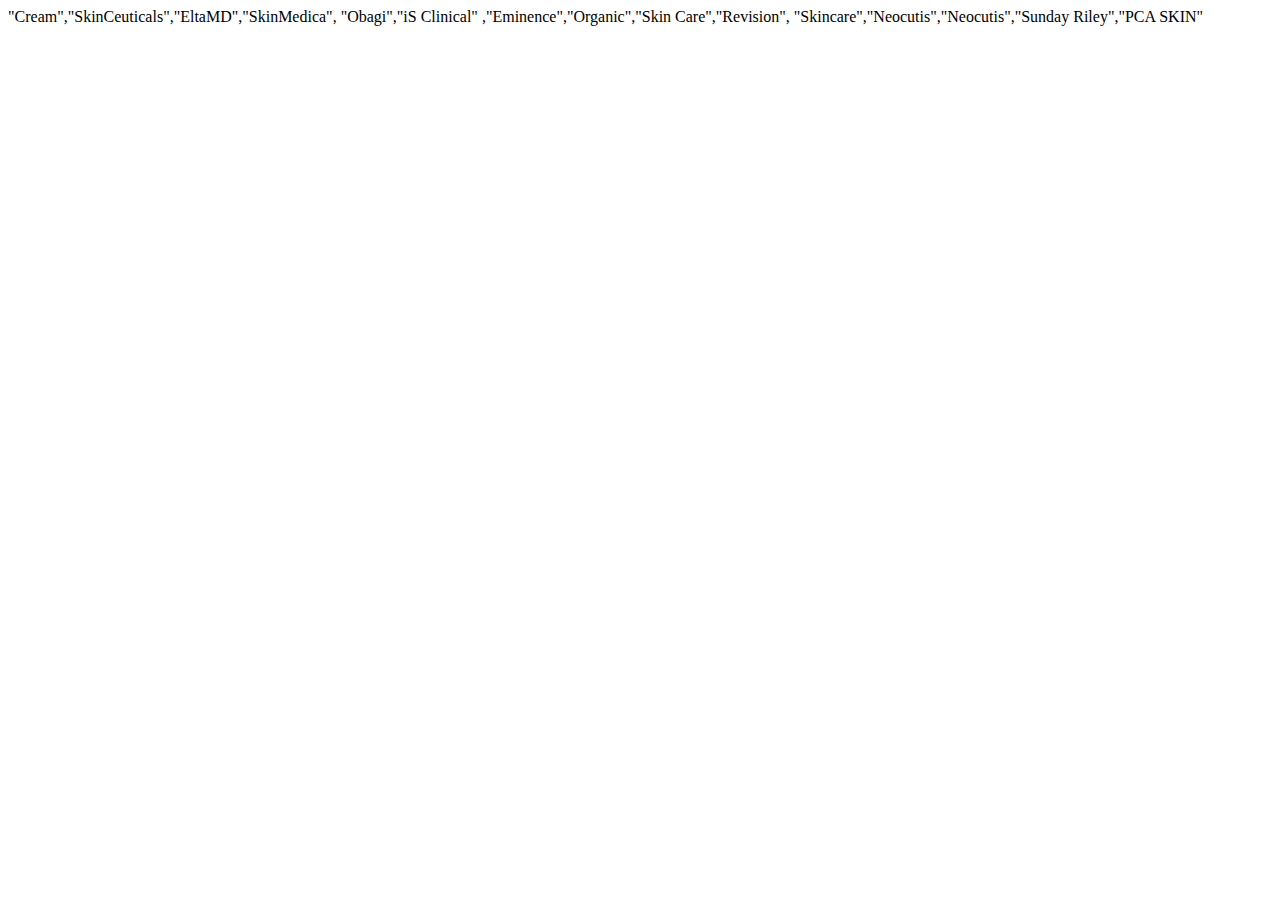
<file: tempdata.html>
<!DOCTYPE html>
<html lang="en">

<head>
  <meta charset="UTF-8">
  <meta http-equiv="X-UA-Compatible" content="IE=edge">
  <meta name="viewport" content="width=device-width, initial-scale=1.0">
  <title>Document</title>
</head>

<body>
</body>
<script>

  // image silder data
  let slider = [{

    "link": "https://static.thcdn.com/images/small/webp//productimg/original/11370295-4834866341625108.jpg",
    "count": 1,
    "height": 275,
    "width": 275,
    "title": "EltaMD UV Facial Broad-Spectrum SPF 30 Plus - Tube (3 oz.)",
    "titles": [
      "EltaMD UV Facial Broad-Spectrum SPF 30 Plus - Tube (3 oz.)"
    ]
  },
  {

    "link": "https://static.thcdn.com/images/small/webp//productimg/original/11370313-1184876993793817.jpg",
    "count": 1,
    "height": 275,
    "width": 275,
    "title": "EltaMD Barrier Renewal Complex (1.7 oz.)",
    "titles": [
      "EltaMD Barrier Renewal Complex (1.7 oz.)"
    ]
  },
  {
    "link": "https://static.thcdn.com/images/small/webp//productimg/original/11370310-1684944342590145.jpg",
    "count": 1,
    "height": 275,
    "width": 275,
    "title": "EltaMD UV Lip Balm BroadSpectrum SPF 36 (0.28 oz.)",
    "titles": [
      "EltaMD UV Lip Balm BroadSpectrum SPF 36 (0.28 oz.)"
    ]
  },
  {
    "link": "https://static.thcdn.com/images/small/webp//productimg/original/11370298-8474944344996235.jpg",
    "count": 1,
    "height": 275,
    "width": 275,
    "title": "EltaMD UV Physical Broad-Spectrum SPF 41 Sunscreen - Tinted (3 oz.)",
    "titles": [
      "EltaMD UV Physical Broad-Spectrum SPF 41 Sunscreen - Tinted (3 oz.)"
    ]
  },
  {
    "link": "https://static.thcdn.com/images/small/webp//productimg/1600/1600/12538013-4764765050522444.jpg",
    "count": 1,
    "height": 275,
    "width": 275,
    "title": "EltaMD UV Clear SPF46 Broad-Spectrum Duo (Worth $72)",
    "titles": [
      "EltaMD UV Clear SPF46 Broad-Spectrum Duo (Worth $72)"
    ]
  },
  {
    "link": "https://static.thcdn.com/images/small/webp//productimg/original/11370307-5484944342267303.jpg",
    "count": 1,
    "height": 275,
    "width": 275,
    "title": "EltaMD Foaming Facial Cleanser (7 oz.)",
    "titles": [
      "EltaMD Foaming Facial Cleanser (7 oz.)"
    ]
  },
  {
    "link": "https://static.thcdn.com/images/small/webp//productimg/original/11370297-1094944341202318.jpg",
    "count": 1,
    "height": 275,
    "width": 275,
    "title": "EltaMD UV Daily Broad-Spectrum SPF 40 (1.7 oz.)",
    "titles": [
      "EltaMD UV Daily Broad-Spectrum SPF 40 (1.7 oz.)"
    ]
  },
  {
    "link": "https://static.thcdn.com/images/small/webp//productimg/original/11370305-1094871771745126.jpg",
    "count": 1,
    "height": 275,
    "width": 275,
    "title": "EltaMD PM Therapy Facial Moisturizer (1.7 oz.)",
    "titles": [
      "EltaMD PM Therapy Facial Moisturizer (1.7 oz.)"
    ]
  },
  {
    "link": "https://static.thcdn.com/images/small/webp//productimg/original/11370311-1644944342668214.jpg",
    "count": 1,
    "height": 275,
    "width": 275,
    "title": "EltaMD UV Daily Tinted Broad-Spectrum SPF 40 (1.7 oz.)",
    "titles": [
      "EltaMD UV Daily Tinted Broad-Spectrum SPF 40 (1.7 oz.)"
    ]
  },
  {
    "link": "https://static.thcdn.com/images/small/webp//productimg/original/11370314-1304944342872775.jpg",
    "count": 1,
    "height": 275,
    "width": 275,
    "title": "EltaMD UV Elements Tinted Broad-Spectrum SPF 44 (2 oz.)",
    "titles": [
      "EltaMD UV Elements Tinted Broad-Spectrum SPF 44 (2 oz.)"
    ]
  },
  {
    "link": "https://static.thcdn.com/images/small/webp//productimg/original/11370304-1834876993606203.jpg",
    "count": 1,
    "height": 275,
    "width": 275,
    "title": "EltaMD AM Therapy Facial Moisturizer (1.7 oz.)",
    "titles": [
      "EltaMD AM Therapy Facial Moisturizer (1.7 oz.)"
    ]
  },
  {
    "link": "https://static.thcdn.com/images/small/webp//productimg/original/13985789-1635004000024537.jpg",
    "count": 1,
    "height": 275,
    "width": 275,
    "title": "EltaMD UV Luminous Broad Spectrum SPF 41, 1 oz",
    "titles": [
      "EltaMD UV Luminous Broad Spectrum SPF 41, 1 oz"
    ]
  },
  {
    "link": "https://static.thcdn.com/images/small/webp//productimg/original/13985788-8294996958046114.jpg",
    "count": 1,
    "height": 275,
    "width": 275,
    "title": "EltaMD UV Luminous Broad Spectrum SPF 41, 1.7 oz",
    "titles": [
      "EltaMD UV Luminous Broad Spectrum SPF 41, 1.7 oz"
    ]
  },
  {
    "link": "https://static.thcdn.com/images/small/webp//productimg/original/11370312-1044938634157826.jpg",
    "count": 2,
    "height": 275,
    "width": 270,
    "title": "EltaMD UV Clear Broad-Spectrum SPF 46 - Tinted (1.7 oz.)",
    "titles": [
      "EltaMD UV Clear Broad-Spectrum SPF 46 - Tinted (1.7 oz.)"
    ]
  },
  {
    "link": "https://static.thcdn.com/images/small/webp//productimg/original/11370303-1074944341868735.jpg",
    "count": 2,
    "height": 275,
    "width": 270,
    "title": "EltaMD UV Clear Broad-Spectrum SPF 46 (1.7 oz.)",
    "titles": [
      "EltaMD UV Clear Broad-Spectrum SPF 46 (1.7 oz.)"
    ]
  }];
  ///////////////////////////////
  //   product data
  let data = [
    {

      "price": 19,
      "discountPercentage": 13.31,
      "rating": 4.83,
      "stock": 110,
      "category": "skincare",

    },
    {
      "id": 17,
      "title": "Tree Oil 30ml",
      "description": "Tea tree oil contains a number of compounds, including terpinen-4-ol, that have been shown to kill certain bacteria,",
      "price": 12,
      "discountPercentage": 4.09,
      "rating": 4.52,
      "stock": 78,
      "brand": "Hemani Tea",
      "category": "skincare",
      "thumbnail": "https://dummyjson.com/image/i/products/17/thumbnail.jpg",
      "images": [
        "https://dummyjson.com/image/i/products/17/1.jpg",
        "https://dummyjson.com/image/i/products/17/2.jpg",
        "https://dummyjson.com/image/i/products/17/3.jpg",
        "https://dummyjson.com/image/i/products/17/thumbnail.jpg"
      ]
    },
    {
      "id": 18,
      "title": "Oil Free Moisturizer 100ml",
      "description": "Dermive Oil Free Moisturizer with SPF 20 is specifically formulated with ceramides, hyaluronic acid & sunscreen.",
      "price": 40,
      "discountPercentage": 13.1,
      "rating": 4.56,
      "stock": 88,
      "brand": "Dermive",
      "category": "skincare",
      "thumbnail": "https://dummyjson.com/image/i/products/18/thumbnail.jpg",
      "images": [
        "https://dummyjson.com/image/i/products/18/1.jpg",
        "https://dummyjson.com/image/i/products/18/2.jpg",
        "https://dummyjson.com/image/i/products/18/3.jpg",
        "https://dummyjson.com/image/i/products/18/4.jpg",
        "https://dummyjson.com/image/i/products/18/thumbnail.jpg"
      ]
    },
    {
      "id": 19,
      "title": "Skin Beauty Serum.",
      "description": "Product name: rorec collagen hyaluronic acid white face serum riceNet weight: 15 m",
      "price": 46,
      "discountPercentage": 10.68,
      "rating": 4.42,
      "stock": 54,
      "brand": "ROREC White Rice",
      "category": "skincare",
      "thumbnail": "https://dummyjson.com/image/i/products/19/thumbnail.jpg",
      "images": [
        "https://dummyjson.com/image/i/products/19/1.jpg",
        "https://dummyjson.com/image/i/products/19/2.jpg",
        "https://dummyjson.com/image/i/products/19/3.png",
        "https://dummyjson.com/image/i/products/19/thumbnail.jpg"
      ]
    },
    {
      "id": 20,
      "title": "Freckle Treatment Cream- 15gm",
      "description": "Fair & Clear is Pakistan's only pure Freckle cream which helpsfade Freckles, Darkspots and pigments. Mercury level is 0%, so there are no side effects.",
      "price": 70,
      "discountPercentage": 16.99,
      "rating": 4.06,
      "stock": 140,
      "brand": "Fair & Clear",
      "category": "skincare",
      "thumbnail": "https://dummyjson.com/image/i/products/20/thumbnail.jpg",
      "images": [
        "https://dummyjson.com/image/i/products/20/1.jpg",
        "https://dummyjson.com/image/i/products/20/2.jpg",
        "https://dummyjson.com/image/i/products/20/3.jpg",
        "https://dummyjson.com/image/i/products/20/4.jpg",
        "https://dummyjson.com/image/i/products/20/thumbnail.jpg"
      ]
    }
  ];


  let arr = ["Cream", "SkinCeuticals", "EltaMD", "SkinMedica", "Obagi", "iS Clinical", "Eminence", "Organic", "Skin Care", "Revision", "Skincare", "Neocutis", "Oribe", "Sunday Riley", "PCA SKIN"];
  console.log(arr.length);
  console.log(slider.length);

  slider.forEach((el) => {
    el["desc"] = "Lorem ipsum, dolor sit amet consectetur adipisicing elit. Distinctio animi ducimus voluptas accusamus quis necessitatibus.";
    delete el["height"];
    delete el["titles"];
    delete el["width"];
    el["count"]=1;
    el["price"] = (Math.random() * 999 + 100).toFixed(2);
    el["rating"] = (Math.random() * 9).toFixed(2);

  })
  slider.forEach((el, i) => {
    el["category"] = arr[i];
    el["id"] = i + 1;
  })

  localStorage.setItem("demo", JSON.stringify(slider));
  let st = JSON.parse(localStorage.getItem("demo"));
  console.log(st);
  st.forEach((el) => {

    fetch('https://636a539ec07d8f936d9a5d5e.mockapi.io/awadhStore/awadhStore', {
      method: 'POST', // or 'PUT'
      headers: {
        'Content-Type': 'application/json',
      },
      body: JSON.stringify(el),
    })
      .then((response) => response.json())
      .then((data) => {
        console.log('Success:', data);
      })
      .catch((error) => {
        console.error('Error:', error);
      });
  })
</script>

</html>



"Cream","SkinCeuticals","EltaMD","SkinMedica",
"Obagi","iS Clinical"
,"Eminence","Organic","Skin Care","Revision",
"Skincare","Neocutis","Neocutis","Sunday Riley","PCA SKIN"
</file>
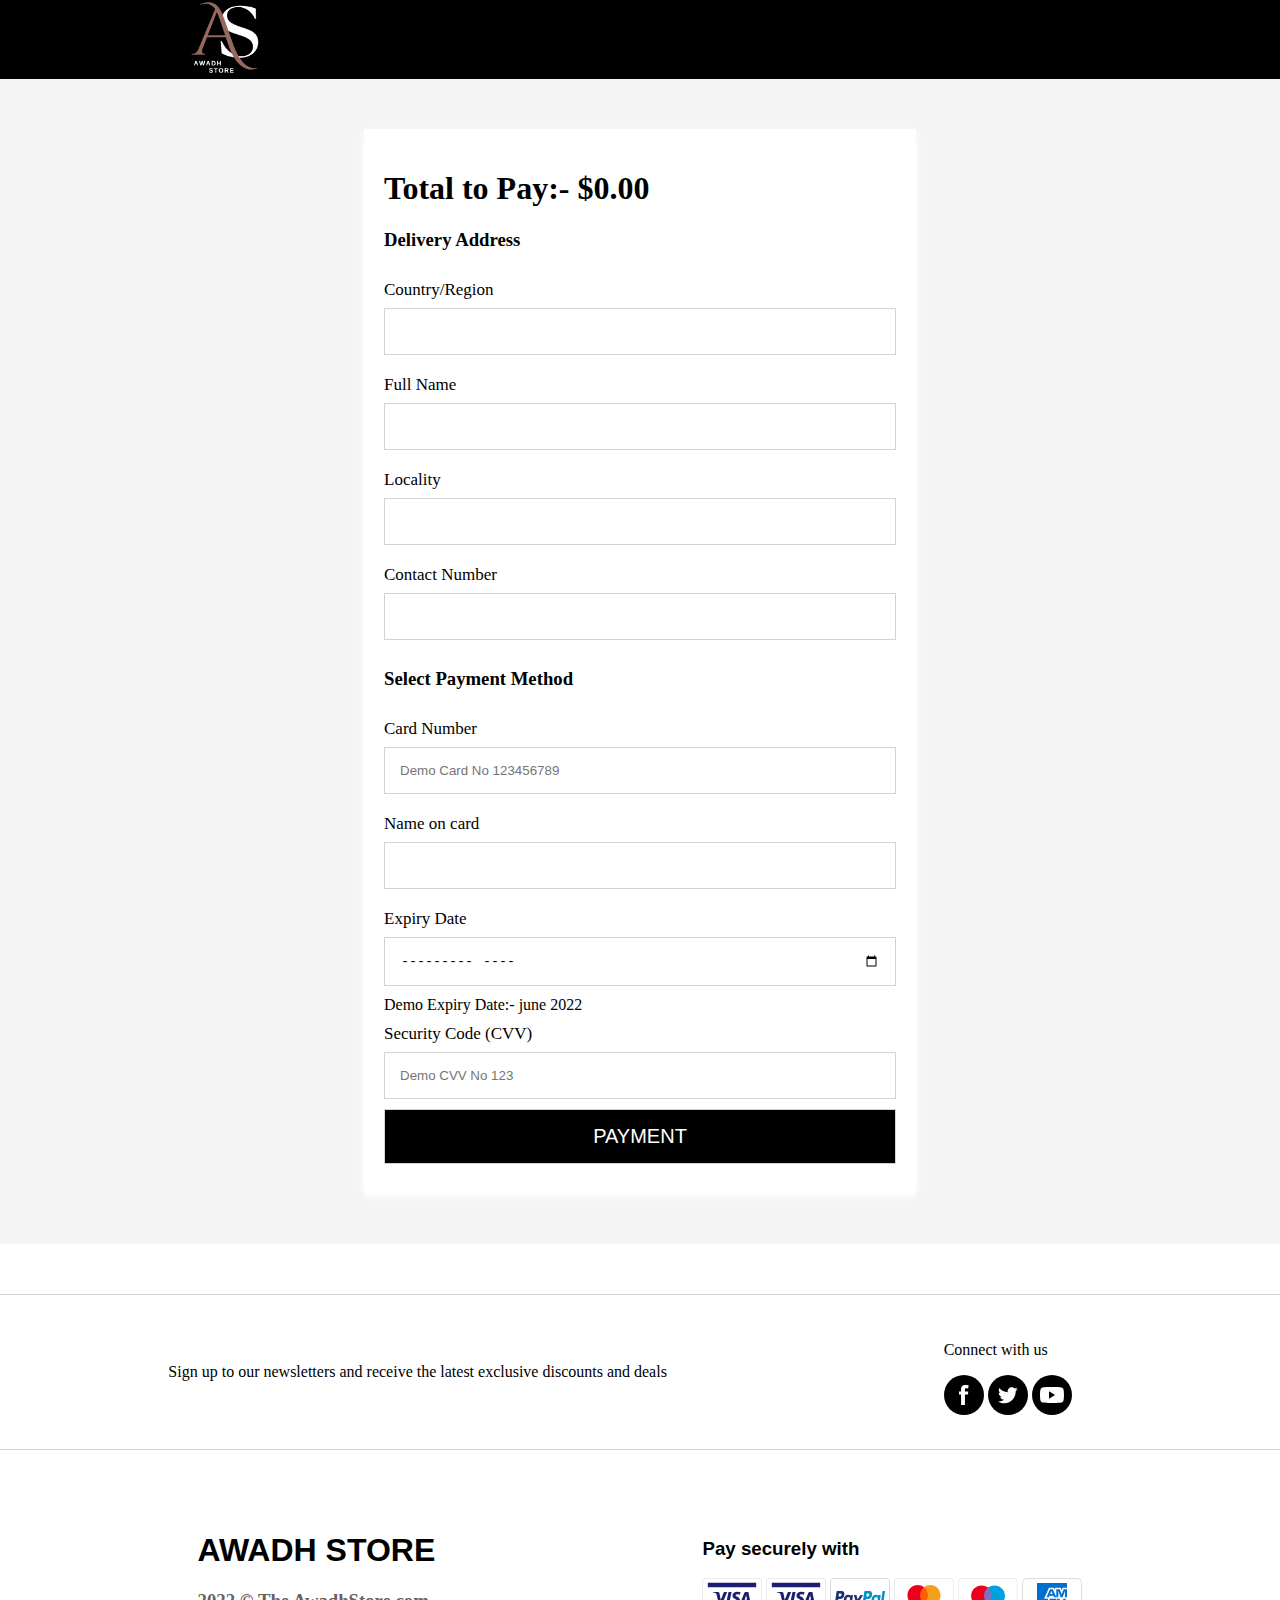
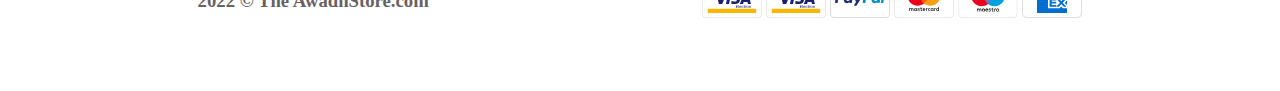
<file: sections/checkout.html>
<!DOCTYPE html>
<html lang="en">

<head>
    <meta charset="UTF-8">
    <meta http-equiv="X-UA-Compatible" content="IE=edge">
    <meta name="viewport" content="width=device-width, initial-scale=1.0">
    <link rel="stylesheet" href="https://cdnjs.cloudflare.com/ajax/libs/font-awesome/6.2.0/css/all.min.css"
        integrity="sha512-xh6O/CkQoPOWDdYTDqeRdPCVd1SpvCA9XXcUnZS2FmJNp1coAFzvtCN9BmamE+4aHK8yyUHUSCcJHgXloTyT2A=="
        crossorigin="anonymous" referrerpolicy="no-referrer" />
    <link rel="stylesheet" href="https://cdn.jsdelivr.net/npm/swiper/swiper-bundle.min.css" />
    <link rel="stylesheet" href="../css/navbar.css">
    <link rel="stylesheet" href="../css/index.css">
    <link rel="stylesheet" href="../css/checkout.css">
    <link rel="icon" type="image/x-icon" href="../logo/Loyal (1).png">
    <title>Awadh Store</title>
</head>

<body>
    <div id="alert">

    </div>

    <header>
        <div id="navbar">
            <div class="logo">
                <a href="../index.html"><img src="../logo/Loyal (1).png" alt="Awadh Store"></a>

            </div>
           
            <div class="auth">
              
            </div>
        </div>
       
    </header>
   <section id="p">
    <div class="del">
      <div class="totc">
        <h1>Total to Pay:-  <span id="totpay"></span></h1>
      </div>
        <div class="paymentCard">
            <form>
                <div>
                    <h3>Delivery Address</h3>
                </div>
              <div>
                <label for="country">Country/Region</label>
                <input type="text" id="country" >
                <label for="fullName">Full Name</label>
                <input type="text" id="fullName" >
                <label for="Locality">Locality</label>
                <input type="text" id="Locality" >
                <label for="contact">Contact Number</label>
                <input type="text" id="contact" >
              </div>
              <div>
                <h3>Select Payment Method</h3>
            </div>
          <div>
            <label for="cardNo">Card Number</label>
            <input type="number" id="cardNo" placeholder="Demo Card No 123456789">
            <label for="name">Name on card</label>
            <input type="text" id="name" >
            <label for="expiryDate">Expiry Date</label>
            <input type="month" id="expiryDate" ><span>Demo Expiry Date:- june 2022</span>
            <label for="securityCode">Security Code (CVV)</label>
            <input type="number" id="securityCode"  placeholder="Demo CVV No 123">
            <input type="submit" value="PAYMENT">
          </div>
            </form>
        </div>
    </div>
   </section>
    <footer>
        <section id="si">
            <div>
                <p>Sign up to our newsletters and receive the latest exclusive discounts and deals</p>
            </div>
            <div>
                <p>Connect with us</p>
                <div>
                    <svg class="eastendFooterSocialIcons_listItemSvg" width="40px" height="40px" viewBox="0 0 40 40"
                        xmlns="http://www.w3.org/2000/svg">
                        <circle class="eastendFooter_fill_hover-grey" cx="20" cy="20" r="20"></circle>
                        <path class="eastendFooterSocialIcons_listItemSvgPath-grey"
                            d="M17.0680736,16.6145435 L17.0680736,14.6052554 C17.0680736,13.7187702 17.0904121,12.3525954 17.7335254,11.5060843 C18.4119099,10.6090177 19.3418964,10 20.9432132,10 C23.5509376,10 24.6490506,10.3715243 24.6490506,10.3715243 L24.132914,13.4342484 C24.132914,13.4342484 23.2711187,13.1861737 22.4669332,13.1861737 C21.6627476,13.1861737 20.9432132,13.4742226 20.9432132,14.2772324 L20.9432132,16.6145435 L24.2399036,16.6145435 L24.0094645,19.6055494 L20.9432132,19.6055494 L20.9432132,30 L17.0680736,30 L17.0680736,19.6055494 L15,19.6055494 L15,16.6145435 L17.0680736,16.6145435 Z"
                            id="Facebook" fill="#FFFFFF"></path>
                    </svg>

                    <svg class="eastendFooterSocialIcons_listItemSvg" width="40px" height="40px" viewBox="0 0 40 40"
                        version="1.1" xmlns="http://www.w3.org/2000/svg" xmlns:xlink="http://www.w3.org/1999/xlink">
                        <circle id="Oval-2-Copy-2" class="eastendFooter_fill_hover-grey" cx="20" cy="20" r="20">
                        </circle>
                        <path class="eastendFooterSocialIcons_listItemSvgPath-grey"
                            d="M27.3656846,14.7303293 C28.1998845,14.2311958 28.8399769,13.4385904 29.1415367,12.4969382 C28.3604853,12.9590988 27.4974003,13.2941652 26.5753899,13.4744079 C25.8405546,12.6910456 24.7902946,12.2 23.6279607,12.2 C21.3991912,12.2 19.5909879,14.0093588 19.5909879,16.2392837 C19.5909879,16.5558637 19.6256499,16.8632005 19.694974,17.1589832 C16.3385326,16.9891392 13.3633738,15.3842865 11.3703062,12.9371462 C11.0225303,13.5367995 10.8238013,14.2311958 10.8238013,14.9706528 C10.8238013,16.369844 11.536684,17.607279 12.6204506,18.3317158 C11.9595609,18.3120739 11.3356441,18.1295205 10.7902946,17.8279607 L10.7902946,17.877643 C10.7902946,19.8348931 12.1825534,21.4674754 14.0311958,21.8383593 C13.6926632,21.9331023 13.3356441,21.9804737 12.9670711,21.9804737 C12.7071057,21.9804737 12.4529174,21.9562103 12.2068169,21.9088388 C12.7209705,23.5125361 14.2114385,24.680647 15.9792028,24.7129983 C14.5973426,25.7956095 12.8549971,26.4414789 10.9636049,26.4414789 C10.6377816,26.4414789 10.3154246,26.4229925 10,26.3860196 C11.7874061,27.5310225 13.9110341,28.2 16.1906412,28.2 C23.6198729,28.2 27.6811092,22.0463316 27.6811092,16.7072213 C27.6811092,16.5327556 27.677643,16.3571346 27.6707106,16.1849798 C28.4598498,15.6153668 29.1450029,14.9047949 29.6845754,14.0937031 C28.961294,14.4160601 28.1825534,14.6321202 27.3656846,14.7303293 Z"
                            id="Twitter" fill="#FFFFFF"></path>
                    </svg>
                    <svg class="eastendFooterSocialIcons_listItemSvg" width="40px" height="40px" viewBox="0 0 40 40"
                        version="1.1" xmlns="http://www.w3.org/2000/svg" xmlns:xlink="http://www.w3.org/1999/xlink">
                        <circle class="eastendFooter_fill_hover-grey" cx="20" cy="20" r="20"></circle>
                        <path class="eastendFooterSocialIcons_listItemSvgPath-grey"
                            d="M17,23.6363636 L17,16.3636364 L23,20.000139 L17,23.6363636 Z M31.4984545,14.4984516 C31.2224545,13.5149677 30.4091818,12.7405161 29.3766364,12.4776774 C27.5050455,12 20,12 20,12 C20,12 12.4949545,12 10.6233636,12.4776774 C9.59081818,12.7405161 8.77754545,13.5149677 8.50154545,14.4984516 C8,16.2809032 8,20 8,20 C8,20 8,23.7189677 8.50154545,25.5015484 C8.77754545,26.4850323 9.59081818,27.2594839 10.6233636,27.5224516 C12.4949545,28 20,28 20,28 C20,28 27.5050455,28 29.3766364,27.5224516 C30.4091818,27.2594839 31.2224545,26.4850323 31.4984545,25.5015484 C32,23.7189677 32,20 32,20 C32,20 32,16.2809032 31.4984545,14.4984516 Z"
                            fill="#FFFFFE"></path>
                    </svg><svg class="eastendFooterSocialIcons_listItemSvg" xmlns="http://www.w3.org/2000/svg"
                        width="40" height="40" viewBox="0 0 40 40">
                        <g fill="none" fill-rule="evenodd">
                            <circle class="eastendFooter_fill_hover-grey" cx="20" cy="20" r="20"></circle>
                            <path class="eastendFooterSocialIcons_listItemSvgPath-grey" fill-rule="nonzero"
                                d="M14.8826768,30.8902697 C14.7041358,28.9614609 14.7139674,27.5758582 14.9121715,26.7334614 C15.1681851,25.6470494 16.5650521,19.8116647 16.5650521,19.8116647 C16.5650521,19.8116647 16.1438684,18.9782048 16.1438684,17.7437517 C16.1438684,15.808726 17.2788228,14.3632851 18.6933866,14.3632851 C19.8967687,14.3632851 20.4772236,15.2550289 20.4772236,16.3239557 C20.4772236,17.5187758 19.7068231,19.3045947 19.3092351,20.9610233 C18.9777151,22.3470146 20.0135675,23.4777224 21.3962771,23.4777224 C23.9009635,23.4777224 25.8275546,20.8677691 25.8275546,17.1002973 C25.8275546,13.7652922 23.4019139,11.4351016 19.939241,11.4351016 C15.9303271,11.4351016 13.5766533,14.4064152 13.5766533,17.4779771 C13.5766533,18.6751285 14.0426689,19.9573744 14.6254834,20.6556157 C14.7265339,20.7628604 14.7636516,20.9144161 14.7234056,21.0554432 C14.6160451,21.4960696 14.3777283,22.4414345 14.3317166,22.6349371 C14.2691879,22.889055 14.1276136,22.9438418 13.8598021,22.8202799 C12.0995609,22.0112993 11,19.4689553 11,17.4266872 C11,13.0332463 14.2290752,9 20.3108737,9 C25.1999082,9 29,12.4422475 29,17.0420134 C29,21.8411103 25.9384545,25.7041676 21.6865046,25.7041676 C20.2577833,25.7041676 18.9163663,24.9697904 18.4562496,24.1036916 C18.4562496,24.1036916 17.7495576,26.7637691 17.5784886,27.4142175 C17.3566887,28.2566142 16.5145231,29.7852084 15.0519915,32 L14.8826768,30.8902697 Z">
                            </path>
                        </g>
                    </svg>
                </div>
            </div>
        </section>
        <section>
            <div>
                <h1>AWADH STORE</h1>
                <h3>2022 &copy; The AwadhStore.com</h3>
            </div>
            <div>
                <h3>Pay securely with </h3>
                <svg version="1.1" xmlns="http://www.w3.org/2000/svg" xmlns:xlink="http://www.w3.org/1999/xlink"
                    width="60" height="40" viewBox="0 0 60 40" xml:space="preserve">
                    <title>Visa Electron</title>
                    <path fill="#DDDDDD"
                        d="M56.25,0H3.75C1.685,0,0,1.8,0,4v32c0,2.199,1.686,4,3.75,4h52.5c2.064,0,3.75-1.801,3.75-4V4 C60,1.8,58.314,0,56.25,0z M59.25,36c0,1.764-1.346,3.2-3,3.2H3.75c-1.655,0-3-1.437-3-3.2V4c0-1.764,1.345-3.2,3-3.2h52.5 c1.654,0,3,1.436,3,3.2V36z">
                    </path>
                    <path fill="#FFFFFF"
                        d="M56.25,0.8H3.75c-1.655,0-3,1.436-3,3.2v32c0,1.764,1.345,3.2,3,3.2h52.5c1.654,0,3-1.437,3-3.2V4 C59.25,2.236,57.904,0.8,56.25,0.8z">
                    </path>
                    <path fill="#F8B600" d="M5.833,34.988h48.333v-4.342H5.833V34.988z"></path>
                    <path fill="#1A1F71"
                        d="M5.833,9.175h48.333v-4.34H5.833V9.175z M29.583,13.958l-2.548,11.931h-3.081L26.5,13.958H29.583 L29.583,13.958z M42.547,21.662l1.622-4.48l0.933,4.48H42.547z M45.986,25.889h2.849l-2.489-11.931h-2.628 c-0.593,0-1.092,0.344-1.313,0.875l-4.623,11.056h3.236l0.643-1.781h3.953L45.986,25.889L45.986,25.889z M37.941,21.994 c0.014-3.149-4.344-3.323-4.315-4.73c0.009-0.428,0.416-0.883,1.306-1c0.441-0.057,1.659-0.103,3.041,0.534l0.539-2.53 c-0.922-0.346-1.898-0.524-2.883-0.528c-3.047,0-5.19,1.62-5.207,3.944c-0.02,1.718,1.531,2.675,2.697,3.248 c1.201,0.584,1.604,0.959,1.598,1.482c-0.008,0.8-0.958,1.154-1.842,1.168c-1.55,0.023-2.449-0.42-3.165-0.754l-0.56,2.615 c0.722,0.33,2.05,0.619,3.426,0.634C35.814,26.077,37.932,24.475,37.941,21.994z M25.18,13.958l-4.993,11.931H16.93l-2.457-9.521 c-0.15-0.585-0.279-0.8-0.732-1.048c-0.74-0.403-1.964-0.78-3.04-1.015l0.073-0.346h5.243c0.668,0,1.27,0.445,1.422,1.216 l1.298,6.905l3.205-8.121H25.18z">
                    </path>
                    <path fill="#1A1F71"
                        d="M35.932,29.98H34v-2.855h1.932v0.32h-1.541v0.916h1.461v0.316h-1.461v0.982h1.541V29.98L35.932,29.98z M36.417,27h0.376v2.98h-0.376V27z M38.253,28.13c-0.086-0.001-0.171,0.014-0.252,0.043c-0.15,0.056-0.272,0.169-0.34,0.313 c-0.036,0.078-0.058,0.162-0.062,0.248h1.279c-0.001-0.086-0.018-0.17-0.05-0.248c-0.06-0.146-0.177-0.259-0.324-0.313 C38.424,28.143,38.339,28.129,38.253,28.13z M39.243,29.37c-0.017,0.091-0.054,0.179-0.108,0.253 c-0.059,0.079-0.131,0.146-0.213,0.2c-0.086,0.056-0.184,0.1-0.294,0.13C38.514,29.984,38.396,30,38.277,30 c-0.164,0-0.313-0.025-0.443-0.075c-0.126-0.047-0.24-0.12-0.336-0.216c-0.095-0.097-0.168-0.213-0.214-0.34 c-0.052-0.144-0.077-0.295-0.074-0.447c0-0.165,0.024-0.314,0.074-0.449c0.089-0.26,0.287-0.468,0.543-0.568 c0.13-0.051,0.274-0.077,0.433-0.077c0.155,0,0.295,0.024,0.42,0.073c0.125,0.05,0.23,0.119,0.319,0.209 c0.087,0.091,0.155,0.201,0.202,0.33c0.046,0.129,0.07,0.273,0.07,0.435v0.135H37.6v0.021c-0.002,0.094,0.014,0.188,0.047,0.275 c0.063,0.162,0.193,0.289,0.357,0.346c0.156,0.054,0.326,0.063,0.487,0.024c0.06-0.014,0.118-0.036,0.172-0.065 c0.049-0.027,0.093-0.062,0.13-0.104c0.035-0.039,0.061-0.085,0.078-0.135L39.243,29.37L39.243,29.37z M41.221,28.542 c-0.023-0.117-0.091-0.222-0.188-0.29c-0.056-0.038-0.116-0.067-0.181-0.086c-0.169-0.049-0.35-0.041-0.514,0.023 c-0.082,0.035-0.156,0.09-0.215,0.158c-0.063,0.071-0.109,0.154-0.141,0.245c-0.033,0.104-0.051,0.212-0.049,0.32 c-0.002,0.11,0.015,0.222,0.049,0.327c0.035,0.096,0.08,0.178,0.142,0.244c0.06,0.068,0.133,0.121,0.217,0.156 c0.089,0.035,0.185,0.054,0.28,0.053c0.141,0.006,0.279-0.029,0.4-0.101c0.104-0.067,0.178-0.175,0.205-0.296h0.369 c-0.016,0.102-0.051,0.198-0.105,0.285c-0.055,0.086-0.125,0.162-0.208,0.223c-0.09,0.064-0.19,0.113-0.296,0.145 c-0.119,0.035-0.243,0.053-0.367,0.051c-0.16,0-0.307-0.025-0.438-0.075c-0.258-0.097-0.459-0.302-0.554-0.56 c-0.053-0.145-0.078-0.297-0.076-0.451c0-0.164,0.025-0.313,0.076-0.447c0.093-0.258,0.294-0.463,0.55-0.563 c0.131-0.051,0.276-0.077,0.436-0.077c0.145,0,0.275,0.021,0.391,0.06c0.114,0.04,0.214,0.092,0.297,0.158 c0.084,0.066,0.15,0.143,0.199,0.227c0.049,0.086,0.08,0.177,0.09,0.271H41.221z M42.455,27.366v0.481h0.453v0.284h-0.453v1.28 c0,0.1,0.023,0.171,0.07,0.217c0.047,0.045,0.119,0.068,0.22,0.068h0.04l0.048-0.004c0.024,0,0.049-0.003,0.073-0.006v0.291 c-0.035,0.006-0.07,0.011-0.105,0.013c-0.045,0.003-0.091,0.005-0.137,0.005c-0.091,0.002-0.182-0.01-0.27-0.032 c-0.067-0.018-0.129-0.052-0.181-0.1c-0.049-0.049-0.085-0.11-0.103-0.177c-0.023-0.085-0.034-0.173-0.032-0.262v-1.294h-0.324 v-0.284h0.324v-0.48L42.455,27.366L42.455,27.366z M43.325,27.848h0.354v0.346h0.008c0.034-0.111,0.107-0.206,0.205-0.268 c0.052-0.032,0.107-0.057,0.166-0.072c0.11-0.031,0.227-0.035,0.338-0.013v0.341c-0.027-0.01-0.055-0.015-0.084-0.017 c-0.036-0.005-0.072-0.007-0.109-0.007c-0.07-0.002-0.141,0.011-0.207,0.035c-0.12,0.045-0.215,0.141-0.26,0.261 c-0.024,0.065-0.037,0.136-0.035,0.206v1.32h-0.376V27.848L43.325,27.848z M45.578,30c-0.164,0-0.313-0.025-0.444-0.077 c-0.126-0.048-0.241-0.123-0.338-0.219c-0.095-0.098-0.169-0.214-0.216-0.343c-0.052-0.143-0.077-0.295-0.075-0.447 c0-0.167,0.024-0.316,0.075-0.45c0.047-0.128,0.12-0.245,0.216-0.343c0.096-0.096,0.212-0.17,0.338-0.219 c0.132-0.049,0.28-0.075,0.444-0.075c0.165,0,0.313,0.026,0.443,0.075c0.133,0.052,0.246,0.125,0.338,0.219 c0.096,0.098,0.17,0.214,0.217,0.342c0.05,0.135,0.076,0.284,0.076,0.45c0,0.165-0.025,0.315-0.076,0.448 c-0.047,0.129-0.121,0.245-0.217,0.343c-0.096,0.096-0.211,0.171-0.338,0.219C45.891,29.975,45.742,30,45.578,30z M45.578,29.693 c0.1,0.002,0.197-0.017,0.29-0.053c0.084-0.035,0.159-0.088,0.22-0.154c0.063-0.071,0.107-0.154,0.135-0.244 c0.031-0.096,0.047-0.206,0.047-0.328c0-0.123-0.016-0.232-0.047-0.329c-0.027-0.091-0.074-0.174-0.136-0.245 c-0.06-0.067-0.134-0.12-0.218-0.154c-0.092-0.035-0.191-0.053-0.29-0.052c-0.1-0.001-0.198,0.017-0.291,0.054 c-0.083,0.033-0.158,0.086-0.218,0.153c-0.063,0.071-0.109,0.154-0.137,0.244c-0.032,0.106-0.049,0.218-0.047,0.329 c0,0.122,0.016,0.232,0.049,0.328c0.027,0.09,0.074,0.173,0.135,0.244c0.061,0.066,0.135,0.119,0.218,0.154 C45.381,29.677,45.479,29.695,45.578,29.693z M47.048,27.848H47.4v0.346h0.011c0.147-0.244,0.399-0.366,0.76-0.366 c0.128,0,0.243,0.019,0.345,0.055c0.197,0.063,0.354,0.212,0.428,0.404c0.039,0.104,0.059,0.216,0.057,0.327v1.367h-0.376v-1.309 c0-0.175-0.048-0.309-0.146-0.4c-0.096-0.092-0.235-0.138-0.42-0.138c-0.088-0.001-0.177,0.014-0.261,0.043 c-0.151,0.052-0.272,0.167-0.33,0.315c-0.03,0.08-0.046,0.164-0.045,0.25v1.238h-0.376L47.048,27.848L47.048,27.848z">
                    </path>
                    <path fill="none"
                        d="M56.25,0.8H3.75c-1.655,0-3,1.436-3,3.2v32c0,1.764,1.345,3.2,3,3.2h52.5c1.654,0,3-1.437,3-3.2V4 C59.25,2.236,57.904,0.8,56.25,0.8z">
                    </path>
                </svg>
                <svg version="1.1" xmlns="http://www.w3.org/2000/svg" xmlns:xlink="http://www.w3.org/1999/xlink"
                    width="60" height="40" viewBox="0 0 60 40" xml:space="preserve">
                    <title>Visa Electron</title>
                    <path fill="#DDDDDD"
                        d="M56.25,0H3.75C1.685,0,0,1.8,0,4v32c0,2.199,1.686,4,3.75,4h52.5c2.064,0,3.75-1.801,3.75-4V4 C60,1.8,58.314,0,56.25,0z M59.25,36c0,1.764-1.346,3.2-3,3.2H3.75c-1.655,0-3-1.437-3-3.2V4c0-1.764,1.345-3.2,3-3.2h52.5 c1.654,0,3,1.436,3,3.2V36z">
                    </path>
                    <path fill="#FFFFFF"
                        d="M56.25,0.8H3.75c-1.655,0-3,1.436-3,3.2v32c0,1.764,1.345,3.2,3,3.2h52.5c1.654,0,3-1.437,3-3.2V4 C59.25,2.236,57.904,0.8,56.25,0.8z">
                    </path>
                    <path fill="#F8B600" d="M5.833,34.988h48.333v-4.342H5.833V34.988z"></path>
                    <path fill="#1A1F71"
                        d="M5.833,9.175h48.333v-4.34H5.833V9.175z M29.583,13.958l-2.548,11.931h-3.081L26.5,13.958H29.583 L29.583,13.958z M42.547,21.662l1.622-4.48l0.933,4.48H42.547z M45.986,25.889h2.849l-2.489-11.931h-2.628 c-0.593,0-1.092,0.344-1.313,0.875l-4.623,11.056h3.236l0.643-1.781h3.953L45.986,25.889L45.986,25.889z M37.941,21.994 c0.014-3.149-4.344-3.323-4.315-4.73c0.009-0.428,0.416-0.883,1.306-1c0.441-0.057,1.659-0.103,3.041,0.534l0.539-2.53 c-0.922-0.346-1.898-0.524-2.883-0.528c-3.047,0-5.19,1.62-5.207,3.944c-0.02,1.718,1.531,2.675,2.697,3.248 c1.201,0.584,1.604,0.959,1.598,1.482c-0.008,0.8-0.958,1.154-1.842,1.168c-1.55,0.023-2.449-0.42-3.165-0.754l-0.56,2.615 c0.722,0.33,2.05,0.619,3.426,0.634C35.814,26.077,37.932,24.475,37.941,21.994z M25.18,13.958l-4.993,11.931H16.93l-2.457-9.521 c-0.15-0.585-0.279-0.8-0.732-1.048c-0.74-0.403-1.964-0.78-3.04-1.015l0.073-0.346h5.243c0.668,0,1.27,0.445,1.422,1.216 l1.298,6.905l3.205-8.121H25.18z">
                    </path>
                    <path fill="#1A1F71"
                        d="M35.932,29.98H34v-2.855h1.932v0.32h-1.541v0.916h1.461v0.316h-1.461v0.982h1.541V29.98L35.932,29.98z M36.417,27h0.376v2.98h-0.376V27z M38.253,28.13c-0.086-0.001-0.171,0.014-0.252,0.043c-0.15,0.056-0.272,0.169-0.34,0.313 c-0.036,0.078-0.058,0.162-0.062,0.248h1.279c-0.001-0.086-0.018-0.17-0.05-0.248c-0.06-0.146-0.177-0.259-0.324-0.313 C38.424,28.143,38.339,28.129,38.253,28.13z M39.243,29.37c-0.017,0.091-0.054,0.179-0.108,0.253 c-0.059,0.079-0.131,0.146-0.213,0.2c-0.086,0.056-0.184,0.1-0.294,0.13C38.514,29.984,38.396,30,38.277,30 c-0.164,0-0.313-0.025-0.443-0.075c-0.126-0.047-0.24-0.12-0.336-0.216c-0.095-0.097-0.168-0.213-0.214-0.34 c-0.052-0.144-0.077-0.295-0.074-0.447c0-0.165,0.024-0.314,0.074-0.449c0.089-0.26,0.287-0.468,0.543-0.568 c0.13-0.051,0.274-0.077,0.433-0.077c0.155,0,0.295,0.024,0.42,0.073c0.125,0.05,0.23,0.119,0.319,0.209 c0.087,0.091,0.155,0.201,0.202,0.33c0.046,0.129,0.07,0.273,0.07,0.435v0.135H37.6v0.021c-0.002,0.094,0.014,0.188,0.047,0.275 c0.063,0.162,0.193,0.289,0.357,0.346c0.156,0.054,0.326,0.063,0.487,0.024c0.06-0.014,0.118-0.036,0.172-0.065 c0.049-0.027,0.093-0.062,0.13-0.104c0.035-0.039,0.061-0.085,0.078-0.135L39.243,29.37L39.243,29.37z M41.221,28.542 c-0.023-0.117-0.091-0.222-0.188-0.29c-0.056-0.038-0.116-0.067-0.181-0.086c-0.169-0.049-0.35-0.041-0.514,0.023 c-0.082,0.035-0.156,0.09-0.215,0.158c-0.063,0.071-0.109,0.154-0.141,0.245c-0.033,0.104-0.051,0.212-0.049,0.32 c-0.002,0.11,0.015,0.222,0.049,0.327c0.035,0.096,0.08,0.178,0.142,0.244c0.06,0.068,0.133,0.121,0.217,0.156 c0.089,0.035,0.185,0.054,0.28,0.053c0.141,0.006,0.279-0.029,0.4-0.101c0.104-0.067,0.178-0.175,0.205-0.296h0.369 c-0.016,0.102-0.051,0.198-0.105,0.285c-0.055,0.086-0.125,0.162-0.208,0.223c-0.09,0.064-0.19,0.113-0.296,0.145 c-0.119,0.035-0.243,0.053-0.367,0.051c-0.16,0-0.307-0.025-0.438-0.075c-0.258-0.097-0.459-0.302-0.554-0.56 c-0.053-0.145-0.078-0.297-0.076-0.451c0-0.164,0.025-0.313,0.076-0.447c0.093-0.258,0.294-0.463,0.55-0.563 c0.131-0.051,0.276-0.077,0.436-0.077c0.145,0,0.275,0.021,0.391,0.06c0.114,0.04,0.214,0.092,0.297,0.158 c0.084,0.066,0.15,0.143,0.199,0.227c0.049,0.086,0.08,0.177,0.09,0.271H41.221z M42.455,27.366v0.481h0.453v0.284h-0.453v1.28 c0,0.1,0.023,0.171,0.07,0.217c0.047,0.045,0.119,0.068,0.22,0.068h0.04l0.048-0.004c0.024,0,0.049-0.003,0.073-0.006v0.291 c-0.035,0.006-0.07,0.011-0.105,0.013c-0.045,0.003-0.091,0.005-0.137,0.005c-0.091,0.002-0.182-0.01-0.27-0.032 c-0.067-0.018-0.129-0.052-0.181-0.1c-0.049-0.049-0.085-0.11-0.103-0.177c-0.023-0.085-0.034-0.173-0.032-0.262v-1.294h-0.324 v-0.284h0.324v-0.48L42.455,27.366L42.455,27.366z M43.325,27.848h0.354v0.346h0.008c0.034-0.111,0.107-0.206,0.205-0.268 c0.052-0.032,0.107-0.057,0.166-0.072c0.11-0.031,0.227-0.035,0.338-0.013v0.341c-0.027-0.01-0.055-0.015-0.084-0.017 c-0.036-0.005-0.072-0.007-0.109-0.007c-0.07-0.002-0.141,0.011-0.207,0.035c-0.12,0.045-0.215,0.141-0.26,0.261 c-0.024,0.065-0.037,0.136-0.035,0.206v1.32h-0.376V27.848L43.325,27.848z M45.578,30c-0.164,0-0.313-0.025-0.444-0.077 c-0.126-0.048-0.241-0.123-0.338-0.219c-0.095-0.098-0.169-0.214-0.216-0.343c-0.052-0.143-0.077-0.295-0.075-0.447 c0-0.167,0.024-0.316,0.075-0.45c0.047-0.128,0.12-0.245,0.216-0.343c0.096-0.096,0.212-0.17,0.338-0.219 c0.132-0.049,0.28-0.075,0.444-0.075c0.165,0,0.313,0.026,0.443,0.075c0.133,0.052,0.246,0.125,0.338,0.219 c0.096,0.098,0.17,0.214,0.217,0.342c0.05,0.135,0.076,0.284,0.076,0.45c0,0.165-0.025,0.315-0.076,0.448 c-0.047,0.129-0.121,0.245-0.217,0.343c-0.096,0.096-0.211,0.171-0.338,0.219C45.891,29.975,45.742,30,45.578,30z M45.578,29.693 c0.1,0.002,0.197-0.017,0.29-0.053c0.084-0.035,0.159-0.088,0.22-0.154c0.063-0.071,0.107-0.154,0.135-0.244 c0.031-0.096,0.047-0.206,0.047-0.328c0-0.123-0.016-0.232-0.047-0.329c-0.027-0.091-0.074-0.174-0.136-0.245 c-0.06-0.067-0.134-0.12-0.218-0.154c-0.092-0.035-0.191-0.053-0.29-0.052c-0.1-0.001-0.198,0.017-0.291,0.054 c-0.083,0.033-0.158,0.086-0.218,0.153c-0.063,0.071-0.109,0.154-0.137,0.244c-0.032,0.106-0.049,0.218-0.047,0.329 c0,0.122,0.016,0.232,0.049,0.328c0.027,0.09,0.074,0.173,0.135,0.244c0.061,0.066,0.135,0.119,0.218,0.154 C45.381,29.677,45.479,29.695,45.578,29.693z M47.048,27.848H47.4v0.346h0.011c0.147-0.244,0.399-0.366,0.76-0.366 c0.128,0,0.243,0.019,0.345,0.055c0.197,0.063,0.354,0.212,0.428,0.404c0.039,0.104,0.059,0.216,0.057,0.327v1.367h-0.376v-1.309 c0-0.175-0.048-0.309-0.146-0.4c-0.096-0.092-0.235-0.138-0.42-0.138c-0.088-0.001-0.177,0.014-0.261,0.043 c-0.151,0.052-0.272,0.167-0.33,0.315c-0.03,0.08-0.046,0.164-0.045,0.25v1.238h-0.376L47.048,27.848L47.048,27.848z">
                    </path>
                    <path fill="none"
                        d="M56.25,0.8H3.75c-1.655,0-3,1.436-3,3.2v32c0,1.764,1.345,3.2,3,3.2h52.5c1.654,0,3-1.437,3-3.2V4 C59.25,2.236,57.904,0.8,56.25,0.8z">
                    </path>
                </svg>
                <svg width="60" height="40" viewBox="0 0 60 40" fill="none" xmlns="http://www.w3.org/2000/svg">
                    <title>PayPal</title>
                    <rect x="0.5" y="0.5" width="59" height="39" rx="3.5" fill="white" stroke="#DDDDDD"></rect>
                    <path fill-rule="evenodd" clip-rule="evenodd"
                        d="M39.1883 17.0476C38.9757 18.599 37.9094 18.599 36.8781 18.599H36.2914L36.703 15.7024C36.7278 15.5274 36.8636 15.3984 37.0232 15.3984H37.2922C37.994 15.3984 38.6572 15.3984 38.9991 15.8429C39.2036 16.1088 39.2655 16.5029 39.1883 17.0476ZM38.7394 13H34.85C34.5841 13 34.3577 13.215 34.3163 13.507L32.7437 24.5891C32.7126 24.8076 32.8646 25.0054 33.0639 25.0054H35.0594C35.2455 25.0054 35.4041 24.8548 35.4329 24.6505L35.879 21.5088C35.9204 21.2169 36.1468 21.0018 36.4127 21.0018H37.6434C40.2052 21.0018 41.6836 19.6241 42.0701 16.8936C42.244 15.6994 42.0771 14.761 41.5739 14.1041C41.0208 13.3819 40.0406 13 38.7394 13Z"
                        fill="#0093C7"></path>
                    <path fill-rule="evenodd" clip-rule="evenodd"
                        d="M11.4486 17.0476C11.236 18.599 10.1698 18.599 9.13863 18.599H8.55184L8.96331 15.7024C8.98831 15.5274 9.12412 15.3984 9.28354 15.3984H9.55255C10.2545 15.3984 10.9177 15.3984 11.2594 15.8429C11.4641 16.1088 11.526 16.5029 11.4486 17.0476ZM10.9999 13H7.11048C6.84462 13 6.61825 13.215 6.57683 13.507L5.00401 24.5891C4.97307 24.8076 5.12514 25.0054 5.32424 25.0054H7.18127C7.44714 25.0054 7.67367 24.7903 7.7151 24.4986L8.13951 21.5088C8.18076 21.2169 8.40729 21.0018 8.67316 21.0018H9.9039C12.4655 21.0018 13.9441 19.6241 14.3306 16.8936C14.5045 15.6994 14.3376 14.761 13.8344 14.1041C13.2811 13.3819 12.3009 13 10.9999 13Z"
                        fill="#213170"></path>
                    <path fill-rule="evenodd" clip-rule="evenodd"
                        d="M20.029 21.0258C19.8491 22.2084 19.0043 23.0023 17.9269 23.0023C17.3867 23.0023 16.9543 22.8092 16.6764 22.4436C16.4009 22.0812 16.2972 21.5649 16.3845 20.9899C16.5523 19.818 17.4105 18.9985 18.4715 18.9985C19.0005 18.9985 19.4298 19.1936 19.7133 19.5624C19.9986 19.934 20.1106 20.4538 20.029 21.0258ZM22.6244 16.9978H20.7621C20.6025 16.9978 20.4667 17.1266 20.4419 17.302L20.3599 17.8806L20.2296 17.6709C19.8264 17.0203 18.9276 16.803 18.03 16.803C15.9725 16.803 14.2149 18.5356 13.8728 20.9658C13.6947 22.1781 13.9475 23.3365 14.5661 24.1452C15.1343 24.8881 15.9454 25.1974 16.9117 25.1974C18.5701 25.1974 19.4899 24.0135 19.4899 24.0135L19.4067 24.5886C19.3756 24.8073 19.5277 25.0053 19.7269 25.0053H21.4041C21.67 25.0053 21.8963 24.7904 21.9378 24.4985L22.9446 17.4141C22.9757 17.1953 22.8236 16.9978 22.6244 16.9978Z"
                        fill="#213170"></path>
                    <path fill-rule="evenodd" clip-rule="evenodd"
                        d="M47.7685 21.0258C47.5886 22.2084 46.744 23.0023 45.6665 23.0023C45.1262 23.0023 44.694 22.8092 44.4159 22.4436C44.1404 22.0812 44.0367 21.5649 44.1241 20.9899C44.2918 19.818 45.15 18.9985 46.2112 18.9985C46.74 18.9985 47.1694 19.1936 47.4528 19.5624C47.738 19.934 47.8501 20.4538 47.7685 21.0258ZM50.3638 16.9978H48.5016C48.342 16.9978 48.2061 17.1266 48.1813 17.302L48.0993 17.8806L47.9693 17.6709C47.5659 17.0203 46.6671 16.803 45.7695 16.803C43.7121 16.803 41.9544 18.5356 41.6123 20.9658C41.4344 22.1781 41.6871 23.3365 42.3055 24.1452C42.874 24.8881 43.6849 25.1974 44.6511 25.1974C46.3096 25.1974 47.2294 24.0135 47.2294 24.0135L47.1464 24.5886C47.1151 24.8073 47.2671 25.0053 47.4666 25.0053H49.1436C49.4094 25.0053 49.6358 24.7904 49.6774 24.4985L50.6841 17.4141C50.7152 17.1953 50.5631 16.9978 50.3638 16.9978Z"
                        fill="#0093C7"></path>
                    <path fill-rule="evenodd" clip-rule="evenodd"
                        d="M32.5432 16.9978H30.6713C30.4923 16.9978 30.3249 17.0965 30.2244 17.261L27.6423 21.4871L26.5479 17.4261C26.4795 17.172 26.2691 16.9978 26.0303 16.9978H24.1902C23.968 16.9978 23.8116 17.2406 23.8833 17.4743L25.9445 24.1974L24.0058 27.2373C23.8536 27.4758 24.0072 27.8059 24.2703 27.8059H26.1404C26.3177 27.8059 26.4835 27.7093 26.5846 27.5473L32.8098 17.5634C32.9587 17.3245 32.8049 16.9978 32.5432 16.9978Z"
                        fill="#213170"></path>
                    <path fill-rule="evenodd" clip-rule="evenodd"
                        d="M52.5589 13.3044L50.9627 24.5891C50.9317 24.8078 51.0838 25.0054 51.2829 25.0054H52.8884C53.1543 25.0054 53.3806 24.7903 53.4221 24.4986L54.9959 13.4165C55.0271 13.1977 54.875 13 54.6757 13H52.8792C52.7196 13 52.5837 13.1292 52.5589 13.3044Z"
                        fill="#0093C7"></path>
                </svg>
                <svg version="1.1" xmlns="http://www.w3.org/2000/svg" xmlns:xlink="http://www.w3.org/1999/xlink"
                    width="60" height="40" viewBox="0 0 60 40" xml:space="preserve">
                    <title>Mastercard</title>
                    <path fill="#DDDDDD"
                        d="M56.25,0H3.75C1.685,0,0,1.8,0,4v32c0,2.199,1.686,4,3.75,4h52.5c2.064,0,3.75-1.801,3.75-4V4 C60,1.8,58.314,0,56.25,0z M59.25,36c0,1.764-1.346,3.2-3,3.2H3.75c-1.655,0-3-1.437-3-3.2V4c0-1.764,1.345-3.2,3-3.2h52.5 c1.654,0,3,1.436,3,3.2V36z">
                    </path>
                    <path fill="#FFFFFF"
                        d="M56.25,0.8H3.75c-1.655,0-3,1.436-3,3.2v32c0,1.764,1.345,3.2,3,3.2h52.5c1.654,0,3-1.437,3-3.2V4 C59.25,2.236,57.904,0.8,56.25,0.8z">
                    </path>
                    <path
                        d="M19.472,32.939v-1.723c0-0.66-0.398-1.09-1.079-1.09c-0.34,0-0.71,0.115-0.965,0.488c-0.198-0.316-0.482-0.488-0.908-0.488 c-0.316-0.013-0.617,0.14-0.794,0.402v-0.346H15.13v2.756h0.596v-1.521c0-0.488,0.255-0.717,0.652-0.717 c0.398,0,0.596,0.258,0.596,0.717v1.52h0.596v-1.52c0-0.488,0.284-0.717,0.653-0.717c0.397,0,0.596,0.258,0.596,0.717v1.52h0.653 V32.939z M28.297,30.184h-0.965v-0.832h-0.596v0.832h-0.539v0.547h0.54v1.262c0,0.631,0.255,1.004,0.936,1.004 c0.255,0,0.54-0.086,0.738-0.2l-0.17-0.517c-0.153,0.096-0.331,0.146-0.511,0.143c-0.284,0-0.398-0.172-0.398-0.459V30.73h0.965 V30.184z M33.35,30.127c-0.293-0.006-0.565,0.148-0.711,0.402v-0.346h-0.596v2.756h0.596v-1.551c0-0.459,0.199-0.717,0.568-0.717 c0.113,0,0.255,0.029,0.369,0.059l0.17-0.574C33.632,30.127,33.462,30.127,33.35,30.127z M25.715,30.414 c-0.284-0.2-0.681-0.287-1.107-0.287c-0.681,0-1.135,0.344-1.135,0.891c0,0.457,0.34,0.717,0.936,0.803l0.284,0.027 c0.312,0.059,0.483,0.145,0.483,0.287c0,0.201-0.227,0.346-0.625,0.346c-0.397,0-0.71-0.145-0.908-0.287l-0.284,0.459 c0.313,0.229,0.738,0.344,1.164,0.344c0.795,0,1.249-0.373,1.249-0.891c0-0.486-0.37-0.744-0.937-0.83l-0.284-0.03 c-0.255-0.028-0.454-0.085-0.454-0.257c0-0.201,0.199-0.316,0.511-0.316c0.34,0,0.681,0.145,0.851,0.23L25.715,30.414z M41.55,30.127c-0.292-0.006-0.565,0.148-0.71,0.402v-0.346h-0.595v2.756h0.596v-1.551c0-0.459,0.198-0.717,0.567-0.717 c0.113,0,0.256,0.029,0.369,0.059l0.17-0.574C41.834,30.127,41.664,30.127,41.55,30.127z M33.945,31.561 c0,0.832,0.566,1.436,1.447,1.436c0.396,0,0.681-0.086,0.965-0.316l-0.284-0.486c-0.228,0.172-0.454,0.258-0.71,0.258 c-0.482,0-0.822-0.344-0.822-0.891c0-0.516,0.34-0.859,0.822-0.889c0.256,0,0.482,0.086,0.71,0.258l0.284-0.486 c-0.284-0.23-0.568-0.316-0.965-0.316C34.512,30.127,33.945,30.73,33.945,31.561z M39.45,31.561v-1.377h-0.597v0.346 c-0.199-0.26-0.481-0.402-0.851-0.402c-0.767,0-1.362,0.604-1.362,1.434c0,0.832,0.596,1.436,1.362,1.436 c0.397,0,0.681-0.145,0.851-0.402v0.346h0.597V31.561L39.45,31.561z M37.266,31.561c0-0.486,0.312-0.889,0.822-0.889 c0.482,0,0.823,0.373,0.823,0.891c0,0.486-0.341,0.889-0.823,0.889C37.577,32.422,37.266,32.049,37.266,31.561z M30.142,30.127 c-0.795,0-1.362,0.574-1.362,1.434c0,0.861,0.567,1.436,1.39,1.436c0.398,0,0.795-0.115,1.107-0.373l-0.284-0.43 c-0.228,0.172-0.51,0.287-0.794,0.287c-0.37,0-0.738-0.174-0.823-0.66h2.015v-0.23C31.419,30.7,30.908,30.127,30.142,30.127 L30.142,30.127z M30.142,30.643c0.37,0,0.624,0.23,0.681,0.66h-1.419C29.461,30.93,29.716,30.643,30.142,30.643z M44.927,31.561 v-2.467h-0.596v1.436c-0.199-0.26-0.481-0.402-0.851-0.402c-0.767,0-1.362,0.604-1.362,1.434c0,0.832,0.596,1.436,1.362,1.436 c0.396,0,0.68-0.145,0.851-0.402v0.346h0.596V31.561L44.927,31.561z M42.742,31.561c0-0.486,0.313-0.889,0.822-0.889 c0.482,0,0.824,0.373,0.824,0.891c0,0.486-0.341,0.889-0.824,0.889C43.055,32.422,42.742,32.049,42.742,31.561z M22.82,31.561 v-1.377h-0.596v0.346c-0.198-0.26-0.482-0.402-0.851-0.402c-0.766,0-1.362,0.604-1.362,1.434c0,0.832,0.596,1.436,1.362,1.436 c0.397,0,0.681-0.145,0.851-0.402v0.346h0.596V31.561L22.82,31.561z M20.607,31.561c0-0.486,0.312-0.889,0.823-0.889 c0.482,0,0.823,0.373,0.823,0.891c0,0.486-0.34,0.889-0.823,0.889C20.919,32.422,20.607,32.049,20.607,31.561z">
                    </path>
                    <path fill="#FF5F00" d="M25.516,9.27h8.939v16.238h-8.94L25.516,9.27z"></path>
                    <path fill="#EB001B"
                        d="M26.084,17.39c0-3.3,1.532-6.226,3.888-8.12c-1.789-1.43-4.01-2.209-6.3-2.209 c-5.648,0-10.217,4.62-10.217,10.328c0,5.71,4.57,10.328,10.217,10.328c2.383,0,4.569-0.832,6.3-2.209 C27.616,23.643,26.084,20.688,26.084,17.39L26.084,17.39z">
                    </path>
                    <path fill="#F79E1B"
                        d="M46.516,17.39c0,5.708-4.568,10.327-10.216,10.327c-2.384,0-4.569-0.832-6.3-2.209 c2.384-1.893,3.889-4.82,3.889-8.119c0-3.299-1.533-6.225-3.889-8.119c1.788-1.43,4.01-2.209,6.3-2.209 C41.947,7.061,46.516,11.709,46.516,17.39L46.516,17.39z">
                    </path>
                </svg>
                <svg version="1.1" xmlns="http://www.w3.org/2000/svg" xmlns:xlink="http://www.w3.org/1999/xlink"
                    width="60" height="40" viewBox="0 0 60 40" xml:space="preserve">
                    <title>Maestro</title>
                    <path fill="#DDDDDD"
                        d="M55.613,0H4.254C2.239,0,0.588,1.8,0.588,4v32c0,2.2,1.651,4,3.668,4h51.359c2.018,0,3.669-1.8,3.669-4V4 C59.284,1.8,57.633,0,55.613,0z M58.549,36c0,1.766-1.316,3.2-2.936,3.2H4.254c-1.618,0-2.934-1.435-2.934-3.2V4 c0-1.763,1.316-3.2,2.935-3.2h51.358c1.619,0,2.936,1.436,2.936,3.2V36z">
                    </path>
                    <path fill="#FFFFFF"
                        d="M55.613,0.8H4.255C2.636,0.8,1.32,2.237,1.32,4v32c0,1.766,1.316,3.2,2.934,3.2h51.359 c1.619,0,2.936-1.435,2.936-3.2V4C58.549,2.236,57.232,0.8,55.613,0.8z">
                    </path>
                    <path
                        d="M23.377,33.441v-1.735c0.021-0.295-0.087-0.585-0.296-0.794c-0.209-0.21-0.498-0.32-0.793-0.303 c-0.391-0.025-0.764,0.162-0.976,0.492c-0.193-0.319-0.544-0.508-0.917-0.492c-0.324-0.016-0.633,0.14-0.813,0.41v-0.34h-0.604 v2.762h0.61v-1.53c-0.051-0.352,0.191-0.679,0.543-0.729c0.045-0.007,0.091-0.009,0.136-0.006c0.4,0,0.604,0.26,0.604,0.73v1.535 h0.61v-1.53c-0.047-0.356,0.203-0.683,0.558-0.73c0.041-0.005,0.082-0.007,0.122-0.005c0.411,0,0.609,0.26,0.609,0.73v1.535H23.377z M26.774,32.061v-1.379h-0.61v0.336c-0.208-0.268-0.532-0.418-0.87-0.406c-0.803,0-1.453,0.648-1.453,1.447s0.65,1.446,1.452,1.446 c0.34,0.013,0.663-0.138,0.871-0.405v0.336h0.604l0.006-1.373V32.061z M24.529,32.061c0.028-0.455,0.415-0.804,0.87-0.785 c0.456,0.016,0.814,0.394,0.807,0.85c-0.009,0.455-0.379,0.82-0.834,0.822c-0.459,0.01-0.84-0.355-0.85-0.814 c0-0.023,0-0.047,0.001-0.07h0.005V32.061z M39.678,30.615c0.198,0,0.396,0.037,0.58,0.109c0.178,0.07,0.338,0.176,0.475,0.308 c0.134,0.131,0.24,0.287,0.313,0.46c0.152,0.369,0.152,0.785,0,1.156c-0.072,0.172-0.179,0.33-0.313,0.461 c-0.137,0.132-0.298,0.235-0.475,0.306c-0.383,0.147-0.807,0.147-1.189,0c-0.354-0.14-0.635-0.417-0.781-0.767 c-0.151-0.371-0.151-0.786,0-1.156c0.146-0.351,0.428-0.627,0.779-0.768c0.192-0.078,0.398-0.119,0.605-0.117L39.678,30.615z M39.678,31.193c-0.118-0.001-0.236,0.02-0.346,0.063c-0.104,0.042-0.197,0.104-0.275,0.183c-0.08,0.084-0.143,0.182-0.184,0.289 c-0.089,0.231-0.089,0.486,0,0.717c0.08,0.215,0.246,0.387,0.459,0.472c0.334,0.13,0.713,0.06,0.979-0.181 c0.08-0.084,0.143-0.182,0.183-0.291c0.089-0.23,0.089-0.485,0-0.717c-0.04-0.107-0.103-0.207-0.183-0.289 c-0.082-0.08-0.182-0.143-0.289-0.183c-0.111-0.05-0.229-0.077-0.351-0.08L39.678,31.193z M30.055,32.063 c0-0.869-0.54-1.447-1.315-1.447c-0.8,0.01-1.441,0.666-1.432,1.465c0,0.001,0,0.002,0,0.002c0.013,0.8,0.672,1.438,1.472,1.426 c0.414,0.014,0.818-0.124,1.136-0.388l-0.29-0.445c-0.23,0.183-0.514,0.285-0.808,0.289c-0.414,0.036-0.782-0.265-0.83-0.677h2.058 C30.055,32.215,30.055,32.143,30.055,32.063z M27.991,31.818c0.023-0.382,0.345-0.678,0.728-0.668 c0.379-0.008,0.693,0.292,0.703,0.67L27.991,31.818z M32.596,31.385c-0.266-0.152-0.564-0.233-0.871-0.236 c-0.33,0-0.529,0.121-0.529,0.322c0,0.203,0.211,0.238,0.471,0.272l0.29,0.04c0.604,0.088,0.97,0.342,0.97,0.828 s-0.464,0.902-1.262,0.902c-0.428,0.012-0.849-0.113-1.2-0.359l0.29-0.469c0.268,0.197,0.592,0.301,0.924,0.291 c0.412,0,0.633-0.123,0.633-0.336c0-0.156-0.156-0.244-0.487-0.291l-0.29-0.039c-0.621-0.086-0.958-0.365-0.958-0.815 c0-0.55,0.452-0.886,1.161-0.886c0.396-0.013,0.788,0.088,1.13,0.289L32.596,31.385z M35.499,31.229h-0.983v1.246 c0,0.291,0.098,0.463,0.399,0.463c0.19-0.006,0.373-0.06,0.535-0.155l0.174,0.515c-0.226,0.141-0.487,0.215-0.755,0.214 c-0.715,0-0.965-0.382-0.965-1.024v-1.258h-0.563V30.68h0.563v-0.84h0.611v0.84h0.983V31.229z M37.587,30.609 c0.146,0,0.292,0.026,0.431,0.076l-0.187,0.578c-0.12-0.049-0.249-0.072-0.378-0.07c-0.395,0-0.58,0.255-0.58,0.711v1.549H36.27 v-2.764h0.598v0.336c0.151-0.258,0.432-0.414,0.732-0.404L37.587,30.609L37.587,30.609z M41.762,33.039 c0.074,0,0.146,0.027,0.2,0.078c0.107,0.102,0.112,0.271,0.01,0.379c-0.028,0.029-0.062,0.052-0.1,0.066 c-0.034,0.016-0.072,0.023-0.11,0.023c-0.111-0.001-0.213-0.066-0.261-0.168c-0.06-0.137,0.003-0.297,0.141-0.356 c0.034-0.015,0.069-0.022,0.106-0.022H41.762z M41.762,33.529c0.058,0,0.112-0.023,0.151-0.065c0.082-0.085,0.081-0.22-0.005-0.303 c-0.061-0.06-0.151-0.077-0.23-0.044c-0.025,0.011-0.05,0.026-0.07,0.047c-0.074,0.082-0.074,0.207,0,0.289 c0.041,0.04,0.098,0.064,0.154,0.064v0.01V33.529z M41.779,33.184c0.027-0.001,0.055,0.008,0.076,0.023 c0.018,0.015,0.027,0.037,0.025,0.061c0.002,0.02-0.006,0.039-0.02,0.053c-0.018,0.015-0.038,0.023-0.061,0.025l0.083,0.096h-0.065 l-0.08-0.096h-0.025v0.096h-0.055v-0.267L41.779,33.184z M41.716,33.234v0.067h0.063c0.012,0.004,0.024,0.004,0.035,0 c0.005-0.008,0.005-0.018,0-0.026c0.005-0.008,0.005-0.018,0-0.025c-0.011-0.004-0.023-0.004-0.035,0l-0.063-0.018V33.234z">
                    </path>
                    <path fill="#7673C0" d="M25.482,9.604h9.146v16.375h-9.146V9.604z"></path>
                    <path fill="#EB001B"
                        d="M26.063,17.793c-0.002-3.199,1.47-6.221,3.992-8.19c-4.286-3.355-10.44-2.866-14.138,1.123 c-3.699,3.984-3.699,10.146,0,14.129c3.698,3.99,9.852,4.479,14.138,1.123C27.535,24.011,26.062,20.99,26.063,17.793z">
                    </path>
                    <path fill="#00A1DF"
                        d="M45.971,24.253v-0.332h0.135V23.85h-0.344v0.071h0.135v0.345L45.971,24.253z M46.641,24.253v-0.415h-0.104 l-0.122,0.296l-0.122-0.296h-0.106v0.415h0.074v-0.312l0.113,0.271h0.079l0.112-0.271v0.314L46.641,24.253z M46.966,17.793 c-0.005,3.991-2.29,7.629-5.885,9.363c-3.599,1.742-7.876,1.285-11.026-1.178c2.519-1.969,3.993-4.989,3.994-8.188 c0-3.195-1.472-6.213-3.994-8.187c3.15-2.464,7.427-2.922,11.028-1.18c3.595,1.735,5.882,5.374,5.885,9.366L46.966,17.793z">
                    </path>
                </svg>
                <svg width="60px" height="40px" viewBox="0 0 60 40" version="1.1" xmlns="http://www.w3.org/2000/svg"
                    xmlns:xlink="http://www.w3.org/1999/xlink">
                    <title>AMEX</title>
                    <g id="AMEX" stroke="none" stroke-width="1" fill="none" fill-rule="evenodd">
                        <g id="payment-logo/card-border" fill="#FFFFFF" stroke="#DDDDDD">
                            <rect id="Placehodler" x="0.5" y="0.5" width="59" height="39" rx="4"></rect>
                        </g>
                        <g id="Group-3" transform="translate(15.000000, 5.000000)">
                            <polygon id="Fill-1" fill="#FFFFFF" points="0 0 0 14.9532 0 30 14.9994 30 30 30 30 0">
                            </polygon>
                            <path
                                d="M0,0 L0,30 L30,30 L30,25.26 L25.86,25.26 L24.33,23.4702 L22.74,25.26 L10.98,25.26 L10.98,15.7302 L7.0998,15.7302 L11.9502,4.7502 L16.6698,4.7502 L17.8098,7.2402 L17.8098,4.7502 L23.67,4.7502 L24.6498,7.3602 L25.6098,4.7502 L30,4.7502 L30,0 L0,0 Z M26.61,6.3 L25.0698,10.3602 L24.66,11.4606 L24.24,10.3602 L22.6902,6.3 L19.3002,6.3 L19.3002,14.3004 L21.3402,14.3004 L21.3402,9.0906 L21.33,8.04 L21.7302,9.0906 L23.6802,14.3004 L25.62,14.3004 L27.5802,9.0906 L27.96,8.0502 L27.96,14.3004 L30,14.3004 L30,6.3 L26.61,6.3 Z M13.05,6.3 L9.51,14.3004 L11.8296,14.3004 L12.45,12.7602 L16.3302,12.7602 L16.95,14.3004 L19.3002,14.3004 L15.78,6.3 L13.05,6.3 Z M13.9896,9.0102 L14.3898,8.0106 L14.79,9.0102 L15.6198,11.0298 L13.1598,11.0298 L13.9896,9.0102 Z M26.7702,15.7404 L24.36,18.33 L21.96,15.7404 L19.3002,15.7404 L12.6198,15.7404 L12.6198,23.7102 L19.3002,23.7102 L19.3002,21.9804 L14.6598,21.9804 L14.6598,20.5902 L19.2102,20.5902 L19.2102,18.8706 L14.6598,18.8706 L14.6598,17.4702 L19.3002,17.4702 L19.3002,15.7404 L23.0298,19.74 L19.3002,23.7102 L21.8802,23.7102 L24.3102,21.1104 L26.73,23.7102 L29.3796,23.7102 L25.6398,19.71 L29.3796,15.7404 L26.7702,15.7404 Z M27.7398,19.7004 L30,22.0002 L30,17.43 L27.7398,19.7004 Z"
                                id="Fill-2" fill="#006FCF"></path>
                        </g>
                    </g>
                </svg>

            </div>
        </section>
    </footer>


    <script src="https://cdn.jsdelivr.net/npm/swiper/swiper-bundle.min.js"></script>

    <script>
        var swiper = new Swiper(".mySwiper", {
            slidesPerView: 3,
            spaceBetween: 50,
            slidesPerGroup: 5,
            loop: true,
            loopFillGroupWithBlank: true,
            pagination: {
                el: ".swiper-pagination",
                clickable: true,
            },
            navigation: {
                nextEl: ".swiper-button-next",
                prevEl: ".swiper-button-prev",
            },
        });
    </script>
</body>
<script src="../src/checkout.js"></script>


</html>
</file>
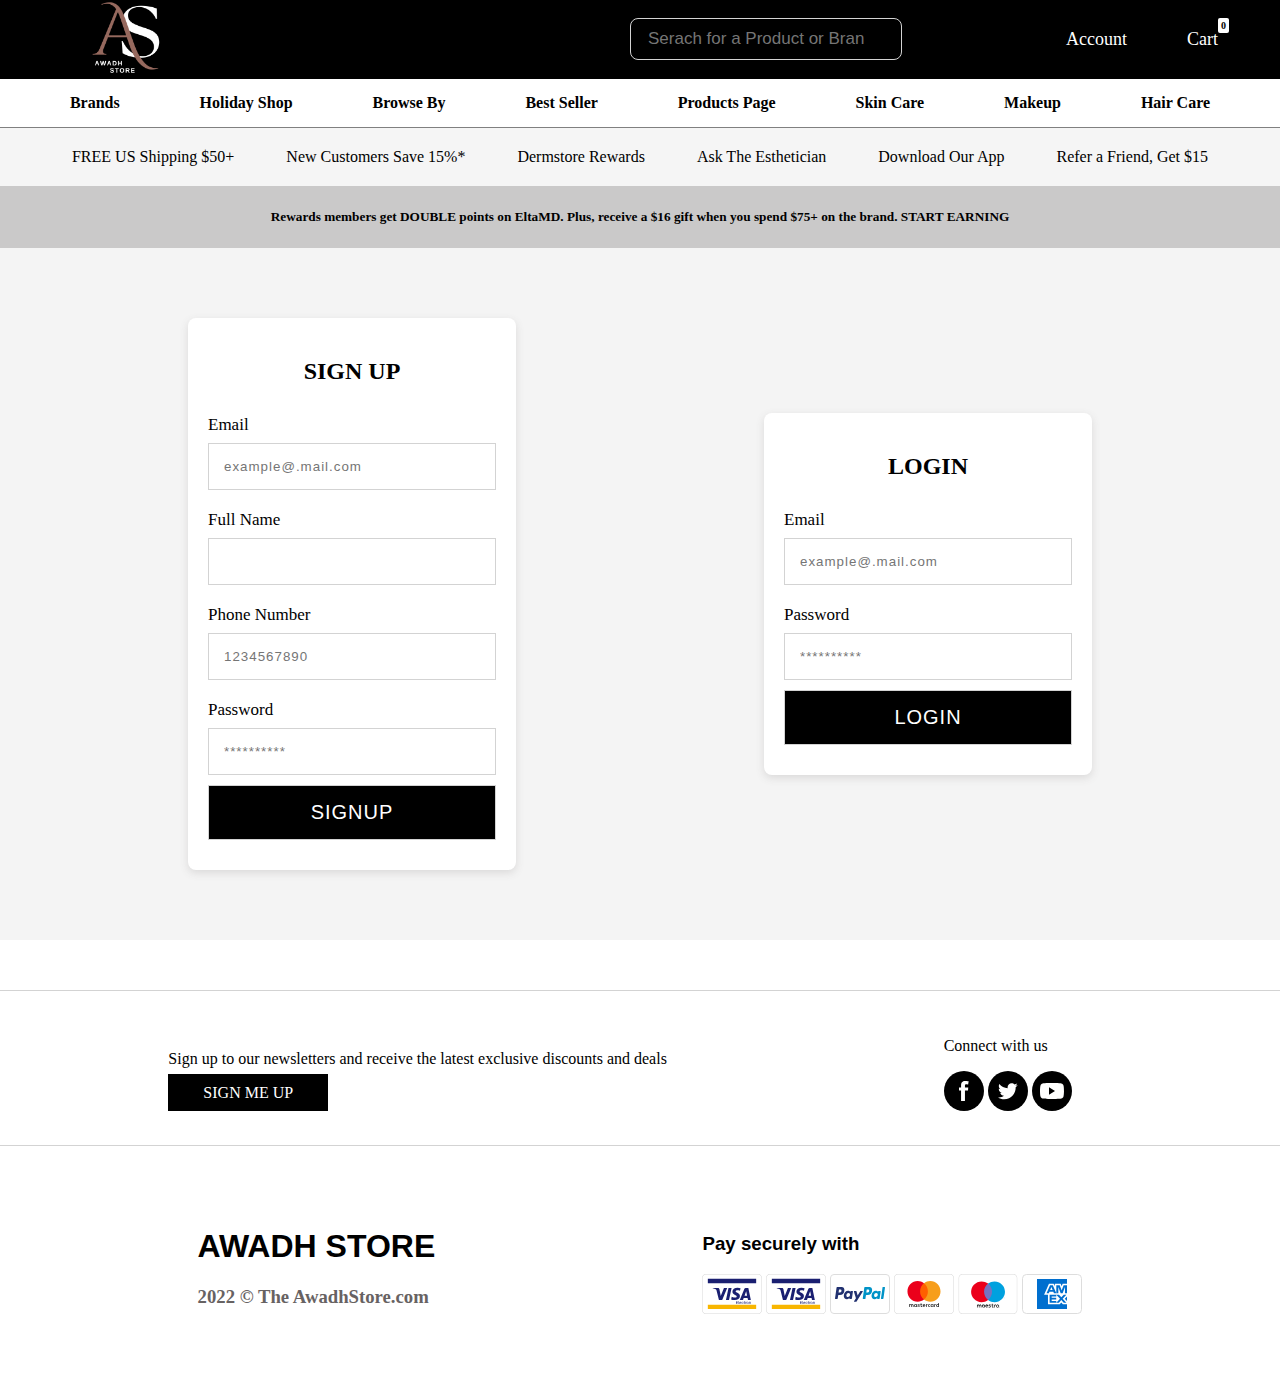
<file: sections/loginSign.html>
<!DOCTYPE html>
<html lang="en">

<head>
    <meta charset="UTF-8">
    <meta http-equiv="X-UA-Compatible" content="IE=edge">
    <meta name="viewport" content="width=device-width, initial-scale=1.0">
    <link rel="stylesheet" href="https://cdnjs.cloudflare.com/ajax/libs/font-awesome/6.2.0/css/all.min.css"
        integrity="sha512-xh6O/CkQoPOWDdYTDqeRdPCVd1SpvCA9XXcUnZS2FmJNp1coAFzvtCN9BmamE+4aHK8yyUHUSCcJHgXloTyT2A=="
        crossorigin="anonymous" referrerpolicy="no-referrer" />
    <link rel="stylesheet" href="https://cdn.jsdelivr.net/npm/swiper/swiper-bundle.min.css" />
    <link rel="stylesheet" href="../css/navbar.css">
    <link rel="stylesheet" href="../css/index.css">
    <link rel="stylesheet" href="../css/loginSign.css">
    <link rel="icon" type="image/x-icon" href="../logo/Loyal (1).png">
    <title>Awadh Store</title>
</head>

<body>
    <div id="alert">

    </div>
    <header>
        <div id="navbar">
            <div class="logo">
                <a href="../index.html"><img src="../logo/Loyal (1).png" alt="Awadh Store"></a>

            </div>
            <div class="search">
                <input type="text" autocomplete="off" name="" id="search" placeholder="Serach for a Product or Brand...">
                <span id="srbtn" > <i class="fa-solid fa-magnifying-glass"></i>
                </span>
            </div>
            <div class="auth">
                <div>
                    <ul>
                        <li> <i class="fa-regular fa-user"></i>
                            <span><a href="#" id="userName"> Account</a>
                            </span>
                        </li>
                        <li>
                            <ul id="authDrop">
                                 
                            </ul>
                        </li>
                    </ul>
                </div>

                <div>
                    <i class="fas fa-cart-plus"></i>
                    <span><a href="../sections/carts.html">Cart</a>
                        <span id="cartCount"></span>
                    </span>
                </div>
            </div>
        </div>
        <div id="navLinks">
            <div class="mainLink">
                <h4 id="brands"> Brands </h4>
                <div>
                    <ul class="visi">
                        <li class="alpha">[0-9]</li>
                        <li class="alpha">A</li>
                        <li class="alpha">B</li>
                        <li class="alpha">C</li>
                        <li class="alpha">D</li>
                        <li class="alpha">E</li>
                        <li class="alpha">F</li>
                        <li class="alpha">G</li>
                        <li class="alpha">H</li>
                    </ul>
                </div>
            </div>
            <div class="mainLink">
                <h4 id="holidayShop">Holiday Shop</h4>
                <div>
                    <ul>
                        <li>Shop By Price</li>
                        <li>
                            <ul>
                                <li>Gift Under $50</li>
                                <li>Gift Under $100</li>
                                <li>Gift Under $200</li>
                                <li>Luxury Gifts Over $100</li>
                            </ul>
                        </li>
                    </ul>
                    <ul>
                        <li>Shop By Category</li>
                        <li>
                            <ul>
                                <li>AwadhStore Exclusive</li>
                                <li>BeautyFIX</li>
                                <li>Skin Care GIfts</li>
                                <li>Hair Care GIfts</li>
                                <li>Tools & Devices GIfts</li>
                                <li>Clearance</li>
                            </ul>
                        </li>
                    </ul>
                </div>
            </div>
            <div class="mainLink">
                <h4 id="browseBy">Browse By</h4>
                <div>

                    <ul>
                        <li>Brands</li>
                        <li>
                            <ul>
                                <li>Brand List</li>
                                <li>Brand List0</li>
                                <li>Brand List0</li>
                                <li>Brand Listver $100</li>
                            </ul>
                        </li>
                    </ul>
                    <ul>
                        <li>Skin Type</li>
                        <li>
                            <ul>
                                <li>Concerne Exclusive</li>
                                <li>Concern</li>
                                <li>Concern GIfts</li>
                                <li>Concern GIfts</li>
                                <li>Concernevices GIfts</li>
                                <li>Concern</li>
                            </ul>
                        </li>
                    </ul>
                    <ul>
                        <li>Ingredient</li>
                        <li>
                            <ul>
                                <li>Vitamin Ce Exclusive</li>
                                <li>Vitamin C</li>
                                <li>Vitamin C GIfts</li>
                                <li>Vitamin C GIfts</li>
                                <li>Vitamin Cevices GIfts</li>
                                <li>Vitamin C</li>
                            </ul>
                        </li>
                    </ul>
                </div>
            </div>
            <div class="mainLink">
                <h4 id="bestSeller"><a href="#bes"> Best Seller</a></h4>

            </div>
            <div class="mainLink">
                <h4 id="gotoProduct"><a target="_blank" href="../sections/products.html"> Products Page</a></h4>

            </div>
            <div class="mainLink">
                <h4 id="skinCare">Skin Care</h4>
                <div>

                    <ul>
                        <li>Cleansers & Exfoliators</li>
                        <li>
                            <ul>

                                <li> Cleansers </li>
                                <li> Exfoliants, Peels & Scrubs</li>
                                <li> Toners & Mist </li>
                                <li> Face Wash </li>
                                <li> Makeup Remover </li>
                                <li> Men's Cleansers & Exfoliators</li>

                            </ul>
                        </li>
                    </ul>
                    <ul>
                        <li>Treatments And Serums</li>
                        <li>
                            <ul>
                                <li> Face Serums</li>
                                <li> Face Masks </li>
                                <li> Neck Cream </li>
                                <li> Wrinkle Cream</li>
                                <li> Acne Treatment</li>
                                <li> Dark Spot Corrector</li>

                            </ul>
                        </li>
                    </ul>
                    <ul>
                        <li>Moisturizers</li>
                        <li>
                            <ul>
                                <li> Face Moisturizer </li>
                                <li> Face Oils </li>
                                <li> Night Cream </li>
                                <li> Tinted Moisturizer </li>
                                <li> Essences</li>
                                <li> Men's Moisturizers & Treatments</li>

                            </ul>
                        </li>
                    </ul>
                </div>

            </div>
            <div class="mainLink">
                <h4 id="makeUp">Makeup</h4>
                <div>

                    <ul>
                        <li>Face</li>
                        <li>
                            <ul>
                                <li> Foundation</li>
                                <li> BB & CC Creams </li>
                                <li> Concealer </li>
                                <li> Blush </li>
                                <li> Highlighters & Contouring</li>
                                <li> Primer</li>
                                <li> Face Palettes</li>
                                <li> Setting Spray & Powders </li>
                            </ul>
                        </li>
                    </ul>
                    <ul>
                        <li>Lips</li>
                        <li>
                            <ul>
                                <li> Lipstick </li>
                                <li> Liquid Lipstick </li>
                                <li> Lip Gloss & Stains </li>
                                <li> Lip Balms & Treatments </li>
                            </ul>
                        </li>
                    </ul>
                    <ul>
                        <li>Eyes</li>
                        <li>
                            <ul>
                                <li> Eyeshadow </li>
                                <li> Eye Palettes </li>
                                <li> Mascara </li>
                                <li> Eyeliner </li>
                                <li> Eyebrow Makeup </li>
                                <li> Lash & Brow Enhancer </li>
                                <li> Eye Primer </li>
                                <li> False Lashes </li>
                            </ul>
                        </li>
                    </ul>
                    <ul>
                        <li>More</li>
                        <li>
                            <ul>
                                <li> Tools & Brushes </li>
                                <li> Makeup Meets Skin Care </li>
                                <li> New Arrivals </li>
                                <li> Bestsellers </li>
                                <li> Kits & Sets </li>
                                <li> Top Rated </li>
                                <li> Sale </li>
                                <li> View All... </li>
                            </ul>
                        </li>
                    </ul>
                    <ul>
                        <li>Popular Brands</li>
                        <li>
                            <ul>
                                <li> RevitaLash Cosmetics </li>
                                <li> jane iredale </li>
                                <li> Smashbox </li>
                                <li> ILIA </li>
                                <li> Tarte Cosmetics </li>
                                <li> Glo Skin Beauty </li>
                                <li> Kevyn Aucoin </li>
                                <li> BY TERRY </li>
                            </ul>
                        </li>
                    </ul>
                </div>
            </div>
            <div class="mainLink">
                <h4 id="hairCare">Hair Care</h4>
                <div>

                    <ul>
                        <li>Shop By Category</li>
                        <li>
                            <ul>
                                <li> Shampoo </li>
                                <li> Dry Shampoo </li>
                                <li> Conditioner </li>
                                <li> Hair Loss Products </li>
                                <li> Anti-Dandruff & Scalp Care </li>
                                <li> Hair Treatments </li>
                                <li> Hair Mask </li>
                                <li> Styling Products </li>
                                <li> Tools & Brushes </li>
                                <li> Natural Hair Care </li>
                            </ul>
                        </li>
                    </ul>
                    <ul>
                        <li>Shop By Hair Type</li>
                        <li>
                            <ul>
                                <li> Coarse </li>
                                <li> Frizzy </li>
                                <li> Color-Treated </li>
                                <li> Curly </li>
                                <li> Dry or Damaged </li>
                                <li> Fine </li>
                                <li> Oily </li>
                            </ul>
                        </li>
                    </ul>
                    <ul>
                        <li>More</li>
                        <li>
                            <ul>
                                <li> New Arrivals </li>
                                <li> Bestsellers </li>
                                <li> Kits & Sets </li>
                                <li> Top Rated </li>
                                <li> Travel Size </li>
                                <li> Men's Hair Care </li>
                                <li> Sale </li>
                                <li> View All... </li>
                            </ul>
                        </li>
                    </ul>
                    <ul>
                        <li>Popular Brands</li>
                        <li>
                            <ul>
                                <li> ghd </li>
                                <li> Oribe </li>
                                <li> Olaplex </li>
                                <li> Christophe Robin </li>
                                <li> Grow Gorgeous </li>
                                <li> R+Co </li>
                                <li> Briogeo </li>
                                <li> VIRTUE </li>
                                <li> Living Proof </li>
                                <li> miriam quevedo </li>
                                <li> Harry Josh Pro Tools </li>
                            </ul>
                        </li>
                    </ul>

                </div>
            </div>
        </div>
        <div id="offerLink">
            <div>
                <i class="fas fa-truck"></i>
                <span> FREE US Shipping $50+</span>
            </div>
            <div>
                <i class="fas fa-clock"></i>
                <span> New Customers Save 15%*</span>
            </div>
            <div>
                <i class="fas fa-clipboard-check"></i>
                <span> Dermstore Rewards</span>
            </div>
            <div>
                <i class="far fa-clock"></i>
                <span> Ask The Esthetician</span>
            </div>
            <div>
                <i class="fas fa-mobile-alt"></i>
                <span> Download Our App</span>
            </div>
            <div>
                <i class="fas fa-check"></i>
                <span>Refer a Friend, Get $15</span>
            </div>
        </div>
        <div class="notify">
            <h5> Rewards members get DOUBLE points on EltaMD. Plus, receive a $16 gift when you spend $75+ on the brand.
                START EARNING</h5>
        </div>
    </header>
    <section id="p">
        <div class="del">
            <div class="paymentCard">
                <form id="signUp">
                    <div>
                        <div>
                            <h2>Sign Up</h2>
                        </div>
                        <div>
                            <label for="email">Email</label>
                            <input type="email" id="email" placeholder="example@.mail.com">
                            <label for="fullName">Full Name</label>
                            <input type="text" id="fullName">
                            <label for="phone">Phone Number</label>
                            <input type="text" max="10" min="10" id="phone" placeholder="1234567890">
                            <label for="passwod">Password</label>
                            <input type="password" id="passwod" placeholder="**********">
                            <input type="submit" value="signUp">

                        </div>
                    </div>
                </form>
                <form id="logIn">
                    <div>
                        <div>
                            <h2>Login</h2>
                        </div>
                        <div>
                            <label for="emaill">Email</label>
                            <input type="email" id="emaill" placeholder="example@.mail.com">
                        
                            <label for="password">Password</label>
                            <input type="passwod" id="password" placeholder="**********">
                            <input type="submit" value="login">

                        </div>
                    </div>

                </form>
            </div>
        </div>
    </section>
    <footer>
        <section id="si">
            <div>
                <p>Sign up to our newsletters and receive the latest exclusive discounts and deals</p>
                <a href="./loginSign.html">Sign me up</a>
            </div>
            <div>
                <p>Connect with us</p>
                <div>
                    <svg class="eastendFooterSocialIcons_listItemSvg" width="40px" height="40px" viewBox="0 0 40 40"
                        xmlns="http://www.w3.org/2000/svg">
                        <circle class="eastendFooter_fill_hover-grey" cx="20" cy="20" r="20"></circle>
                        <path class="eastendFooterSocialIcons_listItemSvgPath-grey"
                            d="M17.0680736,16.6145435 L17.0680736,14.6052554 C17.0680736,13.7187702 17.0904121,12.3525954 17.7335254,11.5060843 C18.4119099,10.6090177 19.3418964,10 20.9432132,10 C23.5509376,10 24.6490506,10.3715243 24.6490506,10.3715243 L24.132914,13.4342484 C24.132914,13.4342484 23.2711187,13.1861737 22.4669332,13.1861737 C21.6627476,13.1861737 20.9432132,13.4742226 20.9432132,14.2772324 L20.9432132,16.6145435 L24.2399036,16.6145435 L24.0094645,19.6055494 L20.9432132,19.6055494 L20.9432132,30 L17.0680736,30 L17.0680736,19.6055494 L15,19.6055494 L15,16.6145435 L17.0680736,16.6145435 Z"
                            id="Facebook" fill="#FFFFFF"></path>
                    </svg>

                    <svg class="eastendFooterSocialIcons_listItemSvg" width="40px" height="40px" viewBox="0 0 40 40"
                        version="1.1" xmlns="http://www.w3.org/2000/svg" xmlns:xlink="http://www.w3.org/1999/xlink">
                        <circle id="Oval-2-Copy-2" class="eastendFooter_fill_hover-grey" cx="20" cy="20" r="20">
                        </circle>
                        <path class="eastendFooterSocialIcons_listItemSvgPath-grey"
                            d="M27.3656846,14.7303293 C28.1998845,14.2311958 28.8399769,13.4385904 29.1415367,12.4969382 C28.3604853,12.9590988 27.4974003,13.2941652 26.5753899,13.4744079 C25.8405546,12.6910456 24.7902946,12.2 23.6279607,12.2 C21.3991912,12.2 19.5909879,14.0093588 19.5909879,16.2392837 C19.5909879,16.5558637 19.6256499,16.8632005 19.694974,17.1589832 C16.3385326,16.9891392 13.3633738,15.3842865 11.3703062,12.9371462 C11.0225303,13.5367995 10.8238013,14.2311958 10.8238013,14.9706528 C10.8238013,16.369844 11.536684,17.607279 12.6204506,18.3317158 C11.9595609,18.3120739 11.3356441,18.1295205 10.7902946,17.8279607 L10.7902946,17.877643 C10.7902946,19.8348931 12.1825534,21.4674754 14.0311958,21.8383593 C13.6926632,21.9331023 13.3356441,21.9804737 12.9670711,21.9804737 C12.7071057,21.9804737 12.4529174,21.9562103 12.2068169,21.9088388 C12.7209705,23.5125361 14.2114385,24.680647 15.9792028,24.7129983 C14.5973426,25.7956095 12.8549971,26.4414789 10.9636049,26.4414789 C10.6377816,26.4414789 10.3154246,26.4229925 10,26.3860196 C11.7874061,27.5310225 13.9110341,28.2 16.1906412,28.2 C23.6198729,28.2 27.6811092,22.0463316 27.6811092,16.7072213 C27.6811092,16.5327556 27.677643,16.3571346 27.6707106,16.1849798 C28.4598498,15.6153668 29.1450029,14.9047949 29.6845754,14.0937031 C28.961294,14.4160601 28.1825534,14.6321202 27.3656846,14.7303293 Z"
                            id="Twitter" fill="#FFFFFF"></path>
                    </svg>
                    <svg class="eastendFooterSocialIcons_listItemSvg" width="40px" height="40px" viewBox="0 0 40 40"
                        version="1.1" xmlns="http://www.w3.org/2000/svg" xmlns:xlink="http://www.w3.org/1999/xlink">
                        <circle class="eastendFooter_fill_hover-grey" cx="20" cy="20" r="20"></circle>
                        <path class="eastendFooterSocialIcons_listItemSvgPath-grey"
                            d="M17,23.6363636 L17,16.3636364 L23,20.000139 L17,23.6363636 Z M31.4984545,14.4984516 C31.2224545,13.5149677 30.4091818,12.7405161 29.3766364,12.4776774 C27.5050455,12 20,12 20,12 C20,12 12.4949545,12 10.6233636,12.4776774 C9.59081818,12.7405161 8.77754545,13.5149677 8.50154545,14.4984516 C8,16.2809032 8,20 8,20 C8,20 8,23.7189677 8.50154545,25.5015484 C8.77754545,26.4850323 9.59081818,27.2594839 10.6233636,27.5224516 C12.4949545,28 20,28 20,28 C20,28 27.5050455,28 29.3766364,27.5224516 C30.4091818,27.2594839 31.2224545,26.4850323 31.4984545,25.5015484 C32,23.7189677 32,20 32,20 C32,20 32,16.2809032 31.4984545,14.4984516 Z"
                            fill="#FFFFFE"></path>
                    </svg><svg class="eastendFooterSocialIcons_listItemSvg" xmlns="http://www.w3.org/2000/svg"
                        width="40" height="40" viewBox="0 0 40 40">
                        <g fill="none" fill-rule="evenodd">
                            <circle class="eastendFooter_fill_hover-grey" cx="20" cy="20" r="20"></circle>
                            <path class="eastendFooterSocialIcons_listItemSvgPath-grey" fill-rule="nonzero"
                                d="M14.8826768,30.8902697 C14.7041358,28.9614609 14.7139674,27.5758582 14.9121715,26.7334614 C15.1681851,25.6470494 16.5650521,19.8116647 16.5650521,19.8116647 C16.5650521,19.8116647 16.1438684,18.9782048 16.1438684,17.7437517 C16.1438684,15.808726 17.2788228,14.3632851 18.6933866,14.3632851 C19.8967687,14.3632851 20.4772236,15.2550289 20.4772236,16.3239557 C20.4772236,17.5187758 19.7068231,19.3045947 19.3092351,20.9610233 C18.9777151,22.3470146 20.0135675,23.4777224 21.3962771,23.4777224 C23.9009635,23.4777224 25.8275546,20.8677691 25.8275546,17.1002973 C25.8275546,13.7652922 23.4019139,11.4351016 19.939241,11.4351016 C15.9303271,11.4351016 13.5766533,14.4064152 13.5766533,17.4779771 C13.5766533,18.6751285 14.0426689,19.9573744 14.6254834,20.6556157 C14.7265339,20.7628604 14.7636516,20.9144161 14.7234056,21.0554432 C14.6160451,21.4960696 14.3777283,22.4414345 14.3317166,22.6349371 C14.2691879,22.889055 14.1276136,22.9438418 13.8598021,22.8202799 C12.0995609,22.0112993 11,19.4689553 11,17.4266872 C11,13.0332463 14.2290752,9 20.3108737,9 C25.1999082,9 29,12.4422475 29,17.0420134 C29,21.8411103 25.9384545,25.7041676 21.6865046,25.7041676 C20.2577833,25.7041676 18.9163663,24.9697904 18.4562496,24.1036916 C18.4562496,24.1036916 17.7495576,26.7637691 17.5784886,27.4142175 C17.3566887,28.2566142 16.5145231,29.7852084 15.0519915,32 L14.8826768,30.8902697 Z">
                            </path>
                        </g>
                    </svg>
                </div>
            </div>
        </section>
        <section>
            <div>
                <h1>AWADH STORE</h1>
                <h3>2022 &copy; The AwadhStore.com</h3>
            </div>
            <div>
                <h3>Pay securely with </h3>
                <svg version="1.1" xmlns="http://www.w3.org/2000/svg" xmlns:xlink="http://www.w3.org/1999/xlink"
                    width="60" height="40" viewBox="0 0 60 40" xml:space="preserve">
                    <title>Visa Electron</title>
                    <path fill="#DDDDDD"
                        d="M56.25,0H3.75C1.685,0,0,1.8,0,4v32c0,2.199,1.686,4,3.75,4h52.5c2.064,0,3.75-1.801,3.75-4V4 C60,1.8,58.314,0,56.25,0z M59.25,36c0,1.764-1.346,3.2-3,3.2H3.75c-1.655,0-3-1.437-3-3.2V4c0-1.764,1.345-3.2,3-3.2h52.5 c1.654,0,3,1.436,3,3.2V36z">
                    </path>
                    <path fill="#FFFFFF"
                        d="M56.25,0.8H3.75c-1.655,0-3,1.436-3,3.2v32c0,1.764,1.345,3.2,3,3.2h52.5c1.654,0,3-1.437,3-3.2V4 C59.25,2.236,57.904,0.8,56.25,0.8z">
                    </path>
                    <path fill="#F8B600" d="M5.833,34.988h48.333v-4.342H5.833V34.988z"></path>
                    <path fill="#1A1F71"
                        d="M5.833,9.175h48.333v-4.34H5.833V9.175z M29.583,13.958l-2.548,11.931h-3.081L26.5,13.958H29.583 L29.583,13.958z M42.547,21.662l1.622-4.48l0.933,4.48H42.547z M45.986,25.889h2.849l-2.489-11.931h-2.628 c-0.593,0-1.092,0.344-1.313,0.875l-4.623,11.056h3.236l0.643-1.781h3.953L45.986,25.889L45.986,25.889z M37.941,21.994 c0.014-3.149-4.344-3.323-4.315-4.73c0.009-0.428,0.416-0.883,1.306-1c0.441-0.057,1.659-0.103,3.041,0.534l0.539-2.53 c-0.922-0.346-1.898-0.524-2.883-0.528c-3.047,0-5.19,1.62-5.207,3.944c-0.02,1.718,1.531,2.675,2.697,3.248 c1.201,0.584,1.604,0.959,1.598,1.482c-0.008,0.8-0.958,1.154-1.842,1.168c-1.55,0.023-2.449-0.42-3.165-0.754l-0.56,2.615 c0.722,0.33,2.05,0.619,3.426,0.634C35.814,26.077,37.932,24.475,37.941,21.994z M25.18,13.958l-4.993,11.931H16.93l-2.457-9.521 c-0.15-0.585-0.279-0.8-0.732-1.048c-0.74-0.403-1.964-0.78-3.04-1.015l0.073-0.346h5.243c0.668,0,1.27,0.445,1.422,1.216 l1.298,6.905l3.205-8.121H25.18z">
                    </path>
                    <path fill="#1A1F71"
                        d="M35.932,29.98H34v-2.855h1.932v0.32h-1.541v0.916h1.461v0.316h-1.461v0.982h1.541V29.98L35.932,29.98z M36.417,27h0.376v2.98h-0.376V27z M38.253,28.13c-0.086-0.001-0.171,0.014-0.252,0.043c-0.15,0.056-0.272,0.169-0.34,0.313 c-0.036,0.078-0.058,0.162-0.062,0.248h1.279c-0.001-0.086-0.018-0.17-0.05-0.248c-0.06-0.146-0.177-0.259-0.324-0.313 C38.424,28.143,38.339,28.129,38.253,28.13z M39.243,29.37c-0.017,0.091-0.054,0.179-0.108,0.253 c-0.059,0.079-0.131,0.146-0.213,0.2c-0.086,0.056-0.184,0.1-0.294,0.13C38.514,29.984,38.396,30,38.277,30 c-0.164,0-0.313-0.025-0.443-0.075c-0.126-0.047-0.24-0.12-0.336-0.216c-0.095-0.097-0.168-0.213-0.214-0.34 c-0.052-0.144-0.077-0.295-0.074-0.447c0-0.165,0.024-0.314,0.074-0.449c0.089-0.26,0.287-0.468,0.543-0.568 c0.13-0.051,0.274-0.077,0.433-0.077c0.155,0,0.295,0.024,0.42,0.073c0.125,0.05,0.23,0.119,0.319,0.209 c0.087,0.091,0.155,0.201,0.202,0.33c0.046,0.129,0.07,0.273,0.07,0.435v0.135H37.6v0.021c-0.002,0.094,0.014,0.188,0.047,0.275 c0.063,0.162,0.193,0.289,0.357,0.346c0.156,0.054,0.326,0.063,0.487,0.024c0.06-0.014,0.118-0.036,0.172-0.065 c0.049-0.027,0.093-0.062,0.13-0.104c0.035-0.039,0.061-0.085,0.078-0.135L39.243,29.37L39.243,29.37z M41.221,28.542 c-0.023-0.117-0.091-0.222-0.188-0.29c-0.056-0.038-0.116-0.067-0.181-0.086c-0.169-0.049-0.35-0.041-0.514,0.023 c-0.082,0.035-0.156,0.09-0.215,0.158c-0.063,0.071-0.109,0.154-0.141,0.245c-0.033,0.104-0.051,0.212-0.049,0.32 c-0.002,0.11,0.015,0.222,0.049,0.327c0.035,0.096,0.08,0.178,0.142,0.244c0.06,0.068,0.133,0.121,0.217,0.156 c0.089,0.035,0.185,0.054,0.28,0.053c0.141,0.006,0.279-0.029,0.4-0.101c0.104-0.067,0.178-0.175,0.205-0.296h0.369 c-0.016,0.102-0.051,0.198-0.105,0.285c-0.055,0.086-0.125,0.162-0.208,0.223c-0.09,0.064-0.19,0.113-0.296,0.145 c-0.119,0.035-0.243,0.053-0.367,0.051c-0.16,0-0.307-0.025-0.438-0.075c-0.258-0.097-0.459-0.302-0.554-0.56 c-0.053-0.145-0.078-0.297-0.076-0.451c0-0.164,0.025-0.313,0.076-0.447c0.093-0.258,0.294-0.463,0.55-0.563 c0.131-0.051,0.276-0.077,0.436-0.077c0.145,0,0.275,0.021,0.391,0.06c0.114,0.04,0.214,0.092,0.297,0.158 c0.084,0.066,0.15,0.143,0.199,0.227c0.049,0.086,0.08,0.177,0.09,0.271H41.221z M42.455,27.366v0.481h0.453v0.284h-0.453v1.28 c0,0.1,0.023,0.171,0.07,0.217c0.047,0.045,0.119,0.068,0.22,0.068h0.04l0.048-0.004c0.024,0,0.049-0.003,0.073-0.006v0.291 c-0.035,0.006-0.07,0.011-0.105,0.013c-0.045,0.003-0.091,0.005-0.137,0.005c-0.091,0.002-0.182-0.01-0.27-0.032 c-0.067-0.018-0.129-0.052-0.181-0.1c-0.049-0.049-0.085-0.11-0.103-0.177c-0.023-0.085-0.034-0.173-0.032-0.262v-1.294h-0.324 v-0.284h0.324v-0.48L42.455,27.366L42.455,27.366z M43.325,27.848h0.354v0.346h0.008c0.034-0.111,0.107-0.206,0.205-0.268 c0.052-0.032,0.107-0.057,0.166-0.072c0.11-0.031,0.227-0.035,0.338-0.013v0.341c-0.027-0.01-0.055-0.015-0.084-0.017 c-0.036-0.005-0.072-0.007-0.109-0.007c-0.07-0.002-0.141,0.011-0.207,0.035c-0.12,0.045-0.215,0.141-0.26,0.261 c-0.024,0.065-0.037,0.136-0.035,0.206v1.32h-0.376V27.848L43.325,27.848z M45.578,30c-0.164,0-0.313-0.025-0.444-0.077 c-0.126-0.048-0.241-0.123-0.338-0.219c-0.095-0.098-0.169-0.214-0.216-0.343c-0.052-0.143-0.077-0.295-0.075-0.447 c0-0.167,0.024-0.316,0.075-0.45c0.047-0.128,0.12-0.245,0.216-0.343c0.096-0.096,0.212-0.17,0.338-0.219 c0.132-0.049,0.28-0.075,0.444-0.075c0.165,0,0.313,0.026,0.443,0.075c0.133,0.052,0.246,0.125,0.338,0.219 c0.096,0.098,0.17,0.214,0.217,0.342c0.05,0.135,0.076,0.284,0.076,0.45c0,0.165-0.025,0.315-0.076,0.448 c-0.047,0.129-0.121,0.245-0.217,0.343c-0.096,0.096-0.211,0.171-0.338,0.219C45.891,29.975,45.742,30,45.578,30z M45.578,29.693 c0.1,0.002,0.197-0.017,0.29-0.053c0.084-0.035,0.159-0.088,0.22-0.154c0.063-0.071,0.107-0.154,0.135-0.244 c0.031-0.096,0.047-0.206,0.047-0.328c0-0.123-0.016-0.232-0.047-0.329c-0.027-0.091-0.074-0.174-0.136-0.245 c-0.06-0.067-0.134-0.12-0.218-0.154c-0.092-0.035-0.191-0.053-0.29-0.052c-0.1-0.001-0.198,0.017-0.291,0.054 c-0.083,0.033-0.158,0.086-0.218,0.153c-0.063,0.071-0.109,0.154-0.137,0.244c-0.032,0.106-0.049,0.218-0.047,0.329 c0,0.122,0.016,0.232,0.049,0.328c0.027,0.09,0.074,0.173,0.135,0.244c0.061,0.066,0.135,0.119,0.218,0.154 C45.381,29.677,45.479,29.695,45.578,29.693z M47.048,27.848H47.4v0.346h0.011c0.147-0.244,0.399-0.366,0.76-0.366 c0.128,0,0.243,0.019,0.345,0.055c0.197,0.063,0.354,0.212,0.428,0.404c0.039,0.104,0.059,0.216,0.057,0.327v1.367h-0.376v-1.309 c0-0.175-0.048-0.309-0.146-0.4c-0.096-0.092-0.235-0.138-0.42-0.138c-0.088-0.001-0.177,0.014-0.261,0.043 c-0.151,0.052-0.272,0.167-0.33,0.315c-0.03,0.08-0.046,0.164-0.045,0.25v1.238h-0.376L47.048,27.848L47.048,27.848z">
                    </path>
                    <path fill="none"
                        d="M56.25,0.8H3.75c-1.655,0-3,1.436-3,3.2v32c0,1.764,1.345,3.2,3,3.2h52.5c1.654,0,3-1.437,3-3.2V4 C59.25,2.236,57.904,0.8,56.25,0.8z">
                    </path>
                </svg>
                <svg version="1.1" xmlns="http://www.w3.org/2000/svg" xmlns:xlink="http://www.w3.org/1999/xlink"
                    width="60" height="40" viewBox="0 0 60 40" xml:space="preserve">
                    <title>Visa Electron</title>
                    <path fill="#DDDDDD"
                        d="M56.25,0H3.75C1.685,0,0,1.8,0,4v32c0,2.199,1.686,4,3.75,4h52.5c2.064,0,3.75-1.801,3.75-4V4 C60,1.8,58.314,0,56.25,0z M59.25,36c0,1.764-1.346,3.2-3,3.2H3.75c-1.655,0-3-1.437-3-3.2V4c0-1.764,1.345-3.2,3-3.2h52.5 c1.654,0,3,1.436,3,3.2V36z">
                    </path>
                    <path fill="#FFFFFF"
                        d="M56.25,0.8H3.75c-1.655,0-3,1.436-3,3.2v32c0,1.764,1.345,3.2,3,3.2h52.5c1.654,0,3-1.437,3-3.2V4 C59.25,2.236,57.904,0.8,56.25,0.8z">
                    </path>
                    <path fill="#F8B600" d="M5.833,34.988h48.333v-4.342H5.833V34.988z"></path>
                    <path fill="#1A1F71"
                        d="M5.833,9.175h48.333v-4.34H5.833V9.175z M29.583,13.958l-2.548,11.931h-3.081L26.5,13.958H29.583 L29.583,13.958z M42.547,21.662l1.622-4.48l0.933,4.48H42.547z M45.986,25.889h2.849l-2.489-11.931h-2.628 c-0.593,0-1.092,0.344-1.313,0.875l-4.623,11.056h3.236l0.643-1.781h3.953L45.986,25.889L45.986,25.889z M37.941,21.994 c0.014-3.149-4.344-3.323-4.315-4.73c0.009-0.428,0.416-0.883,1.306-1c0.441-0.057,1.659-0.103,3.041,0.534l0.539-2.53 c-0.922-0.346-1.898-0.524-2.883-0.528c-3.047,0-5.19,1.62-5.207,3.944c-0.02,1.718,1.531,2.675,2.697,3.248 c1.201,0.584,1.604,0.959,1.598,1.482c-0.008,0.8-0.958,1.154-1.842,1.168c-1.55,0.023-2.449-0.42-3.165-0.754l-0.56,2.615 c0.722,0.33,2.05,0.619,3.426,0.634C35.814,26.077,37.932,24.475,37.941,21.994z M25.18,13.958l-4.993,11.931H16.93l-2.457-9.521 c-0.15-0.585-0.279-0.8-0.732-1.048c-0.74-0.403-1.964-0.78-3.04-1.015l0.073-0.346h5.243c0.668,0,1.27,0.445,1.422,1.216 l1.298,6.905l3.205-8.121H25.18z">
                    </path>
                    <path fill="#1A1F71"
                        d="M35.932,29.98H34v-2.855h1.932v0.32h-1.541v0.916h1.461v0.316h-1.461v0.982h1.541V29.98L35.932,29.98z M36.417,27h0.376v2.98h-0.376V27z M38.253,28.13c-0.086-0.001-0.171,0.014-0.252,0.043c-0.15,0.056-0.272,0.169-0.34,0.313 c-0.036,0.078-0.058,0.162-0.062,0.248h1.279c-0.001-0.086-0.018-0.17-0.05-0.248c-0.06-0.146-0.177-0.259-0.324-0.313 C38.424,28.143,38.339,28.129,38.253,28.13z M39.243,29.37c-0.017,0.091-0.054,0.179-0.108,0.253 c-0.059,0.079-0.131,0.146-0.213,0.2c-0.086,0.056-0.184,0.1-0.294,0.13C38.514,29.984,38.396,30,38.277,30 c-0.164,0-0.313-0.025-0.443-0.075c-0.126-0.047-0.24-0.12-0.336-0.216c-0.095-0.097-0.168-0.213-0.214-0.34 c-0.052-0.144-0.077-0.295-0.074-0.447c0-0.165,0.024-0.314,0.074-0.449c0.089-0.26,0.287-0.468,0.543-0.568 c0.13-0.051,0.274-0.077,0.433-0.077c0.155,0,0.295,0.024,0.42,0.073c0.125,0.05,0.23,0.119,0.319,0.209 c0.087,0.091,0.155,0.201,0.202,0.33c0.046,0.129,0.07,0.273,0.07,0.435v0.135H37.6v0.021c-0.002,0.094,0.014,0.188,0.047,0.275 c0.063,0.162,0.193,0.289,0.357,0.346c0.156,0.054,0.326,0.063,0.487,0.024c0.06-0.014,0.118-0.036,0.172-0.065 c0.049-0.027,0.093-0.062,0.13-0.104c0.035-0.039,0.061-0.085,0.078-0.135L39.243,29.37L39.243,29.37z M41.221,28.542 c-0.023-0.117-0.091-0.222-0.188-0.29c-0.056-0.038-0.116-0.067-0.181-0.086c-0.169-0.049-0.35-0.041-0.514,0.023 c-0.082,0.035-0.156,0.09-0.215,0.158c-0.063,0.071-0.109,0.154-0.141,0.245c-0.033,0.104-0.051,0.212-0.049,0.32 c-0.002,0.11,0.015,0.222,0.049,0.327c0.035,0.096,0.08,0.178,0.142,0.244c0.06,0.068,0.133,0.121,0.217,0.156 c0.089,0.035,0.185,0.054,0.28,0.053c0.141,0.006,0.279-0.029,0.4-0.101c0.104-0.067,0.178-0.175,0.205-0.296h0.369 c-0.016,0.102-0.051,0.198-0.105,0.285c-0.055,0.086-0.125,0.162-0.208,0.223c-0.09,0.064-0.19,0.113-0.296,0.145 c-0.119,0.035-0.243,0.053-0.367,0.051c-0.16,0-0.307-0.025-0.438-0.075c-0.258-0.097-0.459-0.302-0.554-0.56 c-0.053-0.145-0.078-0.297-0.076-0.451c0-0.164,0.025-0.313,0.076-0.447c0.093-0.258,0.294-0.463,0.55-0.563 c0.131-0.051,0.276-0.077,0.436-0.077c0.145,0,0.275,0.021,0.391,0.06c0.114,0.04,0.214,0.092,0.297,0.158 c0.084,0.066,0.15,0.143,0.199,0.227c0.049,0.086,0.08,0.177,0.09,0.271H41.221z M42.455,27.366v0.481h0.453v0.284h-0.453v1.28 c0,0.1,0.023,0.171,0.07,0.217c0.047,0.045,0.119,0.068,0.22,0.068h0.04l0.048-0.004c0.024,0,0.049-0.003,0.073-0.006v0.291 c-0.035,0.006-0.07,0.011-0.105,0.013c-0.045,0.003-0.091,0.005-0.137,0.005c-0.091,0.002-0.182-0.01-0.27-0.032 c-0.067-0.018-0.129-0.052-0.181-0.1c-0.049-0.049-0.085-0.11-0.103-0.177c-0.023-0.085-0.034-0.173-0.032-0.262v-1.294h-0.324 v-0.284h0.324v-0.48L42.455,27.366L42.455,27.366z M43.325,27.848h0.354v0.346h0.008c0.034-0.111,0.107-0.206,0.205-0.268 c0.052-0.032,0.107-0.057,0.166-0.072c0.11-0.031,0.227-0.035,0.338-0.013v0.341c-0.027-0.01-0.055-0.015-0.084-0.017 c-0.036-0.005-0.072-0.007-0.109-0.007c-0.07-0.002-0.141,0.011-0.207,0.035c-0.12,0.045-0.215,0.141-0.26,0.261 c-0.024,0.065-0.037,0.136-0.035,0.206v1.32h-0.376V27.848L43.325,27.848z M45.578,30c-0.164,0-0.313-0.025-0.444-0.077 c-0.126-0.048-0.241-0.123-0.338-0.219c-0.095-0.098-0.169-0.214-0.216-0.343c-0.052-0.143-0.077-0.295-0.075-0.447 c0-0.167,0.024-0.316,0.075-0.45c0.047-0.128,0.12-0.245,0.216-0.343c0.096-0.096,0.212-0.17,0.338-0.219 c0.132-0.049,0.28-0.075,0.444-0.075c0.165,0,0.313,0.026,0.443,0.075c0.133,0.052,0.246,0.125,0.338,0.219 c0.096,0.098,0.17,0.214,0.217,0.342c0.05,0.135,0.076,0.284,0.076,0.45c0,0.165-0.025,0.315-0.076,0.448 c-0.047,0.129-0.121,0.245-0.217,0.343c-0.096,0.096-0.211,0.171-0.338,0.219C45.891,29.975,45.742,30,45.578,30z M45.578,29.693 c0.1,0.002,0.197-0.017,0.29-0.053c0.084-0.035,0.159-0.088,0.22-0.154c0.063-0.071,0.107-0.154,0.135-0.244 c0.031-0.096,0.047-0.206,0.047-0.328c0-0.123-0.016-0.232-0.047-0.329c-0.027-0.091-0.074-0.174-0.136-0.245 c-0.06-0.067-0.134-0.12-0.218-0.154c-0.092-0.035-0.191-0.053-0.29-0.052c-0.1-0.001-0.198,0.017-0.291,0.054 c-0.083,0.033-0.158,0.086-0.218,0.153c-0.063,0.071-0.109,0.154-0.137,0.244c-0.032,0.106-0.049,0.218-0.047,0.329 c0,0.122,0.016,0.232,0.049,0.328c0.027,0.09,0.074,0.173,0.135,0.244c0.061,0.066,0.135,0.119,0.218,0.154 C45.381,29.677,45.479,29.695,45.578,29.693z M47.048,27.848H47.4v0.346h0.011c0.147-0.244,0.399-0.366,0.76-0.366 c0.128,0,0.243,0.019,0.345,0.055c0.197,0.063,0.354,0.212,0.428,0.404c0.039,0.104,0.059,0.216,0.057,0.327v1.367h-0.376v-1.309 c0-0.175-0.048-0.309-0.146-0.4c-0.096-0.092-0.235-0.138-0.42-0.138c-0.088-0.001-0.177,0.014-0.261,0.043 c-0.151,0.052-0.272,0.167-0.33,0.315c-0.03,0.08-0.046,0.164-0.045,0.25v1.238h-0.376L47.048,27.848L47.048,27.848z">
                    </path>
                    <path fill="none"
                        d="M56.25,0.8H3.75c-1.655,0-3,1.436-3,3.2v32c0,1.764,1.345,3.2,3,3.2h52.5c1.654,0,3-1.437,3-3.2V4 C59.25,2.236,57.904,0.8,56.25,0.8z">
                    </path>
                </svg>
                <svg width="60" height="40" viewBox="0 0 60 40" fill="none" xmlns="http://www.w3.org/2000/svg">
                    <title>PayPal</title>
                    <rect x="0.5" y="0.5" width="59" height="39" rx="3.5" fill="white" stroke="#DDDDDD"></rect>
                    <path fill-rule="evenodd" clip-rule="evenodd"
                        d="M39.1883 17.0476C38.9757 18.599 37.9094 18.599 36.8781 18.599H36.2914L36.703 15.7024C36.7278 15.5274 36.8636 15.3984 37.0232 15.3984H37.2922C37.994 15.3984 38.6572 15.3984 38.9991 15.8429C39.2036 16.1088 39.2655 16.5029 39.1883 17.0476ZM38.7394 13H34.85C34.5841 13 34.3577 13.215 34.3163 13.507L32.7437 24.5891C32.7126 24.8076 32.8646 25.0054 33.0639 25.0054H35.0594C35.2455 25.0054 35.4041 24.8548 35.4329 24.6505L35.879 21.5088C35.9204 21.2169 36.1468 21.0018 36.4127 21.0018H37.6434C40.2052 21.0018 41.6836 19.6241 42.0701 16.8936C42.244 15.6994 42.0771 14.761 41.5739 14.1041C41.0208 13.3819 40.0406 13 38.7394 13Z"
                        fill="#0093C7"></path>
                    <path fill-rule="evenodd" clip-rule="evenodd"
                        d="M11.4486 17.0476C11.236 18.599 10.1698 18.599 9.13863 18.599H8.55184L8.96331 15.7024C8.98831 15.5274 9.12412 15.3984 9.28354 15.3984H9.55255C10.2545 15.3984 10.9177 15.3984 11.2594 15.8429C11.4641 16.1088 11.526 16.5029 11.4486 17.0476ZM10.9999 13H7.11048C6.84462 13 6.61825 13.215 6.57683 13.507L5.00401 24.5891C4.97307 24.8076 5.12514 25.0054 5.32424 25.0054H7.18127C7.44714 25.0054 7.67367 24.7903 7.7151 24.4986L8.13951 21.5088C8.18076 21.2169 8.40729 21.0018 8.67316 21.0018H9.9039C12.4655 21.0018 13.9441 19.6241 14.3306 16.8936C14.5045 15.6994 14.3376 14.761 13.8344 14.1041C13.2811 13.3819 12.3009 13 10.9999 13Z"
                        fill="#213170"></path>
                    <path fill-rule="evenodd" clip-rule="evenodd"
                        d="M20.029 21.0258C19.8491 22.2084 19.0043 23.0023 17.9269 23.0023C17.3867 23.0023 16.9543 22.8092 16.6764 22.4436C16.4009 22.0812 16.2972 21.5649 16.3845 20.9899C16.5523 19.818 17.4105 18.9985 18.4715 18.9985C19.0005 18.9985 19.4298 19.1936 19.7133 19.5624C19.9986 19.934 20.1106 20.4538 20.029 21.0258ZM22.6244 16.9978H20.7621C20.6025 16.9978 20.4667 17.1266 20.4419 17.302L20.3599 17.8806L20.2296 17.6709C19.8264 17.0203 18.9276 16.803 18.03 16.803C15.9725 16.803 14.2149 18.5356 13.8728 20.9658C13.6947 22.1781 13.9475 23.3365 14.5661 24.1452C15.1343 24.8881 15.9454 25.1974 16.9117 25.1974C18.5701 25.1974 19.4899 24.0135 19.4899 24.0135L19.4067 24.5886C19.3756 24.8073 19.5277 25.0053 19.7269 25.0053H21.4041C21.67 25.0053 21.8963 24.7904 21.9378 24.4985L22.9446 17.4141C22.9757 17.1953 22.8236 16.9978 22.6244 16.9978Z"
                        fill="#213170"></path>
                    <path fill-rule="evenodd" clip-rule="evenodd"
                        d="M47.7685 21.0258C47.5886 22.2084 46.744 23.0023 45.6665 23.0023C45.1262 23.0023 44.694 22.8092 44.4159 22.4436C44.1404 22.0812 44.0367 21.5649 44.1241 20.9899C44.2918 19.818 45.15 18.9985 46.2112 18.9985C46.74 18.9985 47.1694 19.1936 47.4528 19.5624C47.738 19.934 47.8501 20.4538 47.7685 21.0258ZM50.3638 16.9978H48.5016C48.342 16.9978 48.2061 17.1266 48.1813 17.302L48.0993 17.8806L47.9693 17.6709C47.5659 17.0203 46.6671 16.803 45.7695 16.803C43.7121 16.803 41.9544 18.5356 41.6123 20.9658C41.4344 22.1781 41.6871 23.3365 42.3055 24.1452C42.874 24.8881 43.6849 25.1974 44.6511 25.1974C46.3096 25.1974 47.2294 24.0135 47.2294 24.0135L47.1464 24.5886C47.1151 24.8073 47.2671 25.0053 47.4666 25.0053H49.1436C49.4094 25.0053 49.6358 24.7904 49.6774 24.4985L50.6841 17.4141C50.7152 17.1953 50.5631 16.9978 50.3638 16.9978Z"
                        fill="#0093C7"></path>
                    <path fill-rule="evenodd" clip-rule="evenodd"
                        d="M32.5432 16.9978H30.6713C30.4923 16.9978 30.3249 17.0965 30.2244 17.261L27.6423 21.4871L26.5479 17.4261C26.4795 17.172 26.2691 16.9978 26.0303 16.9978H24.1902C23.968 16.9978 23.8116 17.2406 23.8833 17.4743L25.9445 24.1974L24.0058 27.2373C23.8536 27.4758 24.0072 27.8059 24.2703 27.8059H26.1404C26.3177 27.8059 26.4835 27.7093 26.5846 27.5473L32.8098 17.5634C32.9587 17.3245 32.8049 16.9978 32.5432 16.9978Z"
                        fill="#213170"></path>
                    <path fill-rule="evenodd" clip-rule="evenodd"
                        d="M52.5589 13.3044L50.9627 24.5891C50.9317 24.8078 51.0838 25.0054 51.2829 25.0054H52.8884C53.1543 25.0054 53.3806 24.7903 53.4221 24.4986L54.9959 13.4165C55.0271 13.1977 54.875 13 54.6757 13H52.8792C52.7196 13 52.5837 13.1292 52.5589 13.3044Z"
                        fill="#0093C7"></path>
                </svg>
                <svg version="1.1" xmlns="http://www.w3.org/2000/svg" xmlns:xlink="http://www.w3.org/1999/xlink"
                    width="60" height="40" viewBox="0 0 60 40" xml:space="preserve">
                    <title>Mastercard</title>
                    <path fill="#DDDDDD"
                        d="M56.25,0H3.75C1.685,0,0,1.8,0,4v32c0,2.199,1.686,4,3.75,4h52.5c2.064,0,3.75-1.801,3.75-4V4 C60,1.8,58.314,0,56.25,0z M59.25,36c0,1.764-1.346,3.2-3,3.2H3.75c-1.655,0-3-1.437-3-3.2V4c0-1.764,1.345-3.2,3-3.2h52.5 c1.654,0,3,1.436,3,3.2V36z">
                    </path>
                    <path fill="#FFFFFF"
                        d="M56.25,0.8H3.75c-1.655,0-3,1.436-3,3.2v32c0,1.764,1.345,3.2,3,3.2h52.5c1.654,0,3-1.437,3-3.2V4 C59.25,2.236,57.904,0.8,56.25,0.8z">
                    </path>
                    <path
                        d="M19.472,32.939v-1.723c0-0.66-0.398-1.09-1.079-1.09c-0.34,0-0.71,0.115-0.965,0.488c-0.198-0.316-0.482-0.488-0.908-0.488 c-0.316-0.013-0.617,0.14-0.794,0.402v-0.346H15.13v2.756h0.596v-1.521c0-0.488,0.255-0.717,0.652-0.717 c0.398,0,0.596,0.258,0.596,0.717v1.52h0.596v-1.52c0-0.488,0.284-0.717,0.653-0.717c0.397,0,0.596,0.258,0.596,0.717v1.52h0.653 V32.939z M28.297,30.184h-0.965v-0.832h-0.596v0.832h-0.539v0.547h0.54v1.262c0,0.631,0.255,1.004,0.936,1.004 c0.255,0,0.54-0.086,0.738-0.2l-0.17-0.517c-0.153,0.096-0.331,0.146-0.511,0.143c-0.284,0-0.398-0.172-0.398-0.459V30.73h0.965 V30.184z M33.35,30.127c-0.293-0.006-0.565,0.148-0.711,0.402v-0.346h-0.596v2.756h0.596v-1.551c0-0.459,0.199-0.717,0.568-0.717 c0.113,0,0.255,0.029,0.369,0.059l0.17-0.574C33.632,30.127,33.462,30.127,33.35,30.127z M25.715,30.414 c-0.284-0.2-0.681-0.287-1.107-0.287c-0.681,0-1.135,0.344-1.135,0.891c0,0.457,0.34,0.717,0.936,0.803l0.284,0.027 c0.312,0.059,0.483,0.145,0.483,0.287c0,0.201-0.227,0.346-0.625,0.346c-0.397,0-0.71-0.145-0.908-0.287l-0.284,0.459 c0.313,0.229,0.738,0.344,1.164,0.344c0.795,0,1.249-0.373,1.249-0.891c0-0.486-0.37-0.744-0.937-0.83l-0.284-0.03 c-0.255-0.028-0.454-0.085-0.454-0.257c0-0.201,0.199-0.316,0.511-0.316c0.34,0,0.681,0.145,0.851,0.23L25.715,30.414z M41.55,30.127c-0.292-0.006-0.565,0.148-0.71,0.402v-0.346h-0.595v2.756h0.596v-1.551c0-0.459,0.198-0.717,0.567-0.717 c0.113,0,0.256,0.029,0.369,0.059l0.17-0.574C41.834,30.127,41.664,30.127,41.55,30.127z M33.945,31.561 c0,0.832,0.566,1.436,1.447,1.436c0.396,0,0.681-0.086,0.965-0.316l-0.284-0.486c-0.228,0.172-0.454,0.258-0.71,0.258 c-0.482,0-0.822-0.344-0.822-0.891c0-0.516,0.34-0.859,0.822-0.889c0.256,0,0.482,0.086,0.71,0.258l0.284-0.486 c-0.284-0.23-0.568-0.316-0.965-0.316C34.512,30.127,33.945,30.73,33.945,31.561z M39.45,31.561v-1.377h-0.597v0.346 c-0.199-0.26-0.481-0.402-0.851-0.402c-0.767,0-1.362,0.604-1.362,1.434c0,0.832,0.596,1.436,1.362,1.436 c0.397,0,0.681-0.145,0.851-0.402v0.346h0.597V31.561L39.45,31.561z M37.266,31.561c0-0.486,0.312-0.889,0.822-0.889 c0.482,0,0.823,0.373,0.823,0.891c0,0.486-0.341,0.889-0.823,0.889C37.577,32.422,37.266,32.049,37.266,31.561z M30.142,30.127 c-0.795,0-1.362,0.574-1.362,1.434c0,0.861,0.567,1.436,1.39,1.436c0.398,0,0.795-0.115,1.107-0.373l-0.284-0.43 c-0.228,0.172-0.51,0.287-0.794,0.287c-0.37,0-0.738-0.174-0.823-0.66h2.015v-0.23C31.419,30.7,30.908,30.127,30.142,30.127 L30.142,30.127z M30.142,30.643c0.37,0,0.624,0.23,0.681,0.66h-1.419C29.461,30.93,29.716,30.643,30.142,30.643z M44.927,31.561 v-2.467h-0.596v1.436c-0.199-0.26-0.481-0.402-0.851-0.402c-0.767,0-1.362,0.604-1.362,1.434c0,0.832,0.596,1.436,1.362,1.436 c0.396,0,0.68-0.145,0.851-0.402v0.346h0.596V31.561L44.927,31.561z M42.742,31.561c0-0.486,0.313-0.889,0.822-0.889 c0.482,0,0.824,0.373,0.824,0.891c0,0.486-0.341,0.889-0.824,0.889C43.055,32.422,42.742,32.049,42.742,31.561z M22.82,31.561 v-1.377h-0.596v0.346c-0.198-0.26-0.482-0.402-0.851-0.402c-0.766,0-1.362,0.604-1.362,1.434c0,0.832,0.596,1.436,1.362,1.436 c0.397,0,0.681-0.145,0.851-0.402v0.346h0.596V31.561L22.82,31.561z M20.607,31.561c0-0.486,0.312-0.889,0.823-0.889 c0.482,0,0.823,0.373,0.823,0.891c0,0.486-0.34,0.889-0.823,0.889C20.919,32.422,20.607,32.049,20.607,31.561z">
                    </path>
                    <path fill="#FF5F00" d="M25.516,9.27h8.939v16.238h-8.94L25.516,9.27z"></path>
                    <path fill="#EB001B"
                        d="M26.084,17.39c0-3.3,1.532-6.226,3.888-8.12c-1.789-1.43-4.01-2.209-6.3-2.209 c-5.648,0-10.217,4.62-10.217,10.328c0,5.71,4.57,10.328,10.217,10.328c2.383,0,4.569-0.832,6.3-2.209 C27.616,23.643,26.084,20.688,26.084,17.39L26.084,17.39z">
                    </path>
                    <path fill="#F79E1B"
                        d="M46.516,17.39c0,5.708-4.568,10.327-10.216,10.327c-2.384,0-4.569-0.832-6.3-2.209 c2.384-1.893,3.889-4.82,3.889-8.119c0-3.299-1.533-6.225-3.889-8.119c1.788-1.43,4.01-2.209,6.3-2.209 C41.947,7.061,46.516,11.709,46.516,17.39L46.516,17.39z">
                    </path>
                </svg>
                <svg version="1.1" xmlns="http://www.w3.org/2000/svg" xmlns:xlink="http://www.w3.org/1999/xlink"
                    width="60" height="40" viewBox="0 0 60 40" xml:space="preserve">
                    <title>Maestro</title>
                    <path fill="#DDDDDD"
                        d="M55.613,0H4.254C2.239,0,0.588,1.8,0.588,4v32c0,2.2,1.651,4,3.668,4h51.359c2.018,0,3.669-1.8,3.669-4V4 C59.284,1.8,57.633,0,55.613,0z M58.549,36c0,1.766-1.316,3.2-2.936,3.2H4.254c-1.618,0-2.934-1.435-2.934-3.2V4 c0-1.763,1.316-3.2,2.935-3.2h51.358c1.619,0,2.936,1.436,2.936,3.2V36z">
                    </path>
                    <path fill="#FFFFFF"
                        d="M55.613,0.8H4.255C2.636,0.8,1.32,2.237,1.32,4v32c0,1.766,1.316,3.2,2.934,3.2h51.359 c1.619,0,2.936-1.435,2.936-3.2V4C58.549,2.236,57.232,0.8,55.613,0.8z">
                    </path>
                    <path
                        d="M23.377,33.441v-1.735c0.021-0.295-0.087-0.585-0.296-0.794c-0.209-0.21-0.498-0.32-0.793-0.303 c-0.391-0.025-0.764,0.162-0.976,0.492c-0.193-0.319-0.544-0.508-0.917-0.492c-0.324-0.016-0.633,0.14-0.813,0.41v-0.34h-0.604 v2.762h0.61v-1.53c-0.051-0.352,0.191-0.679,0.543-0.729c0.045-0.007,0.091-0.009,0.136-0.006c0.4,0,0.604,0.26,0.604,0.73v1.535 h0.61v-1.53c-0.047-0.356,0.203-0.683,0.558-0.73c0.041-0.005,0.082-0.007,0.122-0.005c0.411,0,0.609,0.26,0.609,0.73v1.535H23.377z M26.774,32.061v-1.379h-0.61v0.336c-0.208-0.268-0.532-0.418-0.87-0.406c-0.803,0-1.453,0.648-1.453,1.447s0.65,1.446,1.452,1.446 c0.34,0.013,0.663-0.138,0.871-0.405v0.336h0.604l0.006-1.373V32.061z M24.529,32.061c0.028-0.455,0.415-0.804,0.87-0.785 c0.456,0.016,0.814,0.394,0.807,0.85c-0.009,0.455-0.379,0.82-0.834,0.822c-0.459,0.01-0.84-0.355-0.85-0.814 c0-0.023,0-0.047,0.001-0.07h0.005V32.061z M39.678,30.615c0.198,0,0.396,0.037,0.58,0.109c0.178,0.07,0.338,0.176,0.475,0.308 c0.134,0.131,0.24,0.287,0.313,0.46c0.152,0.369,0.152,0.785,0,1.156c-0.072,0.172-0.179,0.33-0.313,0.461 c-0.137,0.132-0.298,0.235-0.475,0.306c-0.383,0.147-0.807,0.147-1.189,0c-0.354-0.14-0.635-0.417-0.781-0.767 c-0.151-0.371-0.151-0.786,0-1.156c0.146-0.351,0.428-0.627,0.779-0.768c0.192-0.078,0.398-0.119,0.605-0.117L39.678,30.615z M39.678,31.193c-0.118-0.001-0.236,0.02-0.346,0.063c-0.104,0.042-0.197,0.104-0.275,0.183c-0.08,0.084-0.143,0.182-0.184,0.289 c-0.089,0.231-0.089,0.486,0,0.717c0.08,0.215,0.246,0.387,0.459,0.472c0.334,0.13,0.713,0.06,0.979-0.181 c0.08-0.084,0.143-0.182,0.183-0.291c0.089-0.23,0.089-0.485,0-0.717c-0.04-0.107-0.103-0.207-0.183-0.289 c-0.082-0.08-0.182-0.143-0.289-0.183c-0.111-0.05-0.229-0.077-0.351-0.08L39.678,31.193z M30.055,32.063 c0-0.869-0.54-1.447-1.315-1.447c-0.8,0.01-1.441,0.666-1.432,1.465c0,0.001,0,0.002,0,0.002c0.013,0.8,0.672,1.438,1.472,1.426 c0.414,0.014,0.818-0.124,1.136-0.388l-0.29-0.445c-0.23,0.183-0.514,0.285-0.808,0.289c-0.414,0.036-0.782-0.265-0.83-0.677h2.058 C30.055,32.215,30.055,32.143,30.055,32.063z M27.991,31.818c0.023-0.382,0.345-0.678,0.728-0.668 c0.379-0.008,0.693,0.292,0.703,0.67L27.991,31.818z M32.596,31.385c-0.266-0.152-0.564-0.233-0.871-0.236 c-0.33,0-0.529,0.121-0.529,0.322c0,0.203,0.211,0.238,0.471,0.272l0.29,0.04c0.604,0.088,0.97,0.342,0.97,0.828 s-0.464,0.902-1.262,0.902c-0.428,0.012-0.849-0.113-1.2-0.359l0.29-0.469c0.268,0.197,0.592,0.301,0.924,0.291 c0.412,0,0.633-0.123,0.633-0.336c0-0.156-0.156-0.244-0.487-0.291l-0.29-0.039c-0.621-0.086-0.958-0.365-0.958-0.815 c0-0.55,0.452-0.886,1.161-0.886c0.396-0.013,0.788,0.088,1.13,0.289L32.596,31.385z M35.499,31.229h-0.983v1.246 c0,0.291,0.098,0.463,0.399,0.463c0.19-0.006,0.373-0.06,0.535-0.155l0.174,0.515c-0.226,0.141-0.487,0.215-0.755,0.214 c-0.715,0-0.965-0.382-0.965-1.024v-1.258h-0.563V30.68h0.563v-0.84h0.611v0.84h0.983V31.229z M37.587,30.609 c0.146,0,0.292,0.026,0.431,0.076l-0.187,0.578c-0.12-0.049-0.249-0.072-0.378-0.07c-0.395,0-0.58,0.255-0.58,0.711v1.549H36.27 v-2.764h0.598v0.336c0.151-0.258,0.432-0.414,0.732-0.404L37.587,30.609L37.587,30.609z M41.762,33.039 c0.074,0,0.146,0.027,0.2,0.078c0.107,0.102,0.112,0.271,0.01,0.379c-0.028,0.029-0.062,0.052-0.1,0.066 c-0.034,0.016-0.072,0.023-0.11,0.023c-0.111-0.001-0.213-0.066-0.261-0.168c-0.06-0.137,0.003-0.297,0.141-0.356 c0.034-0.015,0.069-0.022,0.106-0.022H41.762z M41.762,33.529c0.058,0,0.112-0.023,0.151-0.065c0.082-0.085,0.081-0.22-0.005-0.303 c-0.061-0.06-0.151-0.077-0.23-0.044c-0.025,0.011-0.05,0.026-0.07,0.047c-0.074,0.082-0.074,0.207,0,0.289 c0.041,0.04,0.098,0.064,0.154,0.064v0.01V33.529z M41.779,33.184c0.027-0.001,0.055,0.008,0.076,0.023 c0.018,0.015,0.027,0.037,0.025,0.061c0.002,0.02-0.006,0.039-0.02,0.053c-0.018,0.015-0.038,0.023-0.061,0.025l0.083,0.096h-0.065 l-0.08-0.096h-0.025v0.096h-0.055v-0.267L41.779,33.184z M41.716,33.234v0.067h0.063c0.012,0.004,0.024,0.004,0.035,0 c0.005-0.008,0.005-0.018,0-0.026c0.005-0.008,0.005-0.018,0-0.025c-0.011-0.004-0.023-0.004-0.035,0l-0.063-0.018V33.234z">
                    </path>
                    <path fill="#7673C0" d="M25.482,9.604h9.146v16.375h-9.146V9.604z"></path>
                    <path fill="#EB001B"
                        d="M26.063,17.793c-0.002-3.199,1.47-6.221,3.992-8.19c-4.286-3.355-10.44-2.866-14.138,1.123 c-3.699,3.984-3.699,10.146,0,14.129c3.698,3.99,9.852,4.479,14.138,1.123C27.535,24.011,26.062,20.99,26.063,17.793z">
                    </path>
                    <path fill="#00A1DF"
                        d="M45.971,24.253v-0.332h0.135V23.85h-0.344v0.071h0.135v0.345L45.971,24.253z M46.641,24.253v-0.415h-0.104 l-0.122,0.296l-0.122-0.296h-0.106v0.415h0.074v-0.312l0.113,0.271h0.079l0.112-0.271v0.314L46.641,24.253z M46.966,17.793 c-0.005,3.991-2.29,7.629-5.885,9.363c-3.599,1.742-7.876,1.285-11.026-1.178c2.519-1.969,3.993-4.989,3.994-8.188 c0-3.195-1.472-6.213-3.994-8.187c3.15-2.464,7.427-2.922,11.028-1.18c3.595,1.735,5.882,5.374,5.885,9.366L46.966,17.793z">
                    </path>
                </svg>
                <svg width="60px" height="40px" viewBox="0 0 60 40" version="1.1" xmlns="http://www.w3.org/2000/svg"
                    xmlns:xlink="http://www.w3.org/1999/xlink">
                    <title>AMEX</title>
                    <g id="AMEX" stroke="none" stroke-width="1" fill="none" fill-rule="evenodd">
                        <g id="payment-logo/card-border" fill="#FFFFFF" stroke="#DDDDDD">
                            <rect id="Placehodler" x="0.5" y="0.5" width="59" height="39" rx="4"></rect>
                        </g>
                        <g id="Group-3" transform="translate(15.000000, 5.000000)">
                            <polygon id="Fill-1" fill="#FFFFFF" points="0 0 0 14.9532 0 30 14.9994 30 30 30 30 0">
                            </polygon>
                            <path
                                d="M0,0 L0,30 L30,30 L30,25.26 L25.86,25.26 L24.33,23.4702 L22.74,25.26 L10.98,25.26 L10.98,15.7302 L7.0998,15.7302 L11.9502,4.7502 L16.6698,4.7502 L17.8098,7.2402 L17.8098,4.7502 L23.67,4.7502 L24.6498,7.3602 L25.6098,4.7502 L30,4.7502 L30,0 L0,0 Z M26.61,6.3 L25.0698,10.3602 L24.66,11.4606 L24.24,10.3602 L22.6902,6.3 L19.3002,6.3 L19.3002,14.3004 L21.3402,14.3004 L21.3402,9.0906 L21.33,8.04 L21.7302,9.0906 L23.6802,14.3004 L25.62,14.3004 L27.5802,9.0906 L27.96,8.0502 L27.96,14.3004 L30,14.3004 L30,6.3 L26.61,6.3 Z M13.05,6.3 L9.51,14.3004 L11.8296,14.3004 L12.45,12.7602 L16.3302,12.7602 L16.95,14.3004 L19.3002,14.3004 L15.78,6.3 L13.05,6.3 Z M13.9896,9.0102 L14.3898,8.0106 L14.79,9.0102 L15.6198,11.0298 L13.1598,11.0298 L13.9896,9.0102 Z M26.7702,15.7404 L24.36,18.33 L21.96,15.7404 L19.3002,15.7404 L12.6198,15.7404 L12.6198,23.7102 L19.3002,23.7102 L19.3002,21.9804 L14.6598,21.9804 L14.6598,20.5902 L19.2102,20.5902 L19.2102,18.8706 L14.6598,18.8706 L14.6598,17.4702 L19.3002,17.4702 L19.3002,15.7404 L23.0298,19.74 L19.3002,23.7102 L21.8802,23.7102 L24.3102,21.1104 L26.73,23.7102 L29.3796,23.7102 L25.6398,19.71 L29.3796,15.7404 L26.7702,15.7404 Z M27.7398,19.7004 L30,22.0002 L30,17.43 L27.7398,19.7004 Z"
                                id="Fill-2" fill="#006FCF"></path>
                        </g>
                    </g>
                </svg>

            </div>
        </section>
    </footer>


    <script src="https://cdn.jsdelivr.net/npm/swiper/swiper-bundle.min.js"></script>

    <script>
        var swiper = new Swiper(".mySwiper", {
            slidesPerView: 3,
            spaceBetween: 50,
            slidesPerGroup: 5,
            loop: true,
            loopFillGroupWithBlank: true,
            pagination: {
                el: ".swiper-pagination",
                clickable: true,
            },
            navigation: {
                nextEl: ".swiper-button-next",
                prevEl: ".swiper-button-prev",
            },
        });
    </script>
</body>
<script src="../src/loginSign.js"></script>


</html>
</file>
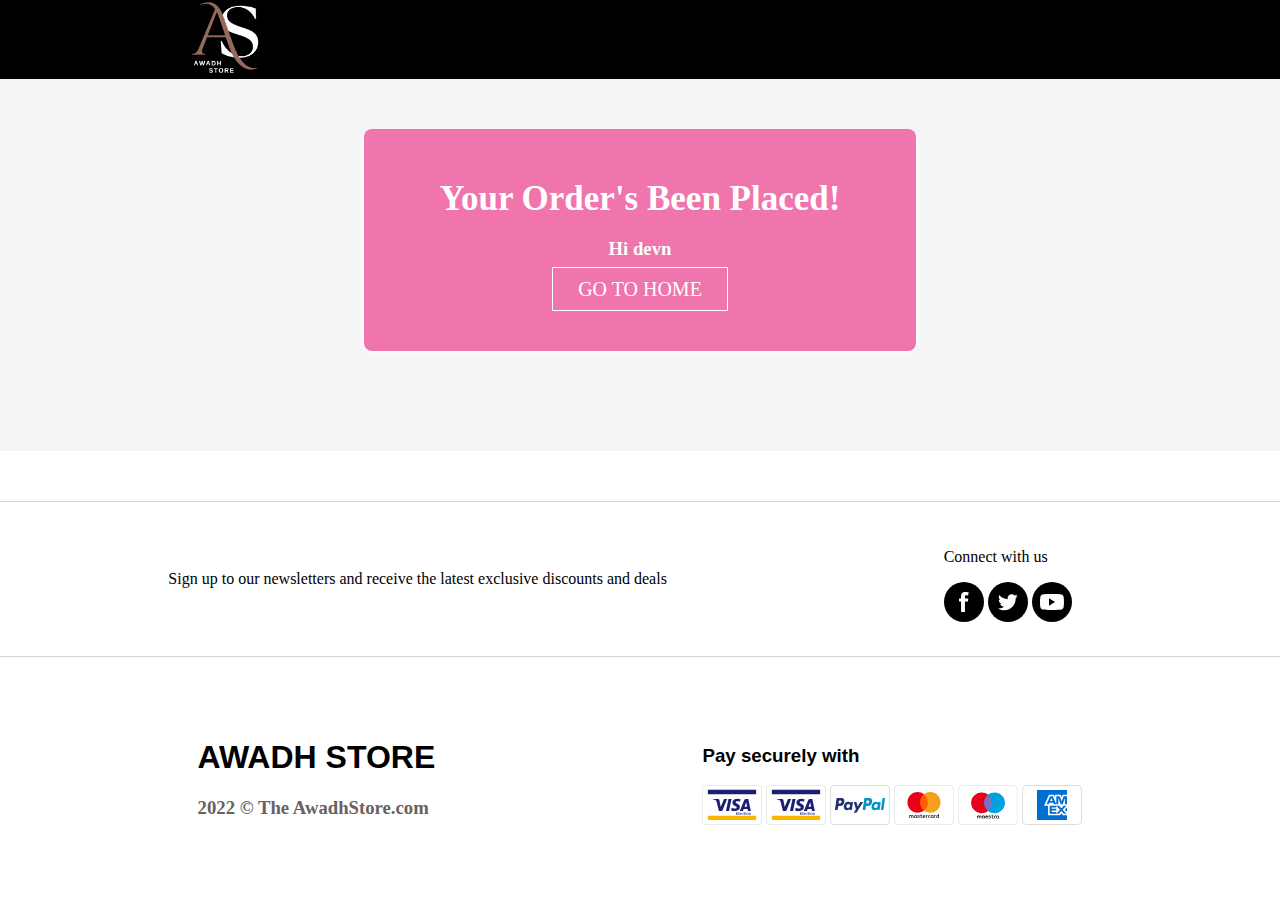
<file: sections/placedOrder.html>
<!DOCTYPE html>
<html lang="en">

<head>
    <meta charset="UTF-8">
    <meta http-equiv="X-UA-Compatible" content="IE=edge">
    <meta name="viewport" content="width=device-width, initial-scale=1.0">
    <link rel="stylesheet" href="https://cdnjs.cloudflare.com/ajax/libs/font-awesome/6.2.0/css/all.min.css"
        integrity="sha512-xh6O/CkQoPOWDdYTDqeRdPCVd1SpvCA9XXcUnZS2FmJNp1coAFzvtCN9BmamE+4aHK8yyUHUSCcJHgXloTyT2A=="
        crossorigin="anonymous" referrerpolicy="no-referrer" />
    <link rel="stylesheet" href="https://cdn.jsdelivr.net/npm/swiper/swiper-bundle.min.css" />
    <link rel="stylesheet" href="../css/navbar.css">
    <link rel="stylesheet" href="../css/index.css">
    <link rel="stylesheet" href="../css/placedOrder.css">
    <link rel="icon" type="image/x-icon" href="../logo/Loyal (1).png">
    <title>Awadh Store</title>
</head>

<body>
    <div id="alert">

    </div>

    <header>
        <div id="navbar">
            <div class="logo">
                <a href="../index.html"><img src="../logo/Loyal (1).png" alt="Awadh Store"></a>

            </div>
           
            <div class="auth">
              
            </div>
        </div>
       
    </header>
   <section id="p">
    <div class="del">
      
        <div class="paymentCard">
             <h1>Your Order's Been Placed!</h1>
             <h3>Hi <span id="name">devn</span></h3>
            <a href="../index.html">Go To Home</a>
        </div>
    </div>
    
   </section>
    <footer>
        <section id="si">
            <div>
                <p>Sign up to our newsletters and receive the latest exclusive discounts and deals</p>
            </div>
            <div>
                <p>Connect with us</p>
                <div>
                    <svg class="eastendFooterSocialIcons_listItemSvg" width="40px" height="40px" viewBox="0 0 40 40"
                        xmlns="http://www.w3.org/2000/svg">
                        <circle class="eastendFooter_fill_hover-grey" cx="20" cy="20" r="20"></circle>
                        <path class="eastendFooterSocialIcons_listItemSvgPath-grey"
                            d="M17.0680736,16.6145435 L17.0680736,14.6052554 C17.0680736,13.7187702 17.0904121,12.3525954 17.7335254,11.5060843 C18.4119099,10.6090177 19.3418964,10 20.9432132,10 C23.5509376,10 24.6490506,10.3715243 24.6490506,10.3715243 L24.132914,13.4342484 C24.132914,13.4342484 23.2711187,13.1861737 22.4669332,13.1861737 C21.6627476,13.1861737 20.9432132,13.4742226 20.9432132,14.2772324 L20.9432132,16.6145435 L24.2399036,16.6145435 L24.0094645,19.6055494 L20.9432132,19.6055494 L20.9432132,30 L17.0680736,30 L17.0680736,19.6055494 L15,19.6055494 L15,16.6145435 L17.0680736,16.6145435 Z"
                            id="Facebook" fill="#FFFFFF"></path>
                    </svg>

                    <svg class="eastendFooterSocialIcons_listItemSvg" width="40px" height="40px" viewBox="0 0 40 40"
                        version="1.1" xmlns="http://www.w3.org/2000/svg" xmlns:xlink="http://www.w3.org/1999/xlink">
                        <circle id="Oval-2-Copy-2" class="eastendFooter_fill_hover-grey" cx="20" cy="20" r="20">
                        </circle>
                        <path class="eastendFooterSocialIcons_listItemSvgPath-grey"
                            d="M27.3656846,14.7303293 C28.1998845,14.2311958 28.8399769,13.4385904 29.1415367,12.4969382 C28.3604853,12.9590988 27.4974003,13.2941652 26.5753899,13.4744079 C25.8405546,12.6910456 24.7902946,12.2 23.6279607,12.2 C21.3991912,12.2 19.5909879,14.0093588 19.5909879,16.2392837 C19.5909879,16.5558637 19.6256499,16.8632005 19.694974,17.1589832 C16.3385326,16.9891392 13.3633738,15.3842865 11.3703062,12.9371462 C11.0225303,13.5367995 10.8238013,14.2311958 10.8238013,14.9706528 C10.8238013,16.369844 11.536684,17.607279 12.6204506,18.3317158 C11.9595609,18.3120739 11.3356441,18.1295205 10.7902946,17.8279607 L10.7902946,17.877643 C10.7902946,19.8348931 12.1825534,21.4674754 14.0311958,21.8383593 C13.6926632,21.9331023 13.3356441,21.9804737 12.9670711,21.9804737 C12.7071057,21.9804737 12.4529174,21.9562103 12.2068169,21.9088388 C12.7209705,23.5125361 14.2114385,24.680647 15.9792028,24.7129983 C14.5973426,25.7956095 12.8549971,26.4414789 10.9636049,26.4414789 C10.6377816,26.4414789 10.3154246,26.4229925 10,26.3860196 C11.7874061,27.5310225 13.9110341,28.2 16.1906412,28.2 C23.6198729,28.2 27.6811092,22.0463316 27.6811092,16.7072213 C27.6811092,16.5327556 27.677643,16.3571346 27.6707106,16.1849798 C28.4598498,15.6153668 29.1450029,14.9047949 29.6845754,14.0937031 C28.961294,14.4160601 28.1825534,14.6321202 27.3656846,14.7303293 Z"
                            id="Twitter" fill="#FFFFFF"></path>
                    </svg>
                    <svg class="eastendFooterSocialIcons_listItemSvg" width="40px" height="40px" viewBox="0 0 40 40"
                        version="1.1" xmlns="http://www.w3.org/2000/svg" xmlns:xlink="http://www.w3.org/1999/xlink">
                        <circle class="eastendFooter_fill_hover-grey" cx="20" cy="20" r="20"></circle>
                        <path class="eastendFooterSocialIcons_listItemSvgPath-grey"
                            d="M17,23.6363636 L17,16.3636364 L23,20.000139 L17,23.6363636 Z M31.4984545,14.4984516 C31.2224545,13.5149677 30.4091818,12.7405161 29.3766364,12.4776774 C27.5050455,12 20,12 20,12 C20,12 12.4949545,12 10.6233636,12.4776774 C9.59081818,12.7405161 8.77754545,13.5149677 8.50154545,14.4984516 C8,16.2809032 8,20 8,20 C8,20 8,23.7189677 8.50154545,25.5015484 C8.77754545,26.4850323 9.59081818,27.2594839 10.6233636,27.5224516 C12.4949545,28 20,28 20,28 C20,28 27.5050455,28 29.3766364,27.5224516 C30.4091818,27.2594839 31.2224545,26.4850323 31.4984545,25.5015484 C32,23.7189677 32,20 32,20 C32,20 32,16.2809032 31.4984545,14.4984516 Z"
                            fill="#FFFFFE"></path>
                    </svg><svg class="eastendFooterSocialIcons_listItemSvg" xmlns="http://www.w3.org/2000/svg"
                        width="40" height="40" viewBox="0 0 40 40">
                        <g fill="none" fill-rule="evenodd">
                            <circle class="eastendFooter_fill_hover-grey" cx="20" cy="20" r="20"></circle>
                            <path class="eastendFooterSocialIcons_listItemSvgPath-grey" fill-rule="nonzero"
                                d="M14.8826768,30.8902697 C14.7041358,28.9614609 14.7139674,27.5758582 14.9121715,26.7334614 C15.1681851,25.6470494 16.5650521,19.8116647 16.5650521,19.8116647 C16.5650521,19.8116647 16.1438684,18.9782048 16.1438684,17.7437517 C16.1438684,15.808726 17.2788228,14.3632851 18.6933866,14.3632851 C19.8967687,14.3632851 20.4772236,15.2550289 20.4772236,16.3239557 C20.4772236,17.5187758 19.7068231,19.3045947 19.3092351,20.9610233 C18.9777151,22.3470146 20.0135675,23.4777224 21.3962771,23.4777224 C23.9009635,23.4777224 25.8275546,20.8677691 25.8275546,17.1002973 C25.8275546,13.7652922 23.4019139,11.4351016 19.939241,11.4351016 C15.9303271,11.4351016 13.5766533,14.4064152 13.5766533,17.4779771 C13.5766533,18.6751285 14.0426689,19.9573744 14.6254834,20.6556157 C14.7265339,20.7628604 14.7636516,20.9144161 14.7234056,21.0554432 C14.6160451,21.4960696 14.3777283,22.4414345 14.3317166,22.6349371 C14.2691879,22.889055 14.1276136,22.9438418 13.8598021,22.8202799 C12.0995609,22.0112993 11,19.4689553 11,17.4266872 C11,13.0332463 14.2290752,9 20.3108737,9 C25.1999082,9 29,12.4422475 29,17.0420134 C29,21.8411103 25.9384545,25.7041676 21.6865046,25.7041676 C20.2577833,25.7041676 18.9163663,24.9697904 18.4562496,24.1036916 C18.4562496,24.1036916 17.7495576,26.7637691 17.5784886,27.4142175 C17.3566887,28.2566142 16.5145231,29.7852084 15.0519915,32 L14.8826768,30.8902697 Z">
                            </path>
                        </g>
                    </svg>
                </div>
            </div>
        </section>
        <section>
            <div>
                <h1>AWADH STORE</h1>
                <h3>2022 &copy; The AwadhStore.com</h3>
            </div>
            <div>
                <h3>Pay securely with </h3>
                <svg version="1.1" xmlns="http://www.w3.org/2000/svg" xmlns:xlink="http://www.w3.org/1999/xlink"
                    width="60" height="40" viewBox="0 0 60 40" xml:space="preserve">
                    <title>Visa Electron</title>
                    <path fill="#DDDDDD"
                        d="M56.25,0H3.75C1.685,0,0,1.8,0,4v32c0,2.199,1.686,4,3.75,4h52.5c2.064,0,3.75-1.801,3.75-4V4 C60,1.8,58.314,0,56.25,0z M59.25,36c0,1.764-1.346,3.2-3,3.2H3.75c-1.655,0-3-1.437-3-3.2V4c0-1.764,1.345-3.2,3-3.2h52.5 c1.654,0,3,1.436,3,3.2V36z">
                    </path>
                    <path fill="#FFFFFF"
                        d="M56.25,0.8H3.75c-1.655,0-3,1.436-3,3.2v32c0,1.764,1.345,3.2,3,3.2h52.5c1.654,0,3-1.437,3-3.2V4 C59.25,2.236,57.904,0.8,56.25,0.8z">
                    </path>
                    <path fill="#F8B600" d="M5.833,34.988h48.333v-4.342H5.833V34.988z"></path>
                    <path fill="#1A1F71"
                        d="M5.833,9.175h48.333v-4.34H5.833V9.175z M29.583,13.958l-2.548,11.931h-3.081L26.5,13.958H29.583 L29.583,13.958z M42.547,21.662l1.622-4.48l0.933,4.48H42.547z M45.986,25.889h2.849l-2.489-11.931h-2.628 c-0.593,0-1.092,0.344-1.313,0.875l-4.623,11.056h3.236l0.643-1.781h3.953L45.986,25.889L45.986,25.889z M37.941,21.994 c0.014-3.149-4.344-3.323-4.315-4.73c0.009-0.428,0.416-0.883,1.306-1c0.441-0.057,1.659-0.103,3.041,0.534l0.539-2.53 c-0.922-0.346-1.898-0.524-2.883-0.528c-3.047,0-5.19,1.62-5.207,3.944c-0.02,1.718,1.531,2.675,2.697,3.248 c1.201,0.584,1.604,0.959,1.598,1.482c-0.008,0.8-0.958,1.154-1.842,1.168c-1.55,0.023-2.449-0.42-3.165-0.754l-0.56,2.615 c0.722,0.33,2.05,0.619,3.426,0.634C35.814,26.077,37.932,24.475,37.941,21.994z M25.18,13.958l-4.993,11.931H16.93l-2.457-9.521 c-0.15-0.585-0.279-0.8-0.732-1.048c-0.74-0.403-1.964-0.78-3.04-1.015l0.073-0.346h5.243c0.668,0,1.27,0.445,1.422,1.216 l1.298,6.905l3.205-8.121H25.18z">
                    </path>
                    <path fill="#1A1F71"
                        d="M35.932,29.98H34v-2.855h1.932v0.32h-1.541v0.916h1.461v0.316h-1.461v0.982h1.541V29.98L35.932,29.98z M36.417,27h0.376v2.98h-0.376V27z M38.253,28.13c-0.086-0.001-0.171,0.014-0.252,0.043c-0.15,0.056-0.272,0.169-0.34,0.313 c-0.036,0.078-0.058,0.162-0.062,0.248h1.279c-0.001-0.086-0.018-0.17-0.05-0.248c-0.06-0.146-0.177-0.259-0.324-0.313 C38.424,28.143,38.339,28.129,38.253,28.13z M39.243,29.37c-0.017,0.091-0.054,0.179-0.108,0.253 c-0.059,0.079-0.131,0.146-0.213,0.2c-0.086,0.056-0.184,0.1-0.294,0.13C38.514,29.984,38.396,30,38.277,30 c-0.164,0-0.313-0.025-0.443-0.075c-0.126-0.047-0.24-0.12-0.336-0.216c-0.095-0.097-0.168-0.213-0.214-0.34 c-0.052-0.144-0.077-0.295-0.074-0.447c0-0.165,0.024-0.314,0.074-0.449c0.089-0.26,0.287-0.468,0.543-0.568 c0.13-0.051,0.274-0.077,0.433-0.077c0.155,0,0.295,0.024,0.42,0.073c0.125,0.05,0.23,0.119,0.319,0.209 c0.087,0.091,0.155,0.201,0.202,0.33c0.046,0.129,0.07,0.273,0.07,0.435v0.135H37.6v0.021c-0.002,0.094,0.014,0.188,0.047,0.275 c0.063,0.162,0.193,0.289,0.357,0.346c0.156,0.054,0.326,0.063,0.487,0.024c0.06-0.014,0.118-0.036,0.172-0.065 c0.049-0.027,0.093-0.062,0.13-0.104c0.035-0.039,0.061-0.085,0.078-0.135L39.243,29.37L39.243,29.37z M41.221,28.542 c-0.023-0.117-0.091-0.222-0.188-0.29c-0.056-0.038-0.116-0.067-0.181-0.086c-0.169-0.049-0.35-0.041-0.514,0.023 c-0.082,0.035-0.156,0.09-0.215,0.158c-0.063,0.071-0.109,0.154-0.141,0.245c-0.033,0.104-0.051,0.212-0.049,0.32 c-0.002,0.11,0.015,0.222,0.049,0.327c0.035,0.096,0.08,0.178,0.142,0.244c0.06,0.068,0.133,0.121,0.217,0.156 c0.089,0.035,0.185,0.054,0.28,0.053c0.141,0.006,0.279-0.029,0.4-0.101c0.104-0.067,0.178-0.175,0.205-0.296h0.369 c-0.016,0.102-0.051,0.198-0.105,0.285c-0.055,0.086-0.125,0.162-0.208,0.223c-0.09,0.064-0.19,0.113-0.296,0.145 c-0.119,0.035-0.243,0.053-0.367,0.051c-0.16,0-0.307-0.025-0.438-0.075c-0.258-0.097-0.459-0.302-0.554-0.56 c-0.053-0.145-0.078-0.297-0.076-0.451c0-0.164,0.025-0.313,0.076-0.447c0.093-0.258,0.294-0.463,0.55-0.563 c0.131-0.051,0.276-0.077,0.436-0.077c0.145,0,0.275,0.021,0.391,0.06c0.114,0.04,0.214,0.092,0.297,0.158 c0.084,0.066,0.15,0.143,0.199,0.227c0.049,0.086,0.08,0.177,0.09,0.271H41.221z M42.455,27.366v0.481h0.453v0.284h-0.453v1.28 c0,0.1,0.023,0.171,0.07,0.217c0.047,0.045,0.119,0.068,0.22,0.068h0.04l0.048-0.004c0.024,0,0.049-0.003,0.073-0.006v0.291 c-0.035,0.006-0.07,0.011-0.105,0.013c-0.045,0.003-0.091,0.005-0.137,0.005c-0.091,0.002-0.182-0.01-0.27-0.032 c-0.067-0.018-0.129-0.052-0.181-0.1c-0.049-0.049-0.085-0.11-0.103-0.177c-0.023-0.085-0.034-0.173-0.032-0.262v-1.294h-0.324 v-0.284h0.324v-0.48L42.455,27.366L42.455,27.366z M43.325,27.848h0.354v0.346h0.008c0.034-0.111,0.107-0.206,0.205-0.268 c0.052-0.032,0.107-0.057,0.166-0.072c0.11-0.031,0.227-0.035,0.338-0.013v0.341c-0.027-0.01-0.055-0.015-0.084-0.017 c-0.036-0.005-0.072-0.007-0.109-0.007c-0.07-0.002-0.141,0.011-0.207,0.035c-0.12,0.045-0.215,0.141-0.26,0.261 c-0.024,0.065-0.037,0.136-0.035,0.206v1.32h-0.376V27.848L43.325,27.848z M45.578,30c-0.164,0-0.313-0.025-0.444-0.077 c-0.126-0.048-0.241-0.123-0.338-0.219c-0.095-0.098-0.169-0.214-0.216-0.343c-0.052-0.143-0.077-0.295-0.075-0.447 c0-0.167,0.024-0.316,0.075-0.45c0.047-0.128,0.12-0.245,0.216-0.343c0.096-0.096,0.212-0.17,0.338-0.219 c0.132-0.049,0.28-0.075,0.444-0.075c0.165,0,0.313,0.026,0.443,0.075c0.133,0.052,0.246,0.125,0.338,0.219 c0.096,0.098,0.17,0.214,0.217,0.342c0.05,0.135,0.076,0.284,0.076,0.45c0,0.165-0.025,0.315-0.076,0.448 c-0.047,0.129-0.121,0.245-0.217,0.343c-0.096,0.096-0.211,0.171-0.338,0.219C45.891,29.975,45.742,30,45.578,30z M45.578,29.693 c0.1,0.002,0.197-0.017,0.29-0.053c0.084-0.035,0.159-0.088,0.22-0.154c0.063-0.071,0.107-0.154,0.135-0.244 c0.031-0.096,0.047-0.206,0.047-0.328c0-0.123-0.016-0.232-0.047-0.329c-0.027-0.091-0.074-0.174-0.136-0.245 c-0.06-0.067-0.134-0.12-0.218-0.154c-0.092-0.035-0.191-0.053-0.29-0.052c-0.1-0.001-0.198,0.017-0.291,0.054 c-0.083,0.033-0.158,0.086-0.218,0.153c-0.063,0.071-0.109,0.154-0.137,0.244c-0.032,0.106-0.049,0.218-0.047,0.329 c0,0.122,0.016,0.232,0.049,0.328c0.027,0.09,0.074,0.173,0.135,0.244c0.061,0.066,0.135,0.119,0.218,0.154 C45.381,29.677,45.479,29.695,45.578,29.693z M47.048,27.848H47.4v0.346h0.011c0.147-0.244,0.399-0.366,0.76-0.366 c0.128,0,0.243,0.019,0.345,0.055c0.197,0.063,0.354,0.212,0.428,0.404c0.039,0.104,0.059,0.216,0.057,0.327v1.367h-0.376v-1.309 c0-0.175-0.048-0.309-0.146-0.4c-0.096-0.092-0.235-0.138-0.42-0.138c-0.088-0.001-0.177,0.014-0.261,0.043 c-0.151,0.052-0.272,0.167-0.33,0.315c-0.03,0.08-0.046,0.164-0.045,0.25v1.238h-0.376L47.048,27.848L47.048,27.848z">
                    </path>
                    <path fill="none"
                        d="M56.25,0.8H3.75c-1.655,0-3,1.436-3,3.2v32c0,1.764,1.345,3.2,3,3.2h52.5c1.654,0,3-1.437,3-3.2V4 C59.25,2.236,57.904,0.8,56.25,0.8z">
                    </path>
                </svg>
                <svg version="1.1" xmlns="http://www.w3.org/2000/svg" xmlns:xlink="http://www.w3.org/1999/xlink"
                    width="60" height="40" viewBox="0 0 60 40" xml:space="preserve">
                    <title>Visa Electron</title>
                    <path fill="#DDDDDD"
                        d="M56.25,0H3.75C1.685,0,0,1.8,0,4v32c0,2.199,1.686,4,3.75,4h52.5c2.064,0,3.75-1.801,3.75-4V4 C60,1.8,58.314,0,56.25,0z M59.25,36c0,1.764-1.346,3.2-3,3.2H3.75c-1.655,0-3-1.437-3-3.2V4c0-1.764,1.345-3.2,3-3.2h52.5 c1.654,0,3,1.436,3,3.2V36z">
                    </path>
                    <path fill="#FFFFFF"
                        d="M56.25,0.8H3.75c-1.655,0-3,1.436-3,3.2v32c0,1.764,1.345,3.2,3,3.2h52.5c1.654,0,3-1.437,3-3.2V4 C59.25,2.236,57.904,0.8,56.25,0.8z">
                    </path>
                    <path fill="#F8B600" d="M5.833,34.988h48.333v-4.342H5.833V34.988z"></path>
                    <path fill="#1A1F71"
                        d="M5.833,9.175h48.333v-4.34H5.833V9.175z M29.583,13.958l-2.548,11.931h-3.081L26.5,13.958H29.583 L29.583,13.958z M42.547,21.662l1.622-4.48l0.933,4.48H42.547z M45.986,25.889h2.849l-2.489-11.931h-2.628 c-0.593,0-1.092,0.344-1.313,0.875l-4.623,11.056h3.236l0.643-1.781h3.953L45.986,25.889L45.986,25.889z M37.941,21.994 c0.014-3.149-4.344-3.323-4.315-4.73c0.009-0.428,0.416-0.883,1.306-1c0.441-0.057,1.659-0.103,3.041,0.534l0.539-2.53 c-0.922-0.346-1.898-0.524-2.883-0.528c-3.047,0-5.19,1.62-5.207,3.944c-0.02,1.718,1.531,2.675,2.697,3.248 c1.201,0.584,1.604,0.959,1.598,1.482c-0.008,0.8-0.958,1.154-1.842,1.168c-1.55,0.023-2.449-0.42-3.165-0.754l-0.56,2.615 c0.722,0.33,2.05,0.619,3.426,0.634C35.814,26.077,37.932,24.475,37.941,21.994z M25.18,13.958l-4.993,11.931H16.93l-2.457-9.521 c-0.15-0.585-0.279-0.8-0.732-1.048c-0.74-0.403-1.964-0.78-3.04-1.015l0.073-0.346h5.243c0.668,0,1.27,0.445,1.422,1.216 l1.298,6.905l3.205-8.121H25.18z">
                    </path>
                    <path fill="#1A1F71"
                        d="M35.932,29.98H34v-2.855h1.932v0.32h-1.541v0.916h1.461v0.316h-1.461v0.982h1.541V29.98L35.932,29.98z M36.417,27h0.376v2.98h-0.376V27z M38.253,28.13c-0.086-0.001-0.171,0.014-0.252,0.043c-0.15,0.056-0.272,0.169-0.34,0.313 c-0.036,0.078-0.058,0.162-0.062,0.248h1.279c-0.001-0.086-0.018-0.17-0.05-0.248c-0.06-0.146-0.177-0.259-0.324-0.313 C38.424,28.143,38.339,28.129,38.253,28.13z M39.243,29.37c-0.017,0.091-0.054,0.179-0.108,0.253 c-0.059,0.079-0.131,0.146-0.213,0.2c-0.086,0.056-0.184,0.1-0.294,0.13C38.514,29.984,38.396,30,38.277,30 c-0.164,0-0.313-0.025-0.443-0.075c-0.126-0.047-0.24-0.12-0.336-0.216c-0.095-0.097-0.168-0.213-0.214-0.34 c-0.052-0.144-0.077-0.295-0.074-0.447c0-0.165,0.024-0.314,0.074-0.449c0.089-0.26,0.287-0.468,0.543-0.568 c0.13-0.051,0.274-0.077,0.433-0.077c0.155,0,0.295,0.024,0.42,0.073c0.125,0.05,0.23,0.119,0.319,0.209 c0.087,0.091,0.155,0.201,0.202,0.33c0.046,0.129,0.07,0.273,0.07,0.435v0.135H37.6v0.021c-0.002,0.094,0.014,0.188,0.047,0.275 c0.063,0.162,0.193,0.289,0.357,0.346c0.156,0.054,0.326,0.063,0.487,0.024c0.06-0.014,0.118-0.036,0.172-0.065 c0.049-0.027,0.093-0.062,0.13-0.104c0.035-0.039,0.061-0.085,0.078-0.135L39.243,29.37L39.243,29.37z M41.221,28.542 c-0.023-0.117-0.091-0.222-0.188-0.29c-0.056-0.038-0.116-0.067-0.181-0.086c-0.169-0.049-0.35-0.041-0.514,0.023 c-0.082,0.035-0.156,0.09-0.215,0.158c-0.063,0.071-0.109,0.154-0.141,0.245c-0.033,0.104-0.051,0.212-0.049,0.32 c-0.002,0.11,0.015,0.222,0.049,0.327c0.035,0.096,0.08,0.178,0.142,0.244c0.06,0.068,0.133,0.121,0.217,0.156 c0.089,0.035,0.185,0.054,0.28,0.053c0.141,0.006,0.279-0.029,0.4-0.101c0.104-0.067,0.178-0.175,0.205-0.296h0.369 c-0.016,0.102-0.051,0.198-0.105,0.285c-0.055,0.086-0.125,0.162-0.208,0.223c-0.09,0.064-0.19,0.113-0.296,0.145 c-0.119,0.035-0.243,0.053-0.367,0.051c-0.16,0-0.307-0.025-0.438-0.075c-0.258-0.097-0.459-0.302-0.554-0.56 c-0.053-0.145-0.078-0.297-0.076-0.451c0-0.164,0.025-0.313,0.076-0.447c0.093-0.258,0.294-0.463,0.55-0.563 c0.131-0.051,0.276-0.077,0.436-0.077c0.145,0,0.275,0.021,0.391,0.06c0.114,0.04,0.214,0.092,0.297,0.158 c0.084,0.066,0.15,0.143,0.199,0.227c0.049,0.086,0.08,0.177,0.09,0.271H41.221z M42.455,27.366v0.481h0.453v0.284h-0.453v1.28 c0,0.1,0.023,0.171,0.07,0.217c0.047,0.045,0.119,0.068,0.22,0.068h0.04l0.048-0.004c0.024,0,0.049-0.003,0.073-0.006v0.291 c-0.035,0.006-0.07,0.011-0.105,0.013c-0.045,0.003-0.091,0.005-0.137,0.005c-0.091,0.002-0.182-0.01-0.27-0.032 c-0.067-0.018-0.129-0.052-0.181-0.1c-0.049-0.049-0.085-0.11-0.103-0.177c-0.023-0.085-0.034-0.173-0.032-0.262v-1.294h-0.324 v-0.284h0.324v-0.48L42.455,27.366L42.455,27.366z M43.325,27.848h0.354v0.346h0.008c0.034-0.111,0.107-0.206,0.205-0.268 c0.052-0.032,0.107-0.057,0.166-0.072c0.11-0.031,0.227-0.035,0.338-0.013v0.341c-0.027-0.01-0.055-0.015-0.084-0.017 c-0.036-0.005-0.072-0.007-0.109-0.007c-0.07-0.002-0.141,0.011-0.207,0.035c-0.12,0.045-0.215,0.141-0.26,0.261 c-0.024,0.065-0.037,0.136-0.035,0.206v1.32h-0.376V27.848L43.325,27.848z M45.578,30c-0.164,0-0.313-0.025-0.444-0.077 c-0.126-0.048-0.241-0.123-0.338-0.219c-0.095-0.098-0.169-0.214-0.216-0.343c-0.052-0.143-0.077-0.295-0.075-0.447 c0-0.167,0.024-0.316,0.075-0.45c0.047-0.128,0.12-0.245,0.216-0.343c0.096-0.096,0.212-0.17,0.338-0.219 c0.132-0.049,0.28-0.075,0.444-0.075c0.165,0,0.313,0.026,0.443,0.075c0.133,0.052,0.246,0.125,0.338,0.219 c0.096,0.098,0.17,0.214,0.217,0.342c0.05,0.135,0.076,0.284,0.076,0.45c0,0.165-0.025,0.315-0.076,0.448 c-0.047,0.129-0.121,0.245-0.217,0.343c-0.096,0.096-0.211,0.171-0.338,0.219C45.891,29.975,45.742,30,45.578,30z M45.578,29.693 c0.1,0.002,0.197-0.017,0.29-0.053c0.084-0.035,0.159-0.088,0.22-0.154c0.063-0.071,0.107-0.154,0.135-0.244 c0.031-0.096,0.047-0.206,0.047-0.328c0-0.123-0.016-0.232-0.047-0.329c-0.027-0.091-0.074-0.174-0.136-0.245 c-0.06-0.067-0.134-0.12-0.218-0.154c-0.092-0.035-0.191-0.053-0.29-0.052c-0.1-0.001-0.198,0.017-0.291,0.054 c-0.083,0.033-0.158,0.086-0.218,0.153c-0.063,0.071-0.109,0.154-0.137,0.244c-0.032,0.106-0.049,0.218-0.047,0.329 c0,0.122,0.016,0.232,0.049,0.328c0.027,0.09,0.074,0.173,0.135,0.244c0.061,0.066,0.135,0.119,0.218,0.154 C45.381,29.677,45.479,29.695,45.578,29.693z M47.048,27.848H47.4v0.346h0.011c0.147-0.244,0.399-0.366,0.76-0.366 c0.128,0,0.243,0.019,0.345,0.055c0.197,0.063,0.354,0.212,0.428,0.404c0.039,0.104,0.059,0.216,0.057,0.327v1.367h-0.376v-1.309 c0-0.175-0.048-0.309-0.146-0.4c-0.096-0.092-0.235-0.138-0.42-0.138c-0.088-0.001-0.177,0.014-0.261,0.043 c-0.151,0.052-0.272,0.167-0.33,0.315c-0.03,0.08-0.046,0.164-0.045,0.25v1.238h-0.376L47.048,27.848L47.048,27.848z">
                    </path>
                    <path fill="none"
                        d="M56.25,0.8H3.75c-1.655,0-3,1.436-3,3.2v32c0,1.764,1.345,3.2,3,3.2h52.5c1.654,0,3-1.437,3-3.2V4 C59.25,2.236,57.904,0.8,56.25,0.8z">
                    </path>
                </svg>
                <svg width="60" height="40" viewBox="0 0 60 40" fill="none" xmlns="http://www.w3.org/2000/svg">
                    <title>PayPal</title>
                    <rect x="0.5" y="0.5" width="59" height="39" rx="3.5" fill="white" stroke="#DDDDDD"></rect>
                    <path fill-rule="evenodd" clip-rule="evenodd"
                        d="M39.1883 17.0476C38.9757 18.599 37.9094 18.599 36.8781 18.599H36.2914L36.703 15.7024C36.7278 15.5274 36.8636 15.3984 37.0232 15.3984H37.2922C37.994 15.3984 38.6572 15.3984 38.9991 15.8429C39.2036 16.1088 39.2655 16.5029 39.1883 17.0476ZM38.7394 13H34.85C34.5841 13 34.3577 13.215 34.3163 13.507L32.7437 24.5891C32.7126 24.8076 32.8646 25.0054 33.0639 25.0054H35.0594C35.2455 25.0054 35.4041 24.8548 35.4329 24.6505L35.879 21.5088C35.9204 21.2169 36.1468 21.0018 36.4127 21.0018H37.6434C40.2052 21.0018 41.6836 19.6241 42.0701 16.8936C42.244 15.6994 42.0771 14.761 41.5739 14.1041C41.0208 13.3819 40.0406 13 38.7394 13Z"
                        fill="#0093C7"></path>
                    <path fill-rule="evenodd" clip-rule="evenodd"
                        d="M11.4486 17.0476C11.236 18.599 10.1698 18.599 9.13863 18.599H8.55184L8.96331 15.7024C8.98831 15.5274 9.12412 15.3984 9.28354 15.3984H9.55255C10.2545 15.3984 10.9177 15.3984 11.2594 15.8429C11.4641 16.1088 11.526 16.5029 11.4486 17.0476ZM10.9999 13H7.11048C6.84462 13 6.61825 13.215 6.57683 13.507L5.00401 24.5891C4.97307 24.8076 5.12514 25.0054 5.32424 25.0054H7.18127C7.44714 25.0054 7.67367 24.7903 7.7151 24.4986L8.13951 21.5088C8.18076 21.2169 8.40729 21.0018 8.67316 21.0018H9.9039C12.4655 21.0018 13.9441 19.6241 14.3306 16.8936C14.5045 15.6994 14.3376 14.761 13.8344 14.1041C13.2811 13.3819 12.3009 13 10.9999 13Z"
                        fill="#213170"></path>
                    <path fill-rule="evenodd" clip-rule="evenodd"
                        d="M20.029 21.0258C19.8491 22.2084 19.0043 23.0023 17.9269 23.0023C17.3867 23.0023 16.9543 22.8092 16.6764 22.4436C16.4009 22.0812 16.2972 21.5649 16.3845 20.9899C16.5523 19.818 17.4105 18.9985 18.4715 18.9985C19.0005 18.9985 19.4298 19.1936 19.7133 19.5624C19.9986 19.934 20.1106 20.4538 20.029 21.0258ZM22.6244 16.9978H20.7621C20.6025 16.9978 20.4667 17.1266 20.4419 17.302L20.3599 17.8806L20.2296 17.6709C19.8264 17.0203 18.9276 16.803 18.03 16.803C15.9725 16.803 14.2149 18.5356 13.8728 20.9658C13.6947 22.1781 13.9475 23.3365 14.5661 24.1452C15.1343 24.8881 15.9454 25.1974 16.9117 25.1974C18.5701 25.1974 19.4899 24.0135 19.4899 24.0135L19.4067 24.5886C19.3756 24.8073 19.5277 25.0053 19.7269 25.0053H21.4041C21.67 25.0053 21.8963 24.7904 21.9378 24.4985L22.9446 17.4141C22.9757 17.1953 22.8236 16.9978 22.6244 16.9978Z"
                        fill="#213170"></path>
                    <path fill-rule="evenodd" clip-rule="evenodd"
                        d="M47.7685 21.0258C47.5886 22.2084 46.744 23.0023 45.6665 23.0023C45.1262 23.0023 44.694 22.8092 44.4159 22.4436C44.1404 22.0812 44.0367 21.5649 44.1241 20.9899C44.2918 19.818 45.15 18.9985 46.2112 18.9985C46.74 18.9985 47.1694 19.1936 47.4528 19.5624C47.738 19.934 47.8501 20.4538 47.7685 21.0258ZM50.3638 16.9978H48.5016C48.342 16.9978 48.2061 17.1266 48.1813 17.302L48.0993 17.8806L47.9693 17.6709C47.5659 17.0203 46.6671 16.803 45.7695 16.803C43.7121 16.803 41.9544 18.5356 41.6123 20.9658C41.4344 22.1781 41.6871 23.3365 42.3055 24.1452C42.874 24.8881 43.6849 25.1974 44.6511 25.1974C46.3096 25.1974 47.2294 24.0135 47.2294 24.0135L47.1464 24.5886C47.1151 24.8073 47.2671 25.0053 47.4666 25.0053H49.1436C49.4094 25.0053 49.6358 24.7904 49.6774 24.4985L50.6841 17.4141C50.7152 17.1953 50.5631 16.9978 50.3638 16.9978Z"
                        fill="#0093C7"></path>
                    <path fill-rule="evenodd" clip-rule="evenodd"
                        d="M32.5432 16.9978H30.6713C30.4923 16.9978 30.3249 17.0965 30.2244 17.261L27.6423 21.4871L26.5479 17.4261C26.4795 17.172 26.2691 16.9978 26.0303 16.9978H24.1902C23.968 16.9978 23.8116 17.2406 23.8833 17.4743L25.9445 24.1974L24.0058 27.2373C23.8536 27.4758 24.0072 27.8059 24.2703 27.8059H26.1404C26.3177 27.8059 26.4835 27.7093 26.5846 27.5473L32.8098 17.5634C32.9587 17.3245 32.8049 16.9978 32.5432 16.9978Z"
                        fill="#213170"></path>
                    <path fill-rule="evenodd" clip-rule="evenodd"
                        d="M52.5589 13.3044L50.9627 24.5891C50.9317 24.8078 51.0838 25.0054 51.2829 25.0054H52.8884C53.1543 25.0054 53.3806 24.7903 53.4221 24.4986L54.9959 13.4165C55.0271 13.1977 54.875 13 54.6757 13H52.8792C52.7196 13 52.5837 13.1292 52.5589 13.3044Z"
                        fill="#0093C7"></path>
                </svg>
                <svg version="1.1" xmlns="http://www.w3.org/2000/svg" xmlns:xlink="http://www.w3.org/1999/xlink"
                    width="60" height="40" viewBox="0 0 60 40" xml:space="preserve">
                    <title>Mastercard</title>
                    <path fill="#DDDDDD"
                        d="M56.25,0H3.75C1.685,0,0,1.8,0,4v32c0,2.199,1.686,4,3.75,4h52.5c2.064,0,3.75-1.801,3.75-4V4 C60,1.8,58.314,0,56.25,0z M59.25,36c0,1.764-1.346,3.2-3,3.2H3.75c-1.655,0-3-1.437-3-3.2V4c0-1.764,1.345-3.2,3-3.2h52.5 c1.654,0,3,1.436,3,3.2V36z">
                    </path>
                    <path fill="#FFFFFF"
                        d="M56.25,0.8H3.75c-1.655,0-3,1.436-3,3.2v32c0,1.764,1.345,3.2,3,3.2h52.5c1.654,0,3-1.437,3-3.2V4 C59.25,2.236,57.904,0.8,56.25,0.8z">
                    </path>
                    <path
                        d="M19.472,32.939v-1.723c0-0.66-0.398-1.09-1.079-1.09c-0.34,0-0.71,0.115-0.965,0.488c-0.198-0.316-0.482-0.488-0.908-0.488 c-0.316-0.013-0.617,0.14-0.794,0.402v-0.346H15.13v2.756h0.596v-1.521c0-0.488,0.255-0.717,0.652-0.717 c0.398,0,0.596,0.258,0.596,0.717v1.52h0.596v-1.52c0-0.488,0.284-0.717,0.653-0.717c0.397,0,0.596,0.258,0.596,0.717v1.52h0.653 V32.939z M28.297,30.184h-0.965v-0.832h-0.596v0.832h-0.539v0.547h0.54v1.262c0,0.631,0.255,1.004,0.936,1.004 c0.255,0,0.54-0.086,0.738-0.2l-0.17-0.517c-0.153,0.096-0.331,0.146-0.511,0.143c-0.284,0-0.398-0.172-0.398-0.459V30.73h0.965 V30.184z M33.35,30.127c-0.293-0.006-0.565,0.148-0.711,0.402v-0.346h-0.596v2.756h0.596v-1.551c0-0.459,0.199-0.717,0.568-0.717 c0.113,0,0.255,0.029,0.369,0.059l0.17-0.574C33.632,30.127,33.462,30.127,33.35,30.127z M25.715,30.414 c-0.284-0.2-0.681-0.287-1.107-0.287c-0.681,0-1.135,0.344-1.135,0.891c0,0.457,0.34,0.717,0.936,0.803l0.284,0.027 c0.312,0.059,0.483,0.145,0.483,0.287c0,0.201-0.227,0.346-0.625,0.346c-0.397,0-0.71-0.145-0.908-0.287l-0.284,0.459 c0.313,0.229,0.738,0.344,1.164,0.344c0.795,0,1.249-0.373,1.249-0.891c0-0.486-0.37-0.744-0.937-0.83l-0.284-0.03 c-0.255-0.028-0.454-0.085-0.454-0.257c0-0.201,0.199-0.316,0.511-0.316c0.34,0,0.681,0.145,0.851,0.23L25.715,30.414z M41.55,30.127c-0.292-0.006-0.565,0.148-0.71,0.402v-0.346h-0.595v2.756h0.596v-1.551c0-0.459,0.198-0.717,0.567-0.717 c0.113,0,0.256,0.029,0.369,0.059l0.17-0.574C41.834,30.127,41.664,30.127,41.55,30.127z M33.945,31.561 c0,0.832,0.566,1.436,1.447,1.436c0.396,0,0.681-0.086,0.965-0.316l-0.284-0.486c-0.228,0.172-0.454,0.258-0.71,0.258 c-0.482,0-0.822-0.344-0.822-0.891c0-0.516,0.34-0.859,0.822-0.889c0.256,0,0.482,0.086,0.71,0.258l0.284-0.486 c-0.284-0.23-0.568-0.316-0.965-0.316C34.512,30.127,33.945,30.73,33.945,31.561z M39.45,31.561v-1.377h-0.597v0.346 c-0.199-0.26-0.481-0.402-0.851-0.402c-0.767,0-1.362,0.604-1.362,1.434c0,0.832,0.596,1.436,1.362,1.436 c0.397,0,0.681-0.145,0.851-0.402v0.346h0.597V31.561L39.45,31.561z M37.266,31.561c0-0.486,0.312-0.889,0.822-0.889 c0.482,0,0.823,0.373,0.823,0.891c0,0.486-0.341,0.889-0.823,0.889C37.577,32.422,37.266,32.049,37.266,31.561z M30.142,30.127 c-0.795,0-1.362,0.574-1.362,1.434c0,0.861,0.567,1.436,1.39,1.436c0.398,0,0.795-0.115,1.107-0.373l-0.284-0.43 c-0.228,0.172-0.51,0.287-0.794,0.287c-0.37,0-0.738-0.174-0.823-0.66h2.015v-0.23C31.419,30.7,30.908,30.127,30.142,30.127 L30.142,30.127z M30.142,30.643c0.37,0,0.624,0.23,0.681,0.66h-1.419C29.461,30.93,29.716,30.643,30.142,30.643z M44.927,31.561 v-2.467h-0.596v1.436c-0.199-0.26-0.481-0.402-0.851-0.402c-0.767,0-1.362,0.604-1.362,1.434c0,0.832,0.596,1.436,1.362,1.436 c0.396,0,0.68-0.145,0.851-0.402v0.346h0.596V31.561L44.927,31.561z M42.742,31.561c0-0.486,0.313-0.889,0.822-0.889 c0.482,0,0.824,0.373,0.824,0.891c0,0.486-0.341,0.889-0.824,0.889C43.055,32.422,42.742,32.049,42.742,31.561z M22.82,31.561 v-1.377h-0.596v0.346c-0.198-0.26-0.482-0.402-0.851-0.402c-0.766,0-1.362,0.604-1.362,1.434c0,0.832,0.596,1.436,1.362,1.436 c0.397,0,0.681-0.145,0.851-0.402v0.346h0.596V31.561L22.82,31.561z M20.607,31.561c0-0.486,0.312-0.889,0.823-0.889 c0.482,0,0.823,0.373,0.823,0.891c0,0.486-0.34,0.889-0.823,0.889C20.919,32.422,20.607,32.049,20.607,31.561z">
                    </path>
                    <path fill="#FF5F00" d="M25.516,9.27h8.939v16.238h-8.94L25.516,9.27z"></path>
                    <path fill="#EB001B"
                        d="M26.084,17.39c0-3.3,1.532-6.226,3.888-8.12c-1.789-1.43-4.01-2.209-6.3-2.209 c-5.648,0-10.217,4.62-10.217,10.328c0,5.71,4.57,10.328,10.217,10.328c2.383,0,4.569-0.832,6.3-2.209 C27.616,23.643,26.084,20.688,26.084,17.39L26.084,17.39z">
                    </path>
                    <path fill="#F79E1B"
                        d="M46.516,17.39c0,5.708-4.568,10.327-10.216,10.327c-2.384,0-4.569-0.832-6.3-2.209 c2.384-1.893,3.889-4.82,3.889-8.119c0-3.299-1.533-6.225-3.889-8.119c1.788-1.43,4.01-2.209,6.3-2.209 C41.947,7.061,46.516,11.709,46.516,17.39L46.516,17.39z">
                    </path>
                </svg>
                <svg version="1.1" xmlns="http://www.w3.org/2000/svg" xmlns:xlink="http://www.w3.org/1999/xlink"
                    width="60" height="40" viewBox="0 0 60 40" xml:space="preserve">
                    <title>Maestro</title>
                    <path fill="#DDDDDD"
                        d="M55.613,0H4.254C2.239,0,0.588,1.8,0.588,4v32c0,2.2,1.651,4,3.668,4h51.359c2.018,0,3.669-1.8,3.669-4V4 C59.284,1.8,57.633,0,55.613,0z M58.549,36c0,1.766-1.316,3.2-2.936,3.2H4.254c-1.618,0-2.934-1.435-2.934-3.2V4 c0-1.763,1.316-3.2,2.935-3.2h51.358c1.619,0,2.936,1.436,2.936,3.2V36z">
                    </path>
                    <path fill="#FFFFFF"
                        d="M55.613,0.8H4.255C2.636,0.8,1.32,2.237,1.32,4v32c0,1.766,1.316,3.2,2.934,3.2h51.359 c1.619,0,2.936-1.435,2.936-3.2V4C58.549,2.236,57.232,0.8,55.613,0.8z">
                    </path>
                    <path
                        d="M23.377,33.441v-1.735c0.021-0.295-0.087-0.585-0.296-0.794c-0.209-0.21-0.498-0.32-0.793-0.303 c-0.391-0.025-0.764,0.162-0.976,0.492c-0.193-0.319-0.544-0.508-0.917-0.492c-0.324-0.016-0.633,0.14-0.813,0.41v-0.34h-0.604 v2.762h0.61v-1.53c-0.051-0.352,0.191-0.679,0.543-0.729c0.045-0.007,0.091-0.009,0.136-0.006c0.4,0,0.604,0.26,0.604,0.73v1.535 h0.61v-1.53c-0.047-0.356,0.203-0.683,0.558-0.73c0.041-0.005,0.082-0.007,0.122-0.005c0.411,0,0.609,0.26,0.609,0.73v1.535H23.377z M26.774,32.061v-1.379h-0.61v0.336c-0.208-0.268-0.532-0.418-0.87-0.406c-0.803,0-1.453,0.648-1.453,1.447s0.65,1.446,1.452,1.446 c0.34,0.013,0.663-0.138,0.871-0.405v0.336h0.604l0.006-1.373V32.061z M24.529,32.061c0.028-0.455,0.415-0.804,0.87-0.785 c0.456,0.016,0.814,0.394,0.807,0.85c-0.009,0.455-0.379,0.82-0.834,0.822c-0.459,0.01-0.84-0.355-0.85-0.814 c0-0.023,0-0.047,0.001-0.07h0.005V32.061z M39.678,30.615c0.198,0,0.396,0.037,0.58,0.109c0.178,0.07,0.338,0.176,0.475,0.308 c0.134,0.131,0.24,0.287,0.313,0.46c0.152,0.369,0.152,0.785,0,1.156c-0.072,0.172-0.179,0.33-0.313,0.461 c-0.137,0.132-0.298,0.235-0.475,0.306c-0.383,0.147-0.807,0.147-1.189,0c-0.354-0.14-0.635-0.417-0.781-0.767 c-0.151-0.371-0.151-0.786,0-1.156c0.146-0.351,0.428-0.627,0.779-0.768c0.192-0.078,0.398-0.119,0.605-0.117L39.678,30.615z M39.678,31.193c-0.118-0.001-0.236,0.02-0.346,0.063c-0.104,0.042-0.197,0.104-0.275,0.183c-0.08,0.084-0.143,0.182-0.184,0.289 c-0.089,0.231-0.089,0.486,0,0.717c0.08,0.215,0.246,0.387,0.459,0.472c0.334,0.13,0.713,0.06,0.979-0.181 c0.08-0.084,0.143-0.182,0.183-0.291c0.089-0.23,0.089-0.485,0-0.717c-0.04-0.107-0.103-0.207-0.183-0.289 c-0.082-0.08-0.182-0.143-0.289-0.183c-0.111-0.05-0.229-0.077-0.351-0.08L39.678,31.193z M30.055,32.063 c0-0.869-0.54-1.447-1.315-1.447c-0.8,0.01-1.441,0.666-1.432,1.465c0,0.001,0,0.002,0,0.002c0.013,0.8,0.672,1.438,1.472,1.426 c0.414,0.014,0.818-0.124,1.136-0.388l-0.29-0.445c-0.23,0.183-0.514,0.285-0.808,0.289c-0.414,0.036-0.782-0.265-0.83-0.677h2.058 C30.055,32.215,30.055,32.143,30.055,32.063z M27.991,31.818c0.023-0.382,0.345-0.678,0.728-0.668 c0.379-0.008,0.693,0.292,0.703,0.67L27.991,31.818z M32.596,31.385c-0.266-0.152-0.564-0.233-0.871-0.236 c-0.33,0-0.529,0.121-0.529,0.322c0,0.203,0.211,0.238,0.471,0.272l0.29,0.04c0.604,0.088,0.97,0.342,0.97,0.828 s-0.464,0.902-1.262,0.902c-0.428,0.012-0.849-0.113-1.2-0.359l0.29-0.469c0.268,0.197,0.592,0.301,0.924,0.291 c0.412,0,0.633-0.123,0.633-0.336c0-0.156-0.156-0.244-0.487-0.291l-0.29-0.039c-0.621-0.086-0.958-0.365-0.958-0.815 c0-0.55,0.452-0.886,1.161-0.886c0.396-0.013,0.788,0.088,1.13,0.289L32.596,31.385z M35.499,31.229h-0.983v1.246 c0,0.291,0.098,0.463,0.399,0.463c0.19-0.006,0.373-0.06,0.535-0.155l0.174,0.515c-0.226,0.141-0.487,0.215-0.755,0.214 c-0.715,0-0.965-0.382-0.965-1.024v-1.258h-0.563V30.68h0.563v-0.84h0.611v0.84h0.983V31.229z M37.587,30.609 c0.146,0,0.292,0.026,0.431,0.076l-0.187,0.578c-0.12-0.049-0.249-0.072-0.378-0.07c-0.395,0-0.58,0.255-0.58,0.711v1.549H36.27 v-2.764h0.598v0.336c0.151-0.258,0.432-0.414,0.732-0.404L37.587,30.609L37.587,30.609z M41.762,33.039 c0.074,0,0.146,0.027,0.2,0.078c0.107,0.102,0.112,0.271,0.01,0.379c-0.028,0.029-0.062,0.052-0.1,0.066 c-0.034,0.016-0.072,0.023-0.11,0.023c-0.111-0.001-0.213-0.066-0.261-0.168c-0.06-0.137,0.003-0.297,0.141-0.356 c0.034-0.015,0.069-0.022,0.106-0.022H41.762z M41.762,33.529c0.058,0,0.112-0.023,0.151-0.065c0.082-0.085,0.081-0.22-0.005-0.303 c-0.061-0.06-0.151-0.077-0.23-0.044c-0.025,0.011-0.05,0.026-0.07,0.047c-0.074,0.082-0.074,0.207,0,0.289 c0.041,0.04,0.098,0.064,0.154,0.064v0.01V33.529z M41.779,33.184c0.027-0.001,0.055,0.008,0.076,0.023 c0.018,0.015,0.027,0.037,0.025,0.061c0.002,0.02-0.006,0.039-0.02,0.053c-0.018,0.015-0.038,0.023-0.061,0.025l0.083,0.096h-0.065 l-0.08-0.096h-0.025v0.096h-0.055v-0.267L41.779,33.184z M41.716,33.234v0.067h0.063c0.012,0.004,0.024,0.004,0.035,0 c0.005-0.008,0.005-0.018,0-0.026c0.005-0.008,0.005-0.018,0-0.025c-0.011-0.004-0.023-0.004-0.035,0l-0.063-0.018V33.234z">
                    </path>
                    <path fill="#7673C0" d="M25.482,9.604h9.146v16.375h-9.146V9.604z"></path>
                    <path fill="#EB001B"
                        d="M26.063,17.793c-0.002-3.199,1.47-6.221,3.992-8.19c-4.286-3.355-10.44-2.866-14.138,1.123 c-3.699,3.984-3.699,10.146,0,14.129c3.698,3.99,9.852,4.479,14.138,1.123C27.535,24.011,26.062,20.99,26.063,17.793z">
                    </path>
                    <path fill="#00A1DF"
                        d="M45.971,24.253v-0.332h0.135V23.85h-0.344v0.071h0.135v0.345L45.971,24.253z M46.641,24.253v-0.415h-0.104 l-0.122,0.296l-0.122-0.296h-0.106v0.415h0.074v-0.312l0.113,0.271h0.079l0.112-0.271v0.314L46.641,24.253z M46.966,17.793 c-0.005,3.991-2.29,7.629-5.885,9.363c-3.599,1.742-7.876,1.285-11.026-1.178c2.519-1.969,3.993-4.989,3.994-8.188 c0-3.195-1.472-6.213-3.994-8.187c3.15-2.464,7.427-2.922,11.028-1.18c3.595,1.735,5.882,5.374,5.885,9.366L46.966,17.793z">
                    </path>
                </svg>
                <svg width="60px" height="40px" viewBox="0 0 60 40" version="1.1" xmlns="http://www.w3.org/2000/svg"
                    xmlns:xlink="http://www.w3.org/1999/xlink">
                    <title>AMEX</title>
                    <g id="AMEX" stroke="none" stroke-width="1" fill="none" fill-rule="evenodd">
                        <g id="payment-logo/card-border" fill="#FFFFFF" stroke="#DDDDDD">
                            <rect id="Placehodler" x="0.5" y="0.5" width="59" height="39" rx="4"></rect>
                        </g>
                        <g id="Group-3" transform="translate(15.000000, 5.000000)">
                            <polygon id="Fill-1" fill="#FFFFFF" points="0 0 0 14.9532 0 30 14.9994 30 30 30 30 0">
                            </polygon>
                            <path
                                d="M0,0 L0,30 L30,30 L30,25.26 L25.86,25.26 L24.33,23.4702 L22.74,25.26 L10.98,25.26 L10.98,15.7302 L7.0998,15.7302 L11.9502,4.7502 L16.6698,4.7502 L17.8098,7.2402 L17.8098,4.7502 L23.67,4.7502 L24.6498,7.3602 L25.6098,4.7502 L30,4.7502 L30,0 L0,0 Z M26.61,6.3 L25.0698,10.3602 L24.66,11.4606 L24.24,10.3602 L22.6902,6.3 L19.3002,6.3 L19.3002,14.3004 L21.3402,14.3004 L21.3402,9.0906 L21.33,8.04 L21.7302,9.0906 L23.6802,14.3004 L25.62,14.3004 L27.5802,9.0906 L27.96,8.0502 L27.96,14.3004 L30,14.3004 L30,6.3 L26.61,6.3 Z M13.05,6.3 L9.51,14.3004 L11.8296,14.3004 L12.45,12.7602 L16.3302,12.7602 L16.95,14.3004 L19.3002,14.3004 L15.78,6.3 L13.05,6.3 Z M13.9896,9.0102 L14.3898,8.0106 L14.79,9.0102 L15.6198,11.0298 L13.1598,11.0298 L13.9896,9.0102 Z M26.7702,15.7404 L24.36,18.33 L21.96,15.7404 L19.3002,15.7404 L12.6198,15.7404 L12.6198,23.7102 L19.3002,23.7102 L19.3002,21.9804 L14.6598,21.9804 L14.6598,20.5902 L19.2102,20.5902 L19.2102,18.8706 L14.6598,18.8706 L14.6598,17.4702 L19.3002,17.4702 L19.3002,15.7404 L23.0298,19.74 L19.3002,23.7102 L21.8802,23.7102 L24.3102,21.1104 L26.73,23.7102 L29.3796,23.7102 L25.6398,19.71 L29.3796,15.7404 L26.7702,15.7404 Z M27.7398,19.7004 L30,22.0002 L30,17.43 L27.7398,19.7004 Z"
                                id="Fill-2" fill="#006FCF"></path>
                        </g>
                    </g>
                </svg>

            </div>
        </section>
    </footer>


   
</body>


</html>
</file>
<file: css/navbar.css>
*{
    scroll-behavior: smooth;   
}body {
    margin: 0;
    padding: 0;
    box-sizing: border-box;
   
}

#navbar {
    background-color: rgb(0, 0, 0);
    color: white;
    display: flex;
    justify-content: space-around;
    align-items: center;
}

#navbar>.logo>a>img {
    width: 30%;
    cursor: pointer;
}

#navbar>.search {
    display: flex;
    align-items: center;
    justify-content: start;
    background-color: transparent;
    padding: 0 7px;
    border: 1px solid lightgray;
    overflow: hidden;
    border-radius: 8px;
    width: 20%;
}

#navbar>.search:focus {
    background-color: transparent;
}
#navbar>.search>input:active{
    background-color: rgba(2, 2, 2, 0.807);

}
#navbar>.search>input:focus{
    background-color: rgba(2, 2, 2, 0.807);
}
#navbar>.search>span {

    padding:10px;
   cursor: pointer;
}
#navbar>.search>input {
    padding: 10px;
    width: 100%;
    background-color: transparent;
    font-size: 17px;
    border: none;
    color: white;
    outline: none;
}

#navbar>.auth {
    display: flex;
    justify-content: space-between;
    align-items: center;
    width: 15%;
}

#navbar>.auth>div {
    cursor: pointer;
    font-size: 18px;
}

#navbar>.auth>div>span>a,
#navbar>.auth>div>ul>li>span>a,
#navbar>.auth>div>ul>li>#authDrop>li>a {
    text-decoration: none;
    color: white;
}

#navbar>.auth>div>span>#cartCount {
    font-size: 10px;
    position: absolute;
    top: 2%;
    color: black;
    background-color: white;
    padding: 2px 3px;
    text-align: center;
    font-weight: bold;
    border-radius:2px;
}

#authDrop {

    padding: 20px;
    display: none;
    position: relative;
    z-index: 1;
    list-style: none;
}

ul {
    list-style: none;
}

#authDrop>li {
    width: 100%;
    text-align: left;
    margin-top: 10px;
}

.auth>div:first-child:hover #authDrop {
    display: block;
    background-color: black;
    position: absolute;
}


/*Nav Bar Links*/

#navLinks {
    display: flex;
    position: relative;
    justify-content: space-evenly;
}
#navLinks>.mainLink>h4>a{
text-decoration: none;
color: black;
}
    #navLinks>.mainLink>h4{
    cursor: pointer;
    padding: 15px 10px;
    margin: 0;
}
#navLinks>.mainLink>div {
    position: absolute;
    visibility: hidden;
    display: grid;
    left: 10%;
    grid:initial;
    z-index: 1;
    width: 80%;
    grid-template-columns: repeat(3, 1fr);
    grid-template-rows: auto;
    box-shadow: 0px 05px 8px lightgrey;
    padding: 20px;
    gap: 20px;
    background-color: white;
}

.visi {
    display: flex;
    justify-content: space-around;
    align-items: center;
}

#navLinks>.mainLink>div>ul {
    border-top: 1px solid gray;
    padding: 0;
}

#navLinks>.mainLink>div>ul>li:first-child {
    font-weight: bold;
    margin: 10px;
    font-size: 15px;
}

#navLinks>.mainLink>div>ul>li:nth-child(2) {
    margin-top: 15px;
}

#navLinks>.mainLink>div>ul>li:nth-child(2)>ul>li {
    margin-top: 7px;
}

#navLinks>.mainLink>h3:hover .mainLink>.visi {
    background-color: red;
}


/* offer links */
#offerLink{
   
    display: flex;
    justify-content: space-evenly;
    align-items: center;  
    padding: 20px;
    border-top: 1px solid gray;
    background-color: rgba(243, 243, 243, 0.826);
}

.notify{
    text-align: center;
    padding: 1px;
    background-color: rgba(191, 190, 190, 0.826);
}
#alert{
    position: fixed;
    right: 0;
    visibility: hidden;
    transition: transform 0.5s ease-in-out;
    transform: translateX(150%);
    z-index: 100;
    padding: 20px 10px;
    background-color: lightcoral;
    color: white;
    width: 20%;
    text-align: center;
    font-size: 20px;
    display: flex;
    justify-content: space-around;
    font-weight: lighter;
    border-radius: 5px;
    margin: 10px;
}
.webInfo>.full{
    background-color: rgb(245, 242, 242);
    border-radius: 10px;
    box-shadow: 0px 5px 8px lightgray;
    display: flex;
    padding: 50px;
    margin: auto;
    position: absolute;
    z-index: 100;
    top: 15%;
    left: 15%;
    right: 15%;
    align-items: center;
    justify-content: space-evenly;
}
.close{
    position: absolute;
    top: 20px;
    right: 20px;
    color: sienna;
    cursor: pointer;
    font-size: 35px;
}
.webInfo>.full>div h1{
    font-weight: bold;
    color: rgb(157, 2, 2);
}
.webInfo>.full>div>table tr th{
    background-color: rgb(10, 72, 108);
    color: white;
    font-size: 20px;
}
.webInfo>.full>div>table tr td{
    font-size: 20px;
    color:rgb(10, 72, 108); ;
}
.webInfo>.full>div>table tr th,.webInfo>.full>div>table tr td{
    border: 1px solid rgb(31, 64, 124);
    padding: 10px;

}
</file>
<file: css/index.css>
.slideBanner{
    position: relative;
}
.slideBanner>img{
    width: 100%;
}
.sliderInfo{
    width: 25%;
    position: absolute;
    top:30%;
    right: 10%;
    color: white;
}
.sliderInfo>h1{
    font-size: 45px;
    margin: 0;
}
.sliderInfo>p{
    font-size: 20px;
}
.sliderInfo>button{
    padding: 10px 30px;
    font-size: 15px;
    text-transform: uppercase;
    cursor: pointer;
}
.navigateSlider{
    position: absolute;
    z-index: 1;
    width: 100%;
    display: flex;
    flex-direction: column;
    height: 70%;
    justify-content: center;
}
.navigateSlider>div{
    display: flex;
    justify-content: space-between;
}
.navigateSlider>div>span{
    background-color: rgba(5, 5, 5, 0.422);
    padding: 5px 10px;
    opacity: 0.5;
    color: white;
    font-size: 40px;
    font-weight: bolder;
    cursor: pointer;
}

.fade {
    animation-name: fade;
    animation-duration: 2s;
  }
  
  @keyframes fade {
    from {opacity: .4} 
    to {opacity: 1}
  }
  
  /* elta cart  */

  #secondSec{
    width: 90%;
    margin: auto;
  }
  #secondSec>h2,#secondSec>p{
    text-align: center;
  }
  #secondSec>.eltaMain{
    display: flex;
    justify-content: space-around;
  }
  #secondSec>.eltaMain>.eltaimg{
    min-width: 49%;
  }
  #secondSec>.eltaMain>.eltaimg>img{
    max-width: 80%;
  }
  #secondSec>.eltaMain>.eltaCart{
    display: flex;
    justify-content: space-around;
    overflow: scroll;
    overflow-x: hidden;
    overflow-y: hidden;
    padding-left: 50px;
    position: relative;
    padding-right: 50px;
  }
  #secondSec>.eltaMain>.eltaCart>div
  {
    min-width: 40%;
    text-align: center;
    margin-left: 20px;
  }
.eltaCart>div>p:nth-child(2){
    cursor: pointer;

}
  #secondSec>.eltaMain>.eltaCart>div>img,
  #pro>.p>.product>.productItem>.item>img{
    max-width: 90%;
  }

  .productItem>.item>p:nth-child(2){
      cursor: pointer;
  }
  #secondSec>.eltaMain>.eltaCart>div>button,
  #pro>.p>.product>.productItem>.item>button
  {
    width: 100%;
    border: none;
    background-color: black;
    color: white;
    padding: 10px 20px;
  }
  .buttt{
    /* border: 2px solid black; */
    position: absolute;
    display: flex;
    z-index: 1000;
    width: 95%;
    bottom: 52%;
    align-items: center;
    justify-content: space-between;
  }
  .buttt>#prevb,.buttt>#nextb{
    background-color: rgb(5, 5, 5);
    padding: 3px 6px;
    background: rgb(5, 5, 5);
    opacity: 0.5;
    color: white;
    font-size: 35px;
    font-weight: bolder;
    cursor: pointer;
  }
  .categoryHead{
    text-align: center;
  }
  #category{
    display: flex;
    width: 90%;
    margin: auto;
    margin-top: 20px;
    margin-bottom: 30px;
  }
  #category>div>img{
    width: 90%;
    cursor: pointer;
  }
  .holiday{
    width: 90%;
    margin: auto;
  }
  .holiday>img{
    width: 100%;

  }

  /* item  */
  #pro>h1,.categoryHead>h1,.secondSec>h2{
    text-align: center;
    font-size: 35px;
    margin: 40px;
    font-weight: lighter;
  }
  #pro>.p{
    margin-top: 50px;
    margin-bottom: 50px;
  }
  #pro>.p>.product{
    width: 90%;   
     padding-bottom: 42px;
    margin: auto;
  }
  #pro>.p>.product>.productItem{
    display: flex;
    justify-content: center;
    align-items: center;
  }
#pro>.p>.product>.productItem>.item{
  max-width: 20%;
  text-align: center;
  margin-right: 10px;
}
.swiper-button-next, .swiper-rtl .swiper-button-prev,
.swiper-button-prev:after, .swiper-rtl .swiper-button-next:after{
  
  background-color: rgba(0, 0, 0, 0.66);
  color: white;
  padding: 5px 10px;
}

/* ///////////////////////////// */
#join{
  width: 90%;
  margin: auto;
  display: flex;
  justify-content: space-between;
  align-items: center;
  margin-bottom: 50px;
}
#join>div{
  width: 32%;
  text-align: center;
}
#join>div>img{
  width: 100%;
  object-fit: cover;
}
#join>div>h3{
margin: 0;
font-size: 20px;
font-weight: lighter;
}
#join>div>button{
border: 2px solid black;
padding: 10px 35px;
text-transform: uppercase;
background-color: transparent;
cursor: pointer;
}
#featured{
  display: flex;
  justify-content: center;
  align-items: center;
  width: 90%;
  margin: auto;
}
#feat{
  margin-bottom: 50px;

}
#featured>div>img{
width: 90%;
}
footer{
  border-top: 1px solid lightgray;
  margin-top: 50px;
  margin-bottom: 50px;
}
footer>section:nth-child(2){
  width: 90%;
  padding: 10px;
  margin: auto;
  display: flex;
  margin-bottom: 50px;
  justify-content: space-around;
  align-items: center;
}
footer>section>div:first-child>h1,footer>section>div:nth-child(2)>h3{
  font-family: 'Segoe UI', Tahoma, Geneva, Verdana, sans-serif;
}
footer>section>div:first-child>h3{
color: rgb(103, 98, 98);
/* color: rebeccapurple; */
/* opacity: 0.9; */
}
#si{
  padding: 10px;
  margin: auto;
  display: flex;
  margin-bottom: 50px;
  justify-content: space-around;
  align-items: center;
  padding: 30px;
  border-bottom: 1px solid lightgray;

}
#si>div:first-child>a{
background-color: black;
padding: 10px 35px;
text-transform: uppercase;
color: white;
text-decoration: none;
cursor: pointer;
}
</file>
<file: css/checkout.css>
.del{
    width: 40%;
    box-shadow: 0px 3px 8px white;
    margin: auto;
    background-color: white;
    padding: 20px;
    
}
#p{
    background-color: rgb(244, 244, 244);
    padding-top: 50px;
    padding-bottom: 50px;
}
.paymentCard>form>div:nth-child(even){
        display: flex;
        flex-direction: column;
}
.paymentCard>form>div:nth-child(even) label{

    font-size: 17px;
    padding-top: 10px;
    padding-bottom: 8px;
}
.paymentCard>form>div:nth-child(even) input{

    padding: 15px;
    border: 1px solid lightgray;
    margin-bottom: 10px;
}
.paymentCard>form>div:nth-child(even) input[type="submit"]{
    background-color: black;
    text-transform: uppercase;
    color: white;
    font-size: 20px;
    cursor: pointer;
}
</file>
<file: css/loginSign.css>
.del{
    width: 90%;
    margin: auto;
    padding: 20px;
    
}
#p{
    background-color: rgb(244, 244, 244);
    padding-top: 50px;
    padding-bottom: 50px;
}
.paymentCard{
    display: flex;
    justify-content: space-around;
align-items: center;
}
.paymentCard form{
    width: 25%;
    box-shadow: 0px 3px 8px rgb(218, 217, 217);
background-color: white;
padding: 20px;
border-radius: 8px;
}
.paymentCard>form>div>div:nth-child(odd){
text-align: center;
text-transform: uppercase;
}
.paymentCard>form>div>div:nth-child(even){
        display: flex;
        flex-direction: column;
}
.paymentCard>form>div>div:nth-child(even) label{

    font-size: 17px;
    padding-top: 10px;
    padding-bottom: 8px;
}
.paymentCard>form>div>div:nth-child(even) input{

    padding: 15px;
    border: 1px solid lightgray;
    margin-bottom: 10px;
    letter-spacing: 1px;
}
.paymentCard>form>div>div:nth-child(even) input[type="submit"]{
    background-color: black;
    text-transform: uppercase;
    color: white;
    font-size: 20px;
    cursor: pointer;
}
.paymentCard>form>div>div:nth-child(even) input[type="submit"]:hover{
    background-color:white ;
    color: black;
    font-size: 17px;
    transition: all 0.3s ease;
    border: 1px solid black;
}
</file>
<file: css/placedOrder.css>
.del{
    width: 40%;
    box-shadow: 0px 3px 8px white;
    background-color: white;
    padding: 50px 20px;
    margin-bottom: 50px;
    border-radius: 8px;
}
#p{
    background-color: rgb(244, 244, 244);
    padding-top: 50px;
    display: flex;
    flex-direction: column;
    justify-content: space-around;
    align-items: center;
    padding-bottom: 50px;
}
.del:first-child{
    background-color: #F075AD;
}
.paymentCard{
 text-align: center;
 color: white;
}
.paymentCard>h1{
margin: 0;
font-size: 35px;
}
.paymentCard>a{
    padding: 10px 25px;
    text-decoration: none;
    text-transform: uppercase;
    font-size: 15px;
    border: none;
    color: white;
    font-size: 20px;
    cursor: pointer;
   border: 1px solid white;
}
</file>
